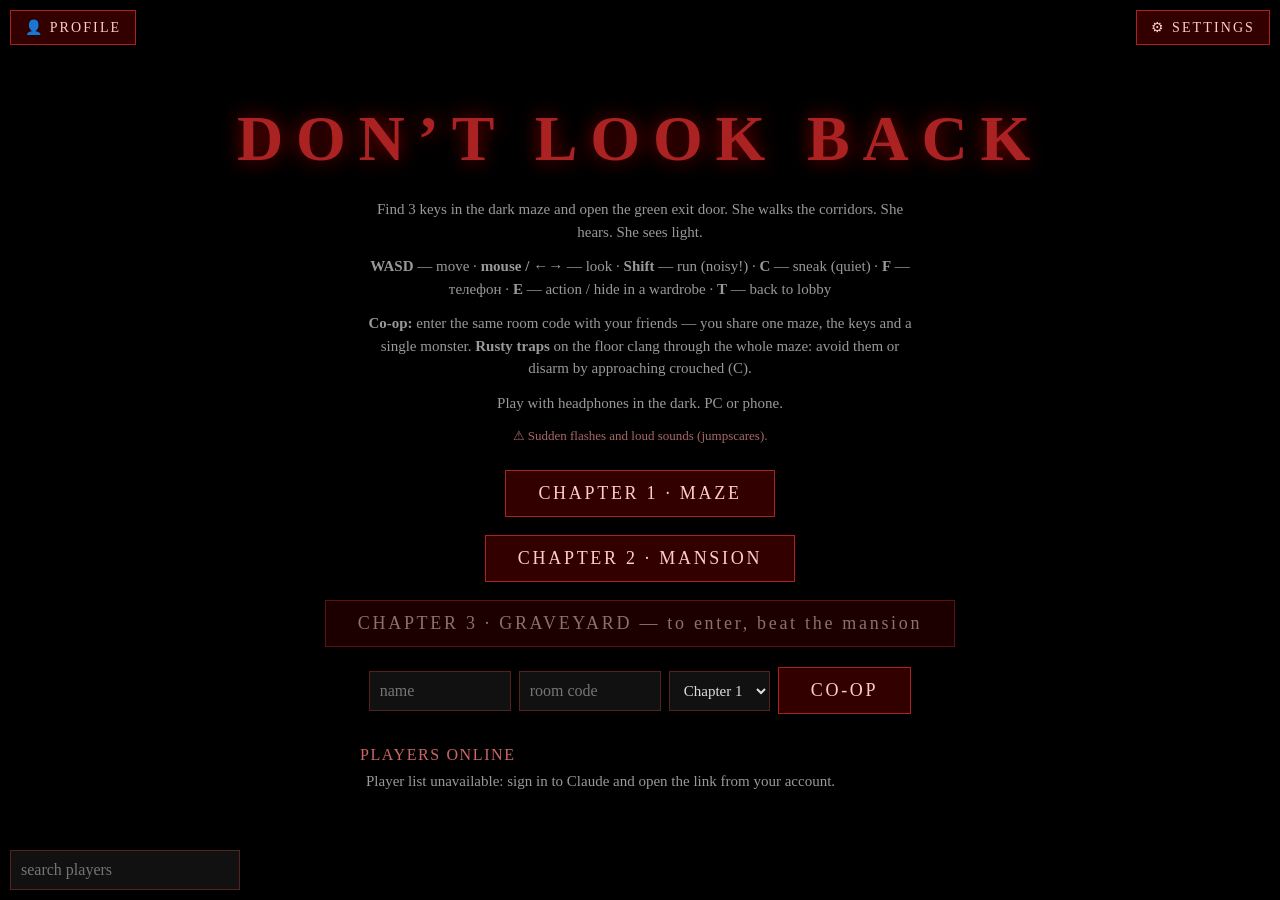
<file: public/assets/aistudio/_________________12__191b4192.html>
<!DOCTYPE html><html lang="ru"><head><meta charset="utf-8"><meta name="viewport" content="width=device-width, initial-scale=1, viewport-fit=cover"><title>НЕ ОБОРАЧИВАЙСЯ</title><style>
html,body{margin:0;height:100%;background:#000;color:#a22;font-family:Georgia,serif;overflow:hidden}
canvas{width:100%;height:100%;image-rendering:pixelated;display:block;object-fit:contain;background:#000}
#ov{position:fixed;inset:0;overflow:auto;display:flex;flex-direction:column;align-items:center;justify-content:safe center;background:#000d;text-align:center;padding:20px;box-sizing:border-box}
h1{font-size:clamp(28px,7vw,64px);letter-spacing:.2em;margin:0 0 16px;text-shadow:0 0 20px #800}
p{color:#999;max-width:560px;line-height:1.5;font-size:15px;margin:6px}
input{background:#111;color:#ddd;border:1px solid #522;padding:10px;font:16px Georgia;width:120px;margin:4px}
button{margin-top:18px;background:#300;color:#fcc;border:1px solid #a22;padding:12px 32px;font:18px Georgia;cursor:pointer;letter-spacing:.15em}
button:hover{background:#600}
</style></head><body><canvas id="c"></canvas>
<button id="lb" style="display:none;position:fixed;top:calc(8px + env(safe-area-inset-top,0px));right:8px;margin:0;padding:6px 12px;font-size:13px;background:#000a;z-index:5">В ЛОББИ [T]</button>
<div id="ov"><h1>НЕ ОБОРАЧИВАЙСЯ</h1>
<p>Найди 3 ключа в тёмном лабиринте и открой зелёную дверь выхода. Она ходит по коридорам. Она слышит. Она видит свет.</p>
<p><b>WASD</b> — идти · <b>мышь / ←→</b> — смотреть · <b>Shift</b> — бег (шумно!) · <b>C</b> — красться (тихо) · <b>F</b> — телефон · <b>E</b> — действие / спрятаться в шкафу · <b>T</b> — выйти в лобби</p>
<p><b>Кооператив:</b> введи один и тот же код комнаты с друзьями — у вас общий лабиринт, общие ключи и один монстр на всех. <b>Ржавые ловушки</b> на полу гремят на весь лабиринт: обходи или обезвреживай, подходя на корточках (C).</p><p>Играй в наушниках и в темноте. ПК или телефон.</p><p style="color:#a66;font-size:13px">⚠ Резкие вспышки и громкие звуки (скримеры).</p><button id="cont" style="display:none">ПРОДОЛЖИТЬ</button> <button id="go">ГЛАВА 1 · ЛАБИРИНТ</button> <button id="g2">ГЛАВА 2 · ОСОБНЯК</button> <button id="g3" disabled style="opacity:.55">ГЛАВА 3 · КЛАДБИЩЕ</button><div style="margin-top:16px"><input id="nick" placeholder="имя" maxlength="10"><input id="code" placeholder="код комнаты" maxlength="12"><select id="chs" style="background:#111;color:#ddd;border:1px solid #522;padding:10px;font:15px Georgia;margin:4px"><option value="1">Глава 1</option><option value="2">Глава 2</option></select><button id="mp" style="margin:4px">КООПЕРАТИВ</button></div><p id="mpm" style="color:#c88"></p></div>
<script>
const W=400,H=225,cv=document.getElementById('c'),g=cv.getContext('2d');cv.width=W;cv.height=H;
const N=21;let RN=Math.random;const rnd=n=>RN()*n|0;
const MP={on:false,room:null,swap:false,got:new Set(),alSeen:{},wSeen:{},init:0,dead:0,win:0,al:null,m:null,tp:0,l:0,code:'',seed:0,name:'',col:'#fff'};
const mul=a=>()=>{a|=0;a=a+0x6D2B79F5|0;let t=Math.imul(a^a>>>15,1|a);t=t+Math.imul(t^t>>>7,61|t)^t;return((t^t>>>14)>>>0)/4294967296};
const hs=s=>{let h=2166136261;for(const c of s)h=Math.imul(h^c.charCodeAt(0),16777619);return h>>>0};
const COLS=['#f55','#5af','#5d5','#fd4','#d6f','#4dd'];
let map,floors,px,py,pa,hid,lx,ly,hx,hy,bat,sta,san,keys,flash,mon,items,ghosts,lockers,state='menu',msg='',msgT=0,bobT=0,tm=0,lightsOut=0,nextOut,nextBeat=0,deadT=0,wT=0,staLock=0,shake=0,FL=0,noise=0,lurk=0,nextHall=9,nextBang=8,stepP=0,moving=false,sprintNow=false,crouch=false,deadTxt='ТЫ МЁРТВ',finalDone=false,ms=0;
const kd={};
// ---------- AUDIO ----------
let ac,mst,nb;
function aud(){if(ac)return;ac=new(window.AudioContext||window.webkitAudioContext)();mst=ac.createGain();mst.gain.value=.9;VG=ac.createGain();VG.gain.value=SET.vol;mst.connect(VG);VG.connect(ac.destination);
const len=ac.sampleRate*2;nb=ac.createBuffer(1,len,ac.sampleRate);const d=nb.getChannelData(0);for(let i=0;i<len;i++)d[i]=Math.random()*2-1;
[[55,'sawtooth',.03],[58,'sawtooth',.03],[41,'sine',.12]].forEach(([f,t,v])=>{const o=ac.createOscillator(),gn=ac.createGain(),lp=ac.createBiquadFilter();o.type=t;o.frequency.value=f;gn.gain.value=v;lp.frequency.value=200;o.connect(lp);lp.connect(gn);gn.connect(mst);o.start()});
const s=ac.createBufferSource();s.buffer=nb;s.loop=true;const bp=ac.createBiquadFilter();bp.type='bandpass';bp.frequency.value=400;const gn=ac.createGain();gn.gain.value=.05;s.connect(bp);bp.connect(gn);gn.connect(mst);s.start();
const l=ac.createOscillator(),lg=ac.createGain();l.frequency.value=.15;lg.gain.value=250;l.connect(lg);lg.connect(bp.frequency);l.start()}
function pn(p){const n=ac.createStereoPanner();n.pan.value=Math.max(-1,Math.min(1,p));n.connect(mst);return n}
function NZ(dur,fr,vol,pan=0,type='lowpass'){if(!ac)return;const s=ac.createBufferSource();s.buffer=nb;const f=ac.createBiquadFilter();f.type=type;f.frequency.value=fr;const gn=ac.createGain(),t=ac.currentTime;gn.gain.setValueAtTime(vol,t);gn.gain.exponentialRampToValueAtTime(.001,t+dur);s.connect(f);f.connect(gn);gn.connect(pn(pan));s.start(t,Math.random());s.stop(t+dur)}
function TN(f,dur,vol,type='sine',f2=f,pan=0){if(!ac)return;const o=ac.createOscillator(),gn=ac.createGain(),t=ac.currentTime;o.type=type;o.frequency.setValueAtTime(f,t);o.frequency.exponentialRampToValueAtTime(f2,t+dur);gn.gain.setValueAtTime(vol,t);gn.gain.exponentialRampToValueAtTime(.001,t+dur);o.connect(gn);gn.connect(pn(pan));o.start(t);o.stop(t+dur)}
const scream=()=>{if(!ac)return;const t=ac.currentTime;mst.gain.cancelScheduledValues(t);mst.gain.setValueAtTime(0,t);mst.gain.setValueAtTime(0,t+.12);mst.gain.linearRampToValueAtTime(1,t+.14);
setTimeout(()=>{if(!ac)return;const c=ac.currentTime;TN(70,1,1,'sine',26);NZ(.6,700,.9);NZ(1.9,5000,.6,0,'bandpass');
const o=ac.createOscillator(),m=ac.createOscillator(),mg=ac.createGain(),gn=ac.createGain(),ws=ac.createWaveShaper(),cu=new Float32Array(256);for(let i=0;i<256;i++)cu[i]=Math.tanh((i/128-1)*7);ws.curve=cu;
o.type='sawtooth';o.frequency.setValueAtTime(450,c);o.frequency.exponentialRampToValueAtTime(1900,c+.25);o.frequency.exponentialRampToValueAtTime(320,c+1.7);m.frequency.value=63;mg.gain.value=380;m.connect(mg);mg.connect(o.frequency);
gn.gain.setValueAtTime(.55,c);gn.gain.exponentialRampToValueAtTime(.001,c+1.9);o.connect(ws);ws.connect(gn);gn.connect(mst);o.start(c);m.start(c);o.stop(c+2);m.stop(c+2);
if(ch==2){TN(1100,1.5,.3,'sawtooth',2300);TN(2200,1.2,.15,'square',3100)}TN(2600,1.3,.14,'square',900);TN(58,1.8,.5,'sawtooth',36);setTimeout(()=>TN(3400,3.5,.05,'sine',3300),1500)},130)};
const whisper=()=>NZ(1.4,3500,.14,Math.random()*2-1,'bandpass');
const heart=v=>{TN(60,.14,v,'sine',35);setTimeout(()=>TN(55,.14,v*.7,'sine',30),170)};
// ---------- SPRITES ----------
const mk=(w,h,f)=>{const c=document.createElement('canvas');c.width=w;c.height=h;f(c.getContext('2d'));return c};
const monImg=mk(128,256,x=>{x.scale(2,2);x.lineCap='round';x.lineJoin='round';const hh=i=>{const v=Math.sin(i*127.1)*43758.5;return v-Math.floor(v)};
x.strokeStyle='#040404';for(let i=0;i<14;i++){x.lineWidth=1.2+hh(i)*1.6;x.beginPath();const x0=22+i*1.55;x.moveTo(x0,6);x.bezierCurveTo(x0-8+hh(i+3)*5,30,x0-6+hh(i+7)*10,60,x0-4+(hh(i+2)-.5)*14,76+hh(i+5)*14);x.stroke()}
for(const sd of[-1,1]){x.strokeStyle='#060606';x.lineWidth=2.6;x.beginPath();x.moveTo(32+sd*8,43);x.lineTo(32+sd*26,66);x.lineTo(32+sd*24,100);x.lineTo(32+sd*27,116);x.stroke();x.lineWidth=1;x.beginPath();x.moveTo(32+sd*26,66);x.lineTo(32+sd*31,62);x.stroke();
x.strokeStyle='#d8d0bc';x.lineWidth=.7;for(let f=0;f<5;f++){x.beginPath();x.moveTo(32+sd*27,116);x.lineTo(32+sd*(27+(f-2)*2.2),127);x.stroke()}}
x.fillStyle='#070707';x.beginPath();x.moveTo(24,40);x.lineTo(40,40);x.lineTo(37,72);x.lineTo(39,100);x.lineTo(36,128);x.lineTo(31,128);x.lineTo(32,100);x.lineTo(30,128);x.lineTo(25,128);x.lineTo(27,100);x.lineTo(27,72);x.closePath();x.fill();
x.strokeStyle='rgba(200,190,165,.4)';x.lineWidth=.6;for(let i=0;i<7;i++){x.beginPath();x.moveTo(27.5,46+i*3.6);x.quadraticCurveTo(32,49+i*3.6,36.5,46+i*3.6);x.stroke()}x.beginPath();x.moveTo(32,42);x.lineTo(32,76);x.stroke();
x.fillStyle='#8a8372';x.fillRect(29.5,32,5,12);
x.save();x.translate(32,22);x.rotate(.12);const gr=x.createRadialGradient(-2,-6,2,0,0,22);gr.addColorStop(0,'#ece6d4');gr.addColorStop(.6,'#a19a86');gr.addColorStop(1,'#37332b');x.fillStyle=gr;x.beginPath();x.ellipse(0,0,11,19,0,0,7);x.fill();
x.fillStyle='rgba(15,10,8,.5)';x.beginPath();x.ellipse(-7,7,3.5,8,.1,0,7);x.ellipse(7,7,3.5,8,-.1,0,7);x.fill();
x.fillStyle='#000';for(const sd of[-1,1]){x.beginPath();x.ellipse(sd*5.2,-3.5,4.2,6.2,sd*.3,0,7);x.fill()}
x.fillStyle='#f22';x.fillRect(-6.2,-3.2,2,2);x.fillRect(4.2,-3.2,2,2);x.fillStyle='#fff';x.fillRect(-5.8,-2.8,.8,.8);x.fillRect(4.6,-2.8,.8,.8);
x.fillStyle='#120d0a';x.fillRect(-1.2,4,.8,2.6);x.fillRect(.4,4,.8,2.6);
x.fillStyle='#0a0000';x.beginPath();x.moveTo(-10,9);x.quadraticCurveTo(0,6,10,9);x.quadraticCurveTo(9,22,0,24);x.quadraticCurveTo(-9,22,-10,9);x.fill();
x.fillStyle='#e8e0c6';for(let i=-9;i<=9;i+=1.5){x.beginPath();x.moveTo(i-.8,8.6-Math.abs(i)*.04);x.lineTo(i,12.5+Math.abs(Math.sin(i*3))*3);x.lineTo(i+.8,8.6);x.fill();x.beginPath();x.moveTo(i-.8,23-Math.abs(i)*.2);x.lineTo(i,19-Math.abs(Math.sin(i*2))*3);x.lineTo(i+.8,23-Math.abs(i)*.2);x.fill()}
x.strokeStyle='#7a0a0a';x.lineWidth=.7;x.beginPath();x.moveTo(-3,24);x.lineTo(-3.5,34);x.moveTo(3,24);x.lineTo(2.6,31);x.stroke();
x.strokeStyle='rgba(30,0,0,.6)';x.lineWidth=.5;x.beginPath();x.moveTo(-10,9);x.lineTo(-13,3);x.moveTo(10,9);x.lineTo(13,3);x.stroke();
x.strokeStyle='rgba(90,10,10,.6)';x.lineWidth=.4;for(let i=0;i<6;i++){x.beginPath();x.moveTo(i<3?-5:5,-3);x.lineTo((i<3?-1:1)*(8+(i%3)*2),2+(i%3)*5);x.stroke()}
x.restore();
x.strokeStyle='#040404';x.lineWidth=1.2;for(let i=0;i<5;i++){x.beginPath();x.moveTo(24+i*1.2,8);x.quadraticCurveTo(20+i,30,23+i*1.5,60);x.stroke();x.beginPath();x.moveTo(41-i*1.2,8);x.quadraticCurveTo(45-i,30,41-i*1.5,60);x.stroke()}});
const monImg2=mk(128,256,x=>{x.scale(2,2);x.lineCap='round';x.lineJoin='round';const hh=i=>{const v=Math.sin(i*91.7)*43758.5;return v-Math.floor(v)};
x.strokeStyle='#030303';for(let i=0;i<18;i++){x.lineWidth=1.4+hh(i)*1.8;x.beginPath();const x0=21+i*1.2;x.moveTo(x0,5);x.bezierCurveTo(x0-10+hh(i+3)*8,30,x0-8+hh(i+7)*14,70,x0-6+(hh(i+2)-.5)*18,96+hh(i+5)*20);x.stroke()}
for(const sd of[-1,1]){x.strokeStyle='#cfc8b8';x.lineWidth=2.2;x.beginPath();x.moveTo(32+sd*6,42);x.quadraticCurveTo(32+sd*20,60,32+sd*17,96);x.lineTo(32+sd*18,112);x.stroke();x.lineWidth=.7;for(let f=0;f<5;f++){x.beginPath();x.moveTo(32+sd*18,112);x.lineTo(32+sd*(18+(f-2)*1.6),125+hh(f+sd*3)*3);x.stroke()}}
x.fillStyle='#120406';x.beginPath();x.moveTo(27,44);x.lineTo(37,44);x.lineTo(35,60);x.bezierCurveTo(44,80,56,104,58,128);for(let i=0;i<9;i++)x.lineTo(58-i*6.5,128-(i%2?0:5));x.bezierCurveTo(8,104,20,80,29,60);x.closePath();x.fill();
x.strokeStyle='rgba(210,200,185,.45)';x.lineWidth=.6;for(let i=0;i<5;i++){x.beginPath();x.moveTo(28.5,47+i*2.6);x.lineTo(35.5,47+i*2.6);x.stroke()}
x.beginPath();x.moveTo(35,60);x.bezierCurveTo(44,80,56,104,58,128);x.moveTo(29,60);x.bezierCurveTo(20,80,8,104,6,128);x.stroke();
x.strokeStyle='rgba(120,10,20,.7)';x.lineWidth=1;for(let i=0;i<4;i++){x.beginPath();x.moveTo(24+i*5,100);x.lineTo(23+i*6,128);x.stroke()}
x.fillStyle='#bdb6a6';x.fillRect(30,32,4,13);
x.save();x.translate(32,22);x.rotate(-.1);const gr=x.createRadialGradient(-2,-5,2,0,0,20);gr.addColorStop(0,'#f1ece0');gr.addColorStop(.7,'#b4ad9a');gr.addColorStop(1,'#46423a');x.fillStyle=gr;x.beginPath();x.ellipse(0,0,10,16,0,0,7);x.fill();
x.strokeStyle='rgba(25,20,15,.8)';x.lineWidth=.45;for(let i=0;i<4;i++){x.beginPath();let a=-6+i*4,b=-15;x.moveTo(a,b);for(let k=0;k<4;k++){a+=(hh(i*5+k)-.5)*5;b+=4+hh(i+k)*3;x.lineTo(a,b)}x.stroke()}
for(const sd of[-1,1]){x.fillStyle='#000';x.beginPath();x.ellipse(sd*4.8,-2,3.2,4.8,0,0,7);x.fill();x.globalAlpha=.8;x.fillRect(sd*4.8-.5,3,1,15);x.globalAlpha=1;x.fillStyle='#fff';x.fillRect(sd*4.8-.4,-2.4,.9,.9)}
x.strokeStyle='#000';x.lineWidth=1.1;x.beginPath();x.moveTo(-8.5,7);x.quadraticCurveTo(0,13,8.5,7);x.stroke();x.lineWidth=.5;for(let i=-8;i<=8;i+=1.4){const yy=7+(1-(i/8.5)**2)*3.2;x.beginPath();x.moveTo(i,yy-2.2);x.lineTo(i,yy+2.2);x.stroke()}
x.restore();x.strokeStyle='#030303';x.lineWidth=1.3;for(let i=0;i<7;i++){x.beginPath();x.moveTo(24+i*.8,6);x.quadraticCurveTo(21+i,22,23+i*1.4,48);x.stroke()}});
const monImg2h=mk(128,256,x=>{x.drawImage(monImg2,0,0);x.scale(2,2);x.lineCap='round';
x.save();x.translate(33,23);x.rotate(-.38);const gr=x.createRadialGradient(-2,-5,2,0,0,22);gr.addColorStop(0,'#efe9dc');gr.addColorStop(.7,'#a9a290');gr.addColorStop(1,'#3a362e');x.fillStyle=gr;x.beginPath();x.ellipse(0,1,11,19,0,0,7);x.fill();
for(const sd of[-1,1]){x.fillStyle='#000';x.beginPath();x.ellipse(sd*5.2,-4,3.8,6,0,0,7);x.fill();x.fillStyle='#e8f2ff';x.fillRect(sd*5.2-.8,-4.5,1.6,1.6);x.fillStyle='rgba(110,0,0,.9)';x.fillRect(sd*5.2-.5,1,1,17)}
x.fillStyle='#040000';x.beginPath();x.ellipse(0,13,6.5,11,0,0,7);x.fill();
x.fillStyle='#e9e3d0';for(let i=-5;i<=5;i+=1.6){x.beginPath();x.moveTo(i-.7,4);x.lineTo(i,7.5+Math.abs(Math.sin(i*2)));x.lineTo(i+.7,4);x.fill();x.beginPath();x.moveTo(i-.7,22);x.lineTo(i,18.5-Math.abs(Math.sin(i*3)));x.lineTo(i+.7,22);x.fill()}
x.fillStyle='rgba(110,0,0,.8)';x.fillRect(-2,23,1.4,16);x.fillRect(2,22,1,10);x.restore();
for(const sd of[-1,1]){x.strokeStyle='#d6cfbf';x.lineWidth=2;x.beginPath();x.moveTo(32+sd*5,44);x.lineTo(32+sd*22,38);x.lineTo(32+sd*29,20);x.stroke();x.lineWidth=.7;for(let f=0;f<5;f++){x.beginPath();x.moveTo(32+sd*29,20);x.lineTo(32+sd*(29+(f-2)*2.2),8+Math.abs(f-2));x.stroke()}}});
const monImgOld=mk(64,128,x=>{x.fillStyle='#050505';x.beginPath();x.moveTo(24,40);x.lineTo(40,40);x.lineTo(46,100);x.lineTo(40,128);x.lineTo(34,128);x.lineTo(32,90);x.lineTo(30,128);x.lineTo(24,128);x.lineTo(18,100);x.closePath();x.fill();
x.strokeStyle='#0a0a0a';x.lineWidth=3;x.beginPath();x.moveTo(24,46);x.lineTo(6,82);x.lineTo(9,120);x.moveTo(40,46);x.lineTo(58,82);x.lineTo(55,120);x.stroke();
x.lineWidth=1;for(let i=0;i<4;i++){x.beginPath();x.moveTo(9,120);x.lineTo(5+i*2,127);x.moveTo(55,120);x.lineTo(59-i*2,127);x.stroke()}
x.fillStyle='#d9d2c3';x.beginPath();x.ellipse(32,22,13,20,0,0,7);x.fill();x.fillStyle='#000';x.beginPath();x.ellipse(26,18,4,6,0,0,7);x.ellipse(38,18,4,6,0,0,7);x.fill();
x.fillStyle='#e22';x.fillRect(25,19,2,2);x.fillRect(37,19,2,2);x.fillStyle='#000';x.beginPath();x.ellipse(32,32,8,5,0,0,7);x.fill();
x.strokeStyle='#d9d2c3';for(let i=-7;i<=7;i+=2){x.beginPath();x.moveTo(32+i,28);x.lineTo(32+i,36);x.stroke()}
x.strokeStyle='#050505';x.lineWidth=2;for(let i=0;i<8;i++){x.beginPath();x.moveTo(22+i*3,4);x.quadraticCurveTo(14+i*5,40,20+i*3,70);x.stroke()}});
const keyImg=mk(32,32,x=>{x.strokeStyle='#fd4';x.lineWidth=3;x.beginPath();x.arc(16,9,6,0,7);x.moveTo(16,15);x.lineTo(16,29);x.moveTo(16,23);x.lineTo(22,23);x.moveTo(16,28);x.lineTo(21,28);x.stroke()});
const batImg=mk(32,32,x=>{x.fillStyle='#3d5';x.fillRect(9,6,14,22);x.fillStyle='#bfb';x.fillRect(13,3,6,3);x.fillStyle='#030';x.fillRect(14,12,4,10);x.fillRect(12,15,8,4)});
const statImg=mk(64,128,x=>{x.fillStyle='#8a8a86';x.beginPath();x.moveTo(20,40);x.lineTo(44,40);x.lineTo(50,128);x.lineTo(14,128);x.closePath();x.fill();x.beginPath();x.ellipse(32,22,12,17,0,0,7);x.fill();x.fillStyle='#6c6c68';x.fillRect(18,16,28,14);x.fillStyle='#9a9a95';x.fillRect(20,18,10,10);x.fillRect(34,18,10,10);x.fillStyle='#555';for(let i=0;i<6;i++)x.fillRect(20+i*5,44,2,70)});
const trapImg=mk(32,32,x=>{x.strokeStyle='#a52';x.lineWidth=2;x.beginPath();x.ellipse(16,24,13,5,0,0,7);x.stroke();for(let i=0;i<7;i++){x.beginPath();x.moveTo(5+i*3.7,24);x.lineTo(7+i*3.7,16);x.lineTo(9+i*3.7,24);x.stroke()}});
let stat,traps;
// ---------- WORLD ----------
function gen(){
RN=MP.on?mul(MP.seed):Math.random;map=[...Array(N)].map(()=>Array(N).fill(1));const st=[[1,1]];map[1][1]=0;
while(st.length){const[x,y]=st[st.length-1];const d=[[2,0],[-2,0],[0,2],[0,-2]].sort(()=>RN()-.5).filter(([a,b])=>{const nx=x+a,ny=y+b;return nx>0&&ny>0&&nx<N-1&&ny<N-1&&map[ny][nx]==1});if(!d.length){st.pop();continue}const[a,b]=d[0];map[y+b/2][x+a/2]=0;map[y+b][x+a]=0;st.push([x+a,y+b])}
for(let i=0;i<45;i++){const x=1+rnd(N-2),y=1+rnd(N-2);if(map[y][x]==1&&((map[y][x-1]==0&&map[y][x+1]==0)||(map[y-1][x]==0&&map[y+1][x]==0)))map[y][x]=0}
for(let i=0;i<4;i++){const x=3+rnd(N-8),y=3+rnd(N-8);for(let a=0;a<3;a++)for(let b=0;b<3;b++)map[y+b][x+a]=0}
cage={on:false,spots:[],bars:[]};srchT=0;srchS=null;pcOpen=false;ROOM={on:false};DR={st:'open',knock:0,bang:0};DOORS=[];HRM=[];FP=[];PCS=[];CAMS=[];FRI=null;FUR=[];RM=[];csDone=0;tpk=0;STR=null;HSP=[];PAP=[];USB=null;if(ch==2){if(stg=='base')base();else if(UPF)upfloor();else mansion2()}else if(ch==3)gy();else{map[N-2][N-1]=3;EX=N-.5;EY=N-1.5;mkCage();mkRoom();USB={x:16.15,y:16.3,on:!PF.usb}}floors=[];for(let y=1;y<N-1;y++)for(let x=1;x<N-1;x++)if(!map[y][x])floors.push([x,y]);
const far=floors.filter(f=>f[0]+f[1]>16);items=[];
for(let i=0;i<3;i++){const f=far.splice(rnd(far.length),1)[0];items.push({x:f[0]+.5,y:f[1]+.5,t:'k',on:1})}
for(let i=0;i<6;i++){const f=floors[rnd(floors.length)];if(f[0]+f[1]>4)items.push({x:f[0]+.5,y:f[1]+.5,t:'b',on:1})}
lockers=ROOM.on?hideSpots():[];const hs0=lockers.length;for(let i=0;i<300&&lockers.length<hs0+(ch==2?0:9);i++){const x=1+rnd(N-2),y=1+rnd(N-2);if(map[y][x]==1&&(!map[y][x-1]||!map[y][x+1]||!map[y-1][x]||!map[y+1][x])&&(x+y>5)&&(x>4||y>4)&&!inFP(x,y)){map[y][x]=2;lockers.push({x:x+.5,y:y+.5})}}
px=1.5;py=1.5;pa=map[1][2]?Math.PI/2:0;hid=false;bat=100;sta=100;san=100;keys=0;flash=true;ghosts=[];tm=0;lightsOut=0;nextOut=30+rnd(15);nextHall=10;nextBang=8;lurk=0;shake=0;deadT=0;wT=0;finalDone=false;deadTxt='ТЫ МЁРТВ';
const f=floors.filter(f=>f[0]+f[1]>18)[0]||floors[floors.length-1];
mon={x:f[0]+.5,y:f[1]+.5,st:'patrol',tx:-1,ty:0,path:[],rp:0,lost:0,stepT:0,seen:false,cool:0};mon.off=ch==2?1:0;mon.vis=0;
traps=[];for(let i=0;i<6;i++){const q=floors[rnd(floors.length)];if(q[0]+q[1]>4&&(q[0]>4||q[1]>4)&&!inFP(q[0],q[1]))traps.push({x:q[0]+.5,y:q[1]+.5,on:1})}if(ch==2){let kk=0;items=items.filter(i=>i.t!='k'||(stg=='base'&&kk++<1))}if(ROOM.on)mkCams();corpses=[];if(ch==2)for(let i=0;i<11;i++){const q=floors[rnd(floors.length)];if(q[0]+q[1]>6)corpses.push({x:q[0]+.5+(rnd(5)-2)*.08,y:q[1]+.5+(rnd(5)-2)*.08,k:rnd(3),f:rnd(2)})}
RN=Math.random;MP.got=new Set();MP.alSeen={};MP.wSeen={};MP.init=0;MP.dead=0;MP.win=0;MP.al=null;say(ch==1?'Ты заперт в клетке. Обыщи её и найди ключ.':MP.on?'Кооператив: найдите 3 ключа вместе.':'Найди 3 ключа. Не шуми.',6)}
const say=(t,s=4)=>{msg=t;msgT=s};
function bfs(sx,sy,tx,ty){const pv=new Int16Array(N*N).fill(-1),s=sy*N+sx,e=ty*N+tx,q=[s];pv[s]=s;while(q.length){const c=q.shift();if(c==e)break;const x=c%N,y=c/N|0;for(const[a,b]of[[1,0],[-1,0],[0,1],[0,-1]]){const nx=x+a,ny=y+b,k=ny*N+nx;if(map[ny][nx]==0&&pv[k]<0){pv[k]=c;q.push(k)}}}
if(pv[e]<0)return[];const p=[];let c=e;while(c!=s){p.push([c%N+.5,(c/N|0)+.5]);c=pv[c]}return p.reverse()}
function los(x0,y0,x1,y1){const d=Math.hypot(x1-x0,y1-y0),n=d/.15|0;for(let i=1;i<n;i++){const t=i/n;if(map[(y0+(y1-y0)*t)|0][(x0+(x1-x0)*t)|0]!=0)return false}return true}
const free=(x,y)=>[[.27,.27],[-.27,.27],[.27,-.27],[-.27,-.27]].every(([a,b])=>map[(y+b)|0][(x+a)|0]==0);
function die(){if(state!='play')return;state='dead';deadT=0;pcOpen=false;MP.dead=1;pstat('deaths');deadTxt=ch==3?'ТЕБЯ ПОХОРОНИЛИ':ch==2?'ШЕЯ СЛОМАНА':'ТЫ МЁРТВ';if(MP.on&&MP.room)MP.room.presence({d:1}).catch(()=>{});scream();if(ch==2)setTimeout(crack,1300);if(ch==3)setTimeout(()=>{NZ(.9,200,.9);TN(45,1.1,.9,'sine',20)},1200);document.exitPointerLock&&document.exitPointerLock()}
// ---------- UPDATE ----------
let nearL=null,nearE=false;
function upd(dt){tm+=dt;if(lkT>0){lkT+=dt;shake=.6;if(lkT>.55&&!lkO){lkO=1;NZ(.4,700,.95);TN(200,.3,.9,'sawtooth',70)}if(lkT>.95){lkT=0;lkO=0;mon.lk=null;hid=false;die();return}}
const sprint=(kd.ShiftLeft||kd.ShiftRight)&&sta>0&&staLock<=0;crouch=!!(kd.KeyC||kd.ControlLeft);
let mv=(kd.KeyW||kd.ArrowUp?1:0)-(kd.KeyS||kd.ArrowDown?1:0),sd=(kd.KeyD?1:0)-(kd.KeyA?1:0);
if(kd.ArrowLeft&&!pcOpen)pa-=1.9*dt;if(kd.ArrowRight&&!pcOpen)pa+=1.9*dt;if(hid)pa=Math.max(ha-.6,Math.min(ha+.6,pa));else if(pa>3.1416)pa-=6.2832;else if(pa<-3.1416)pa+=6.2832;
if(srchT>0||pcOpen){mv=0;sd=0}moving=!hid&&!!(mv||sd);sprintNow=moving&&sprint&&!crouch;noise=0;
if(moving){const sp=crouch?1.1:sprintNow?4.1:2.3,dx=Math.cos(pa),dy=Math.sin(pa);let vx=dx*mv-dy*sd,vy=dy*mv+dx*sd;const l=Math.hypot(vx,vy)||1;vx=vx/l*sp*dt;vy=vy/l*sp*dt;
if(free(px+vx,py))px+=vx;if(free(px,py+vy))py+=vy;noise=crouch?.15:sprintNow?1:.45;bobT+=dt*(sprintNow?11:crouch?4:7);
stepP+=dt*sp;if(stepP>2.4){stepP=0;NZ(.09,sprintNow?420:220,sprintNow?.3:.14)}}
if(sprintNow){sta-=22*dt;if(sta<=0){sta=0;staLock=3;NZ(.8,800,.25,0,'bandpass')}}else sta=Math.min(100,sta+14*dt);staLock-=dt;
if(flash&&bat>0&&lightsOut<=0)bat=Math.max(0,bat-.65*dt);if(phoneUI&&bat>0)bat=Math.max(0,bat-.15*dt);lightsOut-=dt;
FL=(flash&&bat>0&&lightsOut<=0&&!hid)?((bat<15&&Math.random()<.35)||Math.random()<.01?.2:1):0;if(FL==0&&phoneUI&&bat>0&&!hid)FL=.1;
if(ch==2&&FL>0){const dq=Math.hypot(px-mon.x,py-mon.y);if(dq<7&&Math.random()<.5*(1-dq/7))FL=.15}
for(const i of items)if(i.on&&Math.hypot(i.x-px,i.y-py)<.6){i.on=0;
if(i.t=='b'){bat=Math.min(100,bat+45);say('Батарейка +',2);TN(600,.2,.2,'sine',900)}
else{keys++;pstat('keys');pstat('coins',10);TN(900,.4,.3,'triangle',1400);whisper();
say(ch==2&&stg=='base'?'Ты нашёл отмычку!':['«Она слышит бег. Ползи, если хочешь жить.»','«Шкафы безопасны. Пока она не начнёт считать.»','«Выход открыт. Она уже знает.»'][keys-1],5);
lightsOut=Math.max(lightsOut,4);TN(120,.5,.5,'square',40);mon.st='hunt';mon.tx=px|0;mon.ty=py|0;mon.lost=0;MP.al=[px|0,py|0,Date.now(),1];shake=.4;
if(keys==3){scream();}}}
// interact prompts
nearL=null;for(const l of lockers){const d=Math.hypot(l.x-px,l.y-py);if(d<1.5&&((l.x-px)*Math.cos(pa)+(l.y-py)*Math.sin(pa))/d>.5)nearL=l}
nearE=Math.hypot(px-EX,py-EY)<1.7;let dPc=9,dDr=9;nearPC=null;nearD=null;if(!hid){for(const pc of PCS){const dd=Math.hypot(px-pc.x,py-pc.y);if(dd<dPc){dPc=dd;nearPC=pc}}for(const d of DOORS){if(d.st=='broken')continue;const dd=Math.hypot(px-d.cx-.5,py-d.cy-.5);if(dd<dDr){dDr=dd;nearD=d}}if(dPc>=1.6||dPc>dDr)nearPC=null;if(dDr>=1.7||dDr>=dPc)nearD=null}nearPaper=ROOM.on&&!hid&&!nearPC&&!nearD&&Math.hypot(px-15.45,py-15.55)<1.1;nearSt=ch==2&&!!STR&&(stg=='post'||stg=='surv')&&!hid&&Math.hypot(px-STR.x,py-STR.y)<1.6;nearPap=null;for(const p of PAP)if(!hid&&Math.hypot(px-p.x,py-p.y)<1.1)nearPap=p;nearUsb=!!USB&&USB.on&&!hid&&Math.hypot(px-USB.x,py-USB.y)<1.1;if(tpk>0){tpk-=dt;if(tpk<=0&&state=='play')die()}if(JY>0||jv!=0){JY+=jv*dt;jv-=520*dt;if(JY<=0){JY=0;jv=0;noise=Math.max(noise,.5);NZ(.06,200,.2)}}if(STF>0){STF-=dt;if(STF<=0&&STR){mon.off=0;mon.x=STR.x+(UPF?.5:.3);mon.y=STR.y;mon.st='hunt';mon.lost=0;mon.path=[];mon.tx=px|0;mon.ty=py|0;NZ(.4,200,.6);TN(70,.5,.7,'sawtooth',40);shake=.5}}if(ch==2&&stg=='main'&&FRI&&!csDone&&Math.hypot(px-FRI.x,py-FRI.y)<1.7)startCS();if(ch==2&&(stg=='main'||stg=='surv'||stg=='post')){const rn=(()=>{for(const m of RM)if(px>=m.x0&&px<=m.x1+1&&py>=m.y0&&py<=m.y1+1)return m.k;return UPF?(py>=9&&py<=12?'cor':''):(px>=9&&px<=12?'hall':'')})();if(rn!==rmLast){rmLast=rn;if(rn)say(NMS[rn]||'Холл',2)}}if(ch==2&&stg=='surv'){survShow+=dt;if(survShow>=3.5){survT-=dt;if(survT<=0&&stg=='surv'){endSurv()}}}if(pcOpen){pcT+=dt;visT-=dt;if(visT<=0&&pcSt=='cams'){visT=.25;camVis()}}BA+=((moving?(sprintNow?3:1.5):0)-BA)*Math.min(1,dt*10);CY+=((crouch?-10:0)-CY)*Math.min(1,dt*10);nearSp=null;if(cage.on)for(const s of cage.spots)if(!s.done&&Math.hypot(s.x-px,s.y-py)<1.3)nearSp=s;if(srchT>0){srchT+=dt;noise=Math.max(noise,.5);if(srchT>1.3)finishSearch()}
if(MP.on)mpTick(dt);else if(!mon.off)monUpd(dt);if(state=='play')trapUpd();
// sanity
const dm=Math.hypot(px-mon.x,py-mon.y);
if(ch==2&&dm<10&&tm>nextHum){nextHum=tm+1.05;const hf=HUM[humI++%HUM.length];TN(hf,1,.07*(1-dm/10),'sine',hf*.985,((mon.x-px)*-Math.sin(pa)+(mon.y-py)*Math.cos(pa))/Math.max(.1,dm));TN(hf*2.005,1,.025*(1-dm/10),'triangle',hf*2)}if(ch==2&&mon.st=='hunt'&&Math.random()<dt*.5)whisper();
if(ch==2)for(const c of corpses){const cx=c.x-px,cy=c.y-py,cd=Math.hypot(cx,cy);if(cd<4&&(cx*Math.cos(pa)+cy*Math.sin(pa))/cd>.5&&los(px,py,c.x,c.y))san=Math.max(0,san-1.2*dt)}
san=100;san=Math.max(0,Math.min(100,san));
// events
if(tm>nextOut){lightsOut=3+Math.random()*4;nextOut=tm+25+Math.random()*25;TN(120,.5,.5,'square',40);NZ(.5,200,.5)}
if(ch==2&&tm>nextLt){nextLt=tm+15+Math.random()*20;ltFl=1;NZ(1.6,300,.7);TN(60,1.2,.6,'sine',30)}ltFl=Math.max(0,ltFl-dt*2.5);
if(ch==2&&tm>nextMB){nextMB=tm+.55;if(Math.random()>.15)TN(MBN[mbI++%MBN.length]*(san<40?.97:1),.9,.035,'triangle',MBN[(mbI-1)%MBN.length]*(san<40?.97:1),Math.random()*.6-.3)}
if(tm>nextBang){nextBang=tm+10+Math.random()*20;NZ(.5,300,.6,Math.random()*2-1);TN(80,.4,.6,'sine',35,Math.random()*2-1)}
if(san<55&&tm>nextHall){nextHall=tm+(3+Math.random()*8)*(san/60+.3);const k=rnd(4);
if(k==0){for(let i=0;i<20;i++){const f=floors[rnd(floors.length)],d=Math.hypot(f[0]+.5-px,f[1]+.5-py);if(d>3&&d<8&&los(px,py,f[0]+.5,f[1]+.5)){ghosts.push({x:f[0]+.5,y:f[1]+.5,life:1.2});break}}}
else if(k==1)whisper();else if(k==2){for(let i=0;i<4;i++)setTimeout(()=>NZ(.1,200,.35,-.7),i*450)}
else{say(['ОН ЗА ТОБОЙ','НЕ СМОТРИ','ОНА РЯДОМ','БЕГИ'][rnd(4)],1.2);shake=.3;whisper()}}
ghosts.forEach(h=>{h.life-=dt;if(Math.hypot(h.x-px,h.y-py)<2.5)h.life=0});ghosts=ghosts.filter(h=>h.life>0);
// heartbeat
const ten=mon.st=='hunt'?1:Math.max(0,1-dm/10);
if(tm>nextBeat){heart(.12+ten*.7);nextBeat=tm+60/(55+ten*115)}
msgT-=dt;shake=Math.max(0,shake-dt*1.5)}
function monUpd(dt){
const d=Math.hypot(px-mon.x,py-mon.y);
mon.seen=!hid&&d<(FL>0?13:7)*DFM.sight&&los(mon.x,mon.y,px,py);if(DIFF=='secret'&&ch==3&&mon.seen&&!tpk&&!MP.swap)secretTp();
if(mon.seen||(san<=0&&!hid)){if(mon.st!='hunt'){mon.st='hunt';NZ(1.2,2500,.5);TN(200,1,.4,'sawtooth',90);shake=.6;say('ОНА ТЕБЯ ВИДИТ',2)}mon.lost=0;mon.tx=px|0;mon.ty=py|0}
else if(mon.st=='hunt'){mon.lost+=mon.lk&&hid?0:dt;if(mon.lost>6){mon.st='patrol';mon.tx=-1}}
if(!hid&&noise>0&&d<noise*11*DFM.hear&&mon.st=='patrol'&&!(cage.on&&px<4&&py<4)){mon.st='invest';mon.tx=px|0;mon.ty=py|0}
if(ch==2&&stg=='surv'&&mon.rage){mon.st='hunt';mon.lost=0;mon.trk=(mon.trk||0)-dt;if(mon.trk<=0){mon.tx=px|0;mon.ty=py|0;mon.trk=.8}}
const cx=mon.x|0,cy=mon.y|0;
if(mon.siege){const sd=DOORS[mon.siege-1];if(!sd||sd.st!='locked'){mon.siege=0;if(sd)sd.knock=0}}
if(!mon.siege&&mon.st!='patrol')for(let di=0;di<DOORS.length;di++){const dd=DOORS[di];if(dd.st!='locked'||dd.pw)continue;const mi=mon.x>=dd.rx0&&mon.x<=dd.rx1+1&&mon.y>=dd.ry0&&mon.y<=dd.ry1+1,ti=mon.tx>=dd.rx0&&mon.tx<=dd.rx1&&mon.ty>=dd.ry0&&mon.ty<=dd.ry1;if(mi!=ti&&!bfs(mon.x|0,mon.y|0,mon.tx,mon.ty).length){mon.siege=di+1;break}}
if(mon.siege){const sd=DOORS[mon.siege-1],inn=mon.x>=sd.rx0&&mon.x<=sd.rx1+1&&mon.y>=sd.ry0&&mon.y<=sd.ry1+1,ax=inn?2*sd.cx-sd.ox:sd.ox,ay=inn?2*sd.cy-sd.oy:sd.oy;if(Math.hypot(ax+.5-mon.x,ay+.5-mon.y)>.4){mon.st='hunt';mon.lost=0;mon.tx=ax;mon.ty=ay}else{mon.path=[];mon.st='hunt';mon.lost=0;sd.knock=(sd.knock||0)+dt;sd.bang=(sd.bang||0)-dt;if(sd.bang<=0){sd.bang=.6;NZ(.15,200,Math.min(.95,3/(d+1)),((mon.x-px)*-Math.sin(pa)+(mon.y-py)*Math.cos(pa))/Math.max(.1,d));TN(80,.15,.8,'square',40);shake=Math.max(shake,.4)}if(sd.knock>3.6)breakDoor(sd);return}}
if(mon.tx<0||(cx==mon.tx&&cy==mon.ty)){if(mon.st=='hunt'&&!mon.seen&&mon.lost<6){}else{const f=floors[rnd(floors.length)];mon.tx=f[0];mon.ty=f[1];mon.st='patrol'}}
mon.rp-=dt;if(mon.rp<=0){mon.path=bfs(cx,cy,mon.tx,mon.ty);mon.rp=.35;if(!mon.path.length&&!(cx==mon.tx&&cy==mon.ty)){const f=floors[rnd(floors.length)];mon.tx=f[0];mon.ty=f[1];mon.st='patrol';mon.lost=0;mon.path=[]}}
if(mon.lk&&hid&&d<1.9&&!MP.swap){lkKill();return}
if(hid&&d<2.4&&mon.cool<=0){lurk+=dt;if(lurk>2&&Math.random()<dt*2)NZ(.9,500,.12,0,'bandpass');
if(lurk>4&&Math.random()<dt*.35&&!MP.swap){state='play';die();return}
if(lurk>6.5){mon.cool=10;lurk=0;mon.st='patrol';mon.tx=-1;say('Она ушла...',2)}return}
lurk=0;mon.cool-=dt;
let sp=(mon.st=='hunt'?2.75:mon.st=='invest'?2:1.2)*(ch==2?1.12:1)*DFM.sp;if(ch==2&&stg=='surv'&&mon.rage){sp=mon.st=='hunt'?4.6:mon.st=='invest'?3.4:2.2;if(mon.st=='hunt'){mon.hr=(mon.hr||0)+dt;if(mon.tired>0){mon.tired-=dt;sp=2.2}else if(mon.hr>7){mon.tired=3;mon.hr=0;NZ(1,1500,.5)}}else mon.hr=0}
if(mon.path.length){const[tx,ty]=mon.path[0],dx=tx-mon.x,dy=ty-mon.y,l=Math.hypot(dx,dy),s=sp*dt;if(l<s){mon.x=tx;mon.y=ty;mon.path.shift()}else{mon.x+=dx/l*s;mon.y+=dy/l*s}
mon.stepT+=sp*dt;if(mon.stepT>1.3){mon.stepT=0;const dl=Math.max(.1,d);NZ(.12,ch==2?1100:150,Math.min(.8,2.2/(dl+1)),((mon.x-px)*-Math.sin(pa)+(mon.y-py)*Math.cos(pa))/dl)}}
if(ch==2&&stg!='surv'&&mon.st=='hunt'&&!MP.swap){mon.tp=(mon.tp||0)-dt;const inV=(mon.x-px)*Math.cos(pa)+(mon.y-py)*Math.sin(pa)>0&&los(mon.x,mon.y,px,py);if(mon.tp<=0&&d>4&&mon.path.length>3&&!inV){mon.tp=3+Math.random()*3;const nx=mon.path[2];mon.x=nx[0];mon.y=nx[1];mon.path.splice(0,3);NZ(.3,2500,.35,((mon.x-px)*-Math.sin(pa)+(mon.y-py)*Math.cos(pa))/Math.max(.1,d));TN(900,.2,.12,'sawtooth',200)}}
if(!hid&&d<.6&&!MP.swap)die()}
function statUpd(dt){const dx=stat.x-px,dy=stat.y-py,d=Math.max(.01,Math.hypot(dx,dy));
const inView=!hid&&(dx*Math.cos(pa)+dy*Math.sin(pa))/d>.6&&los(px,py,stat.x,stat.y);
if(inView&&d<7)san=Math.max(0,san-2*dt);
if(inView||hid)return;
stat.rp-=dt;if(stat.rp<=0){stat.path=bfs(stat.x|0,stat.y|0,px|0,py|0);stat.rp=.5}
if(stat.path.length){const[tx,ty]=stat.path[0],ex=tx-stat.x,ey=ty-stat.y,l=Math.hypot(ex,ey),s=2.2*dt;if(l<s){stat.x=tx;stat.y=ty;stat.path.shift()}else{stat.x+=ex/l*s;stat.y+=ey/l*s}
if(Math.random()<dt*3)NZ(.15,120,Math.min(.5,1.5/(d+1)),(dx*-Math.sin(pa)+dy*Math.cos(pa))/d)}
if(d<.6){deadTxt='НЕ ОТВОДИ ВЗГЛЯД';die()}}
function trapUpd(){for(const t of traps)if(t.on&&Math.hypot(t.x-px,t.y-py)<.5&&!hid&&JY<6){t.on=0;if(crouch){say('Ловушка обезврежена',2);NZ(.1,2000,.15,0,'highpass')}else{NZ(1,1800,.9,0,'highpass');TN(400,.6,.5,'square',90);shake=.5;say('ЛОВУШКА! Грохот разнёсся по коридорам...',3);mon.st='invest';mon.tx=px|0;mon.ty=py|0;MP.al=[px|0,py|0,Date.now(),0];san=Math.max(0,san-8)}}}
// ---------- RENDER ----------
function render(){
const ca=pa+Math.sin(tm*1.7)*.09*(1-san/100)**2,dx=Math.cos(ca),dy=Math.sin(ca),plx=-dy*FOVK(),ply=dx*FOVK();
const ox=hid?lx+Math.cos(pa)*.48:px,oy=hid?ly+Math.sin(pa)*.48:py;
LT=SKINS[PF.skin|0].l;const hor=H/2+Math.sin(bobT)*BA*SET.bob+CY+PIT+JY+(hid&&hidSofa?(hidBed?-30:-16):0);
g.globalAlpha=1;g.fillStyle='#000';g.fillRect(0,0,W,H);
if(FL>0){const gr=g.createRadialGradient(W/2,H*.85,5,W/2,H*.8,H*.9);gr.addColorStop(0,`rgba(${floorCol()},${.5*FL})`);gr.addColorStop(1,'rgba(0,0,0,0)');g.fillStyle=gr;g.fillRect(0,hor,W,H-hor)}
const zb=new Float32Array(W),barD=new Float32Array(W),barW=new Float32Array(W),zs=new Float32Array(W).fill(1e9),stD=new Float32Array(W),stW=new Float32Array(W),stK=new Uint8Array(W);const VF=VFK();
for(let x=0;x<W;x++){const cx=2*x/W-1,rx=(dx+plx*cx)||1e-9,ry=(dy+ply*cx)||1e-9;let mx=ox|0,my=oy|0;const ddx=Math.abs(1/rx),ddy=Math.abs(1/ry);let sx,sy,sdx,sdy;
if(rx<0){sx=-1;sdx=(ox-mx)*ddx}else{sx=1;sdx=(mx+1-ox)*ddx}if(ry<0){sy=-1;sdy=(oy-my)*ddy}else{sy=1;sdy=(my+1-oy)*ddy}
let side=0,t=0,it=0;while(!t&&it++<80){if(sdx<sdy){sdx+=ddx;mx+=sx;side=0}else{sdy+=ddy;my+=sy;side=1}t=map[my]?.[mx]||0;if(t==5){if(!barD[x]){const bd=side?sdy-ddy:sdx-ddx;barD[x]=bd;const bw=side?ox+bd*rx:oy+bd*ry;barW[x]=bw-Math.floor(bw)}t=0}if(t==7){if(!stD[x]){const sd2=side?sdy-ddy:sdx-ddx;stD[x]=sd2;const sw2=side?ox+sd2*rx:oy+sd2*ry;stW[x]=sw2-Math.floor(sw2);stK[x]=(mx*7+my*13)%3}t=0}}if(!t)t=1;
const d=Math.max(.05,side?sdy-ddy:sdx-ddx);let wx=side?ox+d*rx:oy+d*ry;wx-=Math.floor(wx);zb[x]=d;
const lh=H/d*VF,top=hor-lh/2,c=x/W-.5;
const L=CAMV?Math.min(1,.25+.9/(1+d*d*.06)):Math.min(1,.03+FL*Math.exp(-c*c*10)*2.4/(1+d*d*.1)+.05/(1+d*d)+FL*.15/(1+d*d*3)+(hid?.1/(1+d*.2):0));
const h=((mx*73856093^my*19349663^side*83492791)>>>0)%100,sh=(side?.7:1)*L;let r=95,gg=72,b=60;
if(t==2){if(ch==2){r=84;gg=52;b=34}else if(ch==3){r=92;gg=92;b=96}else{r=62;gg=86;b=96}}else if(t==3){r=0;gg=0;b=0}else if(t==4){r=20;gg=30;b=55}else if(t==6){r=96;gg=64;b=38}else if(ch==2){const v=(((wx*14|0)%2)?1:.82)*(.7+((((wx*60|0)*37+h)%10)/30));if(stg=='base'){r=70*v;gg=72*v;b=74*v}else if(UPF){r=104*v;gg=116*v;b=110*v}else{r=86*v;gg=34*v;b=40*v}}else if(ch==3){const v=.7+((wx*10|0)%3)*.12;r=66*v;gg=78*v;b=70*v}else{const v=.85+((wx*8|0)*37%10)/40;r*=v;gg*=v;b*=v}
if(t==3){const p=.55+.25*Math.sin(tm*4);g.fillStyle=keys>=NK()?`rgb(30,${200*p|0},70)`:`rgb(${180*p|0},20,20)`}else g.fillStyle=`rgb(${r*sh*LT[0]|0},${gg*sh*LT[1]|0},${b*sh*LT[2]|0})`;
g.fillRect(x,top,1,lh+1);
if(t==4)win4(x,top,lh,wx);else if(t==6)door6(x,top,lh,sh,wx);else if(lh>14&&t!=3){g.fillStyle='rgba(0,0,0,.35)';if(t==2)lockerCol(x,top,lh,wx,sh);else if(ch==2){if(stg!='base'&&!UPF)wood(x,top,lh,sh,wx,h);dirt(x,top,lh,sh,wx,h)}else for(let k=1;k<4;k++)g.fillRect(x,top+lh*k/4,1,1)}
if(ch==1&&h<16&&t==1&&wx>.25&&wx<.75){g.fillStyle=`rgb(${170*L|0},0,0)`;g.fillRect(x,top+lh*.1,1,lh*(.15+.5*Math.abs(Math.sin(wx*30))))}}
// sprites
const S=[];items.forEach(i=>i.on&&S.push({x:i.x,y:i.y,img:i.t=='k'?(ch==2?pickImg:keyImg):batImg,sc:.22,it:1}));
if(!mon.off||mon.vis)S.push({x:mon.x,y:mon.y,img:ch==3?monImg4:ch==2?monImg3:monImg,sc:ch==2?1:ch==3?1.04:1.12,mon:1});if(ROOM.on){PCS.forEach(p=>S.push({x:p.x,y:p.y,img:pcImg,sc:.3,em:1}));S.push({x:16,y:17.1,img:sofaImg,sc:.36});S.push({x:15.45,y:15.55,img:paperImg,sc:.1,em:1});for(const r of HRM){S.push({x:r.bed.x,y:r.bed.y,img:bedImg,sc:.3});S.push({x:r.sofa.x,y:r.sofa.y,img:sofaImg,sc:.36})}}FUR.forEach(f=>S.push({x:f.x,y:f.y,img:f.img,sc:f.sc}));PAP.forEach(p=>S.push({x:p.x,y:p.y,img:paperImg,sc:.1,em:1}));if(USB&&USB.on)S.push({x:USB.x,y:USB.y,img:usbImg,sc:.08,em:1});if(STR&&ch==2&&(stg=='post'||stg=='surv'))S.push({x:STR.x,y:STR.y,img:stairsImg,sc:.45});if(FRI&&ch==2)S.push({x:FRI.x,y:FRI.y,img:friendImg,sc:.28,fl:FRI.fl});cage.spots.forEach(s=>S.push({x:s.x,y:s.y,img:spotImgs[s.k],sc:.2}));if(ch==2)corpses.forEach(c=>S.push({x:c.x,y:c.y,img:corpseImgs[c.k],sc:.28,fl:c.f}));if(MP.on)mpSprites(S);traps.forEach(t=>t.on&&S.push({x:t.x,y:t.y,img:trapImg,sc:.12}));ghosts.forEach(q=>S.push({x:q.x,y:q.y,img:ch==2?monImg2:monImg,sc:1.05,mon:1,gh:1}));
S.forEach(s=>s.d=(s.x-ox)**2+(s.y-oy)**2);S.sort((a,b)=>b.d-a.d);const inv=1/(plx*dy-dx*ply);
for(const s of S){const ex=s.x-ox,ey=s.y-oy,tx=inv*(dy*ex-dx*ey),ty=inv*(-ply*ex+plx*ey);if(ty<.15)continue;
const scr=W/2*(1+tx/ty)+(s.mon&&!s.gh&&mon.st=='hunt'?(Math.random()-.5)*2.5:0),sh=H/ty*VF*s.sc,sw=sh*s.img.width/s.img.height,fy=hor+H/ty*VF/2,top=fy-sh-(s.it?H/ty*VF*.12+Math.sin(tm*3)*2:0);
const c=scr/W-.5,L=CAMV?Math.min(1,.25+.9/(1+ty*ty*.06)):Math.min(1,.03+FL*Math.exp(-c*c*10)*2.4/(1+ty*ty*.1)+.05/(1+ty*ty)+(hid?.1/(1+ty*.2):0));
g.globalAlpha=s.it?.7+.3*Math.sin(tm*5):s.em?(pcSt=='off'?.35:.95):s.pl?Math.max(Math.min(1,.3+L*1.6),s.f?.8:.3):Math.min(1,.3+L*1.6)*(s.gh?.55+Math.random()*.3:1);
const x0=Math.max(0,scr-sw/2|0),x1=Math.min(W-1,scr+sw/2|0);
for(let x=x0;x<=x1;x++)if(zb[x]>ty){if(ty<zs[x])zs[x]=ty;const u=(x-(scr-sw/2))/sw*s.img.width|0;g.drawImage(s.img,s.fl?s.img.width-1-u:u,0,1,s.img.height,x,top,1,sh)}
if(s.pl){g.globalAlpha=1;const cp=scr|0;if(cp>=0&&cp<W&&zb[cp]>ty){g.fillStyle=s.col;g.fillRect(scr-2,top-3,4,3);g.font='7px monospace';g.textAlign='center';g.textBaseline='bottom';g.fillStyle='#fff';g.fillText(s.nm,scr,top-4)}}
if(s.mon){g.globalAlpha=1;g.fillStyle=ch==3?'#7f7':ch==2?'#cfe4ff':'#f22';const es=Math.max(1,sw*.07)*(!s.gh&&mon.st=='hunt'?1.7:1);for(const k of[-.09,.09]){const ex=scr+sw*k;if(ex>=0&&ex<W&&zb[ex|0]>ty)g.fillRect(ex-es/2,top+sh*(ch==2?.075:ch==3?.08:.15),es,es)}}}
g.globalAlpha=1;
drawBars(barD,barW,zs,hor);drawStones(stD,stW,zs,hor,stK);if(hid&&hidBed)bedOv();if(hid&&!hidSofa&&lkT<=.55){const rj=lkT>0?(Math.random()-.5)*10:0;g.fillStyle='rgba(8,10,12,.55)';for(let x=rj;x<W;x+=7)g.fillRect(x,0,3,H);g.fillStyle='#0b1013';g.fillRect(0,0,16,H);g.fillRect(W-16,0,16,H);g.fillRect(0,0,W,12);g.fillRect(0,H-22,W,22);g.fillStyle='rgba(60,80,90,.35)';g.fillRect(16,0,2,H);g.fillRect(W-18,0,2,H);g.fillStyle='rgba(255,255,255,.04)';g.fillRect(0,12,W,3);g.fillStyle='rgba(0,0,0,'+(.06+.05*Math.sin(tm*2.2))+')';g.fillRect(0,0,W,H)}}
function post(){
const vg=g.createRadialGradient(W/2,H/2,H*.2,W/2,H/2,W*.6);vg.addColorStop(0,'rgba(0,0,0,0)');vg.addColorStop(1,`rgba(0,0,0,${.65+(1-san/100)*.35})`);g.fillStyle=vg;g.fillRect(0,0,W,H);
if(mon.st=='hunt'){g.fillStyle=`rgba(130,0,0,${.1+.06*Math.sin(tm*12)})`;g.fillRect(0,0,W,H)}
if(ltFl>0){g.fillStyle='rgba(200,210,255,'+ltFl*.4+')';g.fillRect(0,0,W,H)}if(ch==2&&mon.st=='hunt'&&Math.hypot(px-mon.x,py-mon.y)<7&&Math.random()<.012)subF=2;if(subF>0){subF--;g.globalAlpha=.5;face2(W/2,H*.5,H*1.5,.15,0);g.globalAlpha=1}const gr=.03+(1-san/100)*.12+(mon.st=='hunt'?.06:0);for(let i=0;i<gr*400;i++){g.fillStyle=`rgba(255,255,255,${Math.random()*.3})`;g.fillRect(rnd(W),rnd(H),1,1+rnd(2))}
if(san<35&&Math.random()<.03){g.fillStyle='rgba(255,255,255,.12)';g.fillRect(0,rnd(H),W,2+rnd(6))}
cv.style.filter=`saturate(${.4+san/100*.6}) contrast(1.1)${san<20?' blur(.6px)':''}`;
cv.style.transform=shake>0&&SET.shake?`translate(${(Math.random()-.5)*shake*20}px,${(Math.random()-.5)*shake*20}px)`:''}
function bar(y,l,v,c){g.fillStyle='#999';g.fillText(l,6,y);g.fillStyle='#222';g.fillRect(52,y+1,50,6);g.fillStyle=c;g.fillRect(52,y+1,50*v/100,6)}
function hud(){g.font='8px monospace';g.textBaseline='top';g.textAlign='left';g.fillStyle='rgba(0,0,0,.5)';g.fillRect(2,H-42,106,40);
bar(H-33,'ТЕЛЕФОН',bat,SKINS[PF.skin|0].c);bar(H-22,'СИЛЫ',sta,'#8c8');
g.fillStyle='#fd4';g.fillText(ch==2?(stg=='base'?'Найди отмычку: '+keys+'/1':stg=='main'?'Найди друга':stg=='post'?'Выберись из особняка':stg=='up'?'Второй этаж':''):'КЛЮЧИ '+keys+'/3',6,6);if(MP.on&&MP.room){g.fillStyle='#8cf';g.fillText('КООП '+MP.code+' · игроков '+MP.room.peers().filter(p=>p.kind=='viewer').length,6,16)}g.textAlign='center';
if(msgT>0){g.fillStyle=`rgba(220,200,200,${Math.min(1,msgT)})`;g.font='10px Georgia';msg.split('|').forEach((l,i)=>g.fillText(l,W/2,H-60+i*12))}
g.font='9px monospace';g.fillStyle='#bbb';
const pr=srchT>0?'Обыскиваешь...':(nearSp&&cage.on)?'[E] обыскать':nearPC?'[E] компьютер':nearUsb?'[E] взять флешку':nearPaper||nearPap?'[E] листок':nearSt?(UPF?'[E] спуститься':'[E] подняться на 2 этаж'):nearD?(nearD.st=='locked'?'[E] отпереть дверь':nearD.st=='open'?'[E] запереть дверь':''):hid?'[E] выйти':nearL?'[E] спрятаться':nearE?(keys>=NK()?(ch==2&&stg=='base'?'[E] ВСКРЫТЬ ДВЕРЬ':'[E] ОТКРЫТЬ ВЫХОД'):(ch==2&&stg=='base'?'Нужна отмычка':'Нужно 3 ключа')):'';if(pr)g.fillText(pr,W/2,H/2+30);if(srchT>0){g.fillStyle='#222';g.fillRect(W/2-30,H/2+40,60,6);g.fillStyle='#da8';g.fillRect(W/2-30,H/2+40,60*Math.min(1,srchT/1.3),6)}drawSurv();if(phoneUI&&!pcOpen)drawPhone();if(pcOpen){if(pcSt=='cams'&&CAMS.length)camScreen();else pcDraw()}}
const hv=i=>{const x=Math.sin(i*127.1)*43758.5;return x-Math.floor(x)};
function face(cx,cy,s,j,rot){g.save();g.translate(cx,cy);g.rotate(rot);g.scale(s/200,s/200);
g.strokeStyle='#050505';g.lineCap='round';
for(let i=0;i<22;i++){g.lineWidth=2+hv(i)*3;g.beginPath();const x0=-70+i*6.4;g.moveTo(x0,-100);g.bezierCurveTo(x0-30*(hv(i+9)-.3),-30,x0+20*(hv(i+3)-.5),60,x0*1.5+(hv(i+5)-.5)*30,170);g.stroke()}
const gr=g.createRadialGradient(0,-15,10,0,0,100);gr.addColorStop(0,'#ebe5d3');gr.addColorStop(.7,'#9d9684');gr.addColorStop(1,'#2a2822');g.fillStyle=gr;g.beginPath();g.ellipse(0,-5,64,98,0,0,7);g.fill();
g.fillStyle='rgba(20,15,10,.45)';g.beginPath();g.ellipse(-40,18,16,34,.15,0,7);g.ellipse(40,18,16,34,-.15,0,7);g.fill();
g.strokeStyle='rgba(90,10,10,.7)';g.lineWidth=.9;for(let i=0;i<14;i++){const sx=i<7?-26:26,sd=i<7?-1:1;g.beginPath();g.moveTo(sx,-30);g.quadraticCurveTo(sx+sd*(10+hv(i)*30),-10+hv(i+4)*20,sx+sd*(20+hv(i+1)*35),10+hv(i+8)*60);g.stroke()}
for(const sd of[-1,1]){g.save();g.translate(sd*27,-28);g.rotate(sd*.28);g.fillStyle='#000';g.beginPath();g.ellipse(0,0,18,24,0,0,7);g.fill();
const pg=g.createRadialGradient(0,2,0,0,2,14);pg.addColorStop(0,'rgba(255,40,30,.9)');pg.addColorStop(1,'rgba(255,0,0,0)');g.fillStyle=pg;g.beginPath();g.arc(0,2,14,0,7);g.fill();
g.fillStyle='#fff';g.fillRect(-1+(Math.random()-.5)*1.5,1,2,3);g.fillStyle='rgba(110,0,0,.85)';g.fillRect(-2,16,3,18+hv(sd+3)*30);g.restore()}
g.fillStyle='#1a1410';g.beginPath();g.ellipse(-4,10,2,5,0,0,7);g.ellipse(4,10,2,5,0,0,7);g.fill();
const mh=8+j*74,my=34;g.fillStyle='#0b0000';g.beginPath();g.moveTo(-52,my-6);g.quadraticCurveTo(0,my-16,52,my-6);g.quadraticCurveTo(46,my+mh*.9,0,my+mh);g.quadraticCurveTo(-46,my+mh*.9,-52,my-6);g.fill();
const mg=g.createRadialGradient(0,my+mh*.5,2,0,my+mh*.5,40);mg.addColorStop(0,'rgba(120,0,0,.8)');mg.addColorStop(1,'rgba(0,0,0,0)');g.fillStyle=mg;g.fill();
g.fillStyle='#e6dfc4';for(let i=-10;i<=10;i++){const x=i*5,L=9+hv(i+20)*14,ty=my-11+Math.abs(x)*.12;g.beginPath();g.moveTo(x-2.5,ty);g.lineTo(x,ty+L);g.lineTo(x+2.5,ty);g.fill();
const by=my+mh*(1-(x/52)**2*.15)-1;g.beginPath();g.moveTo(x-2.5,by);g.lineTo(x,by-(8+hv(i+40)*14));g.lineTo(x+2.5,by);g.fill()}
g.restore()}
function face2(cx,cy,s,j,rot,b){b=b||0;g.save();g.translate(cx,cy);g.rotate(rot);g.scale(s/200,s/200);
g.strokeStyle='#030303';g.lineCap='round';for(let i=0;i<26;i++){g.lineWidth=2+hv(i)*3;g.beginPath();const x0=-75+i*5.8;g.moveTo(x0,-100);g.bezierCurveTo(x0-30*(hv(i+9)-.3),-30,x0+20*(hv(i+3)-.5),60,x0*1.6+(hv(i+5)-.5)*30,175);g.stroke()}
const gr=g.createRadialGradient(0,-15,10,0,0,100);gr.addColorStop(0,'#f6f1e6');gr.addColorStop(.7,'#bdb5a2');gr.addColorStop(1,'#3a362e');g.fillStyle=gr;g.beginPath();g.ellipse(0,-2,58,92,0,0,7);g.fill();
g.strokeStyle='rgba(20,15,10,.8)';g.lineWidth=1.2;for(let i=0;i<9;i++){g.beginPath();let a=(hv(i)-.5)*70,b=-85;g.moveTo(a,b);for(let k=0;k<5;k++){a+=(hv(i*7+k)-.5)*22;b+=14+hv(i+k)*14;g.lineTo(a,b)}g.stroke()}
for(const sd of[-1,1]){g.fillStyle='#000';g.beginPath();g.ellipse(sd*26,-26,16,24,sd*.1,0,7);g.fill();g.fillRect(sd*26-3,-4,6,60+hv(sd+5)*40);
const pg=g.createRadialGradient(sd*26,-24,0,sd*26,-24,14);pg.addColorStop(0,'rgba(220,235,255,.9)');pg.addColorStop(1,'rgba(150,200,255,0)');g.fillStyle=pg;g.beginPath();g.arc(sd*26,-24,14,0,7);g.fill();g.fillStyle='#fff';g.fillRect(sd*26-1+(Math.random()-.5)*2,-25,2,3)}
if(b>0)for(const sd of[-1,1]){const R=13+b*13,ex=sd*26,ey=-26+b*4;g.fillStyle='#d9d3c8';g.beginPath();g.arc(ex,ey,R,0,7);g.fill();
const sg=g.createRadialGradient(ex,ey,R*.3,ex,ey,R);sg.addColorStop(0,'rgba(255,255,255,0)');sg.addColorStop(1,'rgba(150,0,0,.55)');g.fillStyle=sg;g.beginPath();g.arc(ex,ey,R,0,7);g.fill();
g.strokeStyle='rgba(170,10,10,.8)';g.lineWidth=.9;for(let i=0;i<14;i++){const a=hv(i+sd*9)*6.28;g.beginPath();g.moveTo(ex+Math.cos(a)*R,ey+Math.sin(a)*R);g.lineTo(ex+Math.cos(a)*R*.45,ey+Math.sin(a)*R*.45+(hv(i)-.5)*6);g.stroke()}
g.fillStyle='#000';g.beginPath();g.arc(ex+(Math.random()-.5)*2,ey+(Math.random()-.5)*2,Math.max(1.5,R*.13),0,7);g.fill();
g.strokeStyle='rgba(120,0,0,.9)';g.lineWidth=2.5;g.beginPath();g.arc(ex,ey,R+1.5,0,7);g.stroke();g.fillStyle='rgba(120,0,0,.9)';g.fillRect(ex-3,ey+R-2,3,30*b)}
const mh=6+j*60;g.fillStyle='#050000';g.beginPath();g.moveTo(-50,26);g.quadraticCurveTo(0,26+mh*1.3,50,26);g.quadraticCurveTo(0,28+mh*.2,-50,26);g.fill();
if(j>.3){g.fillStyle='#e8e2d0';for(let i=-9;i<=9;i++){const x=i*5;g.fillRect(x-2,27+(1-(x/50)**2)*mh*.1,4,8+hv(i)*8)}}
g.strokeStyle='#000';g.lineWidth=1.4;for(let i=-24;i<=24;i++){const x=i*2,yy=26+(1-(x/50)**2)*mh*.65;g.beginPath();g.moveTo(x,yy-5);g.lineTo(x,yy+5);g.stroke()}if(ch==2){g.fillStyle='rgba(110,0,0,.3)';g.beginPath();g.ellipse(0,-2,58,92,0,0,7);g.fill();g.fillStyle='rgba(120,0,0,.8)';for(let i=0;i<10;i++)g.fillRect(-45+i*10+hv(i)*4,10+hv(i+3)*30,2+hv(i)*2,25+hv(i+7)*70)}
g.restore()}
function crack(){if(!ac)return;const t=ac.currentTime;NZ(.06,5000,.95,0,'highpass');NZ(.3,250,.95);TN(140,.25,.9,'square',35);setTimeout(()=>{NZ(.05,4500,.7,0,'highpass');TN(90,.2,.6,'square',30)},110);mst.gain.cancelScheduledValues(t);mst.gain.setValueAtTime(.12,t+.02);mst.gain.linearRampToValueAtTime(.9,t+1.8);setTimeout(()=>TN(3300,2.5,.06,'sine',3200),200)}
function scare2(t){g.globalAlpha=1;g.fillStyle='#000';g.fillRect(0,0,W,H);glt=.3;if(t<.12){cv.style.transform='';return}
let s,j=0,b=0;if(t<.4){const u=(t-.12)/.28;s=30+300*u*u*u}else{s=330+(t-.4)*55+(t>.95?Math.pow((t-.95)*4,3)*60:0);j=Math.min(1.3,(t-.4)/.45)*(.8+.2*Math.abs(Math.sin(t*40)));b=Math.min(1.35,(t-.4)/.6)}
let ang=0;if(t>1.3){const u=Math.min(1,(t-1.3)/.1);ang=u*u*1.3+(t>1.5?Math.sin(t*25)*.02:0)}
const sh=t<.4?0:1,k=t>1.3?.3:1,jx=sh?(Math.random()-.5)*26*k:0,jy=sh?(Math.random()-.5)*20*k:0;
g.save();g.translate(W/2,H/2);g.rotate(ang);g.translate(-W/2,-H/2);face2(W/2+jx,H*.52+jy+(sh?20:0),s,j,t>1.3?0:Math.sin(t*50)*.05*sh,b);if(t>.8&&t<1.3)hands(t);g.restore();if(t>.5&&t<1.5){const n=Math.min(70,Math.floor((t-.5)*70));for(let i=0;i<n;i++){g.fillStyle='rgba(120,0,0,'+(.35+hv(i*5)*.4)+')';g.beginPath();g.arc(hv(i*3)*W,hv(i*7+1)*H,3+hv(i)*13,0,7);g.fill()}}
if(t>.9&&t<1.3){g.fillStyle='rgba(0,0,0,'+(t-.9)*.6+')';g.fillRect(0,0,W,H*.12);g.fillRect(0,H*.88,W,H*.12)}
const vg=g.createRadialGradient(W/2,H/2,H*.3,W/2,H/2,W*.65);vg.addColorStop(0,'rgba(0,0,0,0)');vg.addColorStop(1,'rgba(0,0,0,.8)');g.fillStyle=vg;g.fillRect(0,0,W,H);
const r=Math.random();if(t>.4&&t<1.3){if(r<.14){g.globalCompositeOperation='difference';g.fillStyle='#fff';g.fillRect(0,0,W,H);g.globalCompositeOperation='source-over'}else if(r<.28){g.fillStyle='rgba(200,0,0,.45)';g.fillRect(0,0,W,H)}}
if(t>1.3&&t<1.36){g.fillStyle='#fff';g.fillRect(0,0,W,H)}
if(t>1.36){g.fillStyle='rgba(120,0,0,'+Math.min(.45,(t-1.36)*.6)+')';g.fillRect(0,0,W,H)}
if(t>1.8){g.fillStyle='#000';g.globalAlpha=Math.min(1,(t-1.8)/.7);g.fillRect(0,0,W,H);g.globalAlpha=1}
for(let i=0;i<120;i++){g.fillStyle='rgba(255,255,255,'+Math.random()*.4+')';g.fillRect(rnd(W),rnd(H),1+rnd(3),1)}
cv.style.transform='translate('+(Math.random()-.5)*40*k+'px,'+(Math.random()-.5)*40*k+'px) scale('+(1+Math.random()*.06*k)+')'}
function hands(t){g.fillStyle='#cfc8b8';g.strokeStyle='#8f8878';const k=Math.min(1,(t-.3)*3);for(const sd of[-1,1]){const bx=W/2+sd*150,by=H+10,tx=W/2+sd*(95-k*25),ty=H*.62-k*40+Math.sin(t*30)*4;g.beginPath();g.moveTo(bx-sd*30,by);g.lineTo(bx+sd*12,by);g.lineTo(tx+sd*10,ty);g.lineTo(tx-sd*10,ty);g.closePath();g.fill();g.lineWidth=2;for(let f=0;f<5;f++){g.beginPath();g.moveTo(tx+(f-2)*5,ty);g.lineTo(tx+(f-2)*9-sd*6,ty-34-Math.abs(f-2)*4+Math.random()*3);g.stroke()}}}
function scare(t){g.globalAlpha=1;g.fillStyle='#000';g.fillRect(0,0,W,H);glt=.3;
if(t<.12){cv.style.transform='';return}
let s,j;if(t<.3){const u=(t-.12)/.18;s=30+300*u*u*u;j=0}else{s=330+(t-.3)*70+Math.sin(t*90)*6;j=.35+.65*Math.abs(Math.sin(t*34))}
const sh=t<.3?0:1,jx=sh?(Math.random()-.5)*26:0,jy=sh?(Math.random()-.5)*20:0;
(ch==2?face2:face)(W/2+jx,H*.52+jy+(sh?20:0),s,j,Math.sin(t*50)*.05*sh);if(ch==2&&sh)hands(t);
const vg=g.createRadialGradient(W/2,H/2,H*.3,W/2,H/2,W*.65);vg.addColorStop(0,'rgba(0,0,0,0)');vg.addColorStop(1,'rgba(0,0,0,.8)');g.fillStyle=vg;g.fillRect(0,0,W,H);
const r=Math.random();if(t>.28&&t<1.7){if(r<.14){g.globalCompositeOperation='difference';g.fillStyle='#fff';g.fillRect(0,0,W,H);g.globalCompositeOperation='source-over'}else if(r<.28){g.fillStyle='rgba(200,0,0,.45)';g.fillRect(0,0,W,H)}else if(r<.33){g.fillStyle='#fff';g.fillRect(0,0,W,H)}}
if(t>1.7){g.fillStyle='#000';g.globalAlpha=Math.min(1,(t-1.7)*3.3);g.fillRect(0,0,W,H);g.globalAlpha=1}
for(let i=0;i<120;i++){g.fillStyle='rgba(255,255,255,'+Math.random()*.4+')';g.fillRect(rnd(W),rnd(H),1+rnd(3),1)}
cv.style.transform='translate('+(Math.random()-.5)*40+'px,'+(Math.random()-.5)*40+'px) scale('+(1+Math.random()*.06)+')'}
function deadScr(dt){deadT+=dt;g.globalAlpha=1;g.fillStyle='#000';g.fillRect(0,0,W,H);
if(deadT<(ch>=2?2.7:2)){(ch==3?scare3:ch==2?scare2:scare)(deadT)}else if(0){if(deadT<.12||Math.random()<.08){g.fillStyle='#fff';g.globalAlpha=.85;g.fillRect(0,0,W,H);g.globalAlpha=1}cv.style.transform=`translate(${rnd(20)-10}px,${rnd(20)-10}px)`}
else{cv.style.transform='';cv.style.filter='';g.fillStyle='#a11';g.font='30px Georgia';g.textAlign='center';g.textBaseline='middle';g.fillText(deadTxt,W/2,H/2-10);g.font='11px Georgia';g.fillStyle='#777';g.fillText('Клик — попробовать снова',W/2,H/2+25)}}
function winScr(dt){if(wT==0){pstat('wins');pstat('coins',50);if(ch==2)PF.m2=1;if(!PF.best||tm<PF.best)PF.best=Math.floor(tm);pWrite()}wT+=dt;cv.style.transform='';g.globalAlpha=1;g.fillStyle='#000';g.fillRect(0,0,W,H);g.textAlign='center';g.textBaseline='middle';g.fillStyle='#bcb';g.font='14px Georgia';g.fillText(ch==2?'Наступил рассвет. Ты выжил.':'Ты выбрался наружу.',W/2,40);
if(wT>2){g.fillStyle='#898';g.font='11px Georgia';g.fillText(ch==2?'Ты бежишь по мокрой траве и не оглядываешься.':'Дверь захлопнулась сама. Стало очень тихо.',W/2,65)}
if(wT>4){g.globalAlpha=Math.min(.5,(wT-4)/6);g.drawImage(monImg,W/2-45,70,90,180);g.globalAlpha=1;g.fillStyle='#a22';g.fillText(ch==2?'Но в окне особняка кто-то махает тебе рукой.':'Что-то дышит у тебя за спиной.',W/2,90)}
if(wT>9&&!finalDone){finalDone=true;if(ch==1){ch=2;pstat('ch2');beginChapter()}else{state='dead';deadT=0;deadTxt=ch==3?'МОГИЛЬЩИК ЖДАЛ У ВОРОТ':'ХОЗЯЙКА ЖДАЛА СНАРУЖИ';scream();setTimeout(crack,1300)}}}
let iT=0,genDone=false,seen=0,ev={},lastStep=0,lastStepF=0,lastRain=0;
const once=(k,f)=>{if(!ev[k]){ev[k]=1;f()}};
function endIntro(){if(!genDone){gen();genDone=true}state='play';cv.style.filter='';cv.style.transform='';say(cage.on?'Где я?.. Это клетка! Нужен ключ.':'Где я?.. Нужно найти выход.',5)}
const fig=(x,ph,col,raise,eyes)=>{g.strokeStyle=col;g.fillStyle=col;g.lineWidth=3;g.beginPath();g.arc(x,118,5,0,7);g.fill();g.fillRect(x-4,124,8,24);const s=Math.sin(ph)*6;g.beginPath();g.moveTo(x-2,148);g.lineTo(x-2+s,165);g.moveTo(x+2,148);g.lineTo(x+2-s,165);g.stroke();
if(raise){g.lineWidth=3;g.beginPath();g.moveTo(x+3,128);g.lineTo(x+13,108);g.stroke();g.lineWidth=4;g.strokeStyle='#3a2414';g.beginPath();g.moveTo(x+13,108);g.lineTo(x+22,90);g.stroke()}
if(eyes){g.fillStyle='#e22';g.fillRect(x-3,117,2,2);g.fillRect(x+1,117,2,2)}};
function cap(s,a=1){g.globalAlpha=a;g.fillStyle='#ccc';g.font='italic 11px Georgia';g.textAlign='center';g.textBaseline='middle';g.fillText(s,W/2,H-16);g.globalAlpha=1}
function introScr(dt){iT+=dt;const t=iT;g.globalAlpha=1;cv.style.transform='';cv.style.filter='';
if(t<8.3){const off=Math.min(t,6.2)*34;
const sk=g.createLinearGradient(0,0,0,165);sk.addColorStop(0,'#04050b');sk.addColorStop(1,'#1c1522');g.fillStyle=sk;g.fillRect(0,0,W,H);
for(let k=0;k<12;k++){const bx=((k*52-off*.5)%624+624)%624-60,hh=50+((k*37)%5)*18;g.fillStyle='#08080d';g.fillRect(bx,165-hh,46,hh);for(let a=0;a<4;a++)for(let b=0;b<(hh/14|0);b++)if((k*7+a*3+b*5)%4==0){g.fillStyle='rgba(185,160,90,.5)';g.fillRect(bx+6+a*10,165-hh+6+b*14,5,7)}}
g.fillStyle='#0d0d12';g.fillRect(0,165,W,H-165);g.fillStyle='#1b1b22';g.fillRect(0,165,W,3);
for(let k=0;k<5;k++){const lx=((k*130-off)%650+650)%650-40;g.fillStyle='#000';g.fillRect(lx,95,2,70);g.fillRect(lx,95,10,2);const f=(k==2&&Math.random()<.4)?.2:1;const gr=g.createRadialGradient(lx+10,100,2,lx+10,120,70);gr.addColorStop(0,`rgba(255,220,140,${.5*f})`);gr.addColorStop(1,'rgba(0,0,0,0)');g.fillStyle=gr;g.fillRect(lx-60,90,140,100)}
fig(150,t<6.2?t*8:0,'#3a3a48',false,false);
if(t>4)fig(Math.min(125,-30+(t-4)*(155/3.7)),t*8,'#000',t>6.9,true);
if(t>6.2){g.fillStyle='#fd4';g.font='bold 14px Georgia';g.textAlign='center';g.fillText('!',150,102)}
for(let i=0;i<80;i++){g.fillStyle='rgba(150,170,200,.25)';g.fillRect(rnd(W),rnd(H),1,6)}
if(t<6.2&&t-lastStep>.5){lastStep=t;NZ(.07,300,.12)}
if(t>4&&t<7.7&&t-lastStepF>.42){lastStepF=t;NZ(.09,220,.16,-.6)}
if(t-lastRain>1.4){lastRain=t;NZ(1.5,5000,.05,0,'highpass')}
once('hb',()=>{});if(t>6.2)once('turn',()=>heart(.5));
if(t>.5&&t<4)cap('Поздний вечер. Я почти дома.');else if(t>=4&&t<6.2)cap('…Опять эти шаги за спиной.');else if(t>=6.2&&t<7.7)cap('Кто здесь?..');
if(t>=7.7){once('hit',()=>{TN(70,.5,.9,'sine',30);NZ(.4,800,.9)});const a=1-(t-7.7)/.6;g.fillStyle='#fff';g.globalAlpha=Math.max(0,a);g.fillRect(0,0,W,H);g.globalAlpha=1;cv.style.transform=`translate(${rnd(16)-8}px,${rnd(16)-8}px)`}}
else if(t<10.5){g.fillStyle='#000';g.fillRect(0,0,W,H);once('ring',()=>TN(3200,3,.05,'sine',3000));if(t>9)once('h1',()=>heart(.3));if(t>9.9)once('h2',()=>heart(.35));if(t>8.8)cap('Голова... Холод. Пахнет сыростью.',Math.min(1,(t-8.8)))}
else{once('gen',()=>{gen();genDone=true;FL=0});render();post();const e=Math.min(1,(t-10.5)/3),open=e*(1-.35*Math.max(0,Math.sin((t-10.5)*4.5))*(t<13?1:0)),lh=H*.5*(1-open);g.fillStyle='#000';g.fillRect(0,0,W,lh);g.fillRect(0,H-lh,W,lh+1);cv.style.filter=`blur(${(1-open)*4}px)`;if(t>12)cap('Где я?..',Math.min(1,t-12));if(t>14){endIntro();return}}
if(t>1){g.font='8px monospace';g.fillStyle='#555';g.textAlign='right';g.textBaseline='middle';g.fillText('клик — пропустить',W-4,8)}}
const lo=document.createElement('canvas');lo.width=320;lo.height=180;const lg=lo.getContext('2d');let glt=0;
const p2=n=>String(Math.floor(n)).padStart(2,'0');
function osd(s,x,y,col,al){g.textAlign=al;g.fillStyle='#000';g.fillText(s,x+1,y+1);g.fillStyle=col;g.fillText(s,x,y)}
function camFx(){
const dm=mon?Math.hypot(px-mon.x,py-mon.y):99,pr=Math.max(0,1-dm/6)*(mon&&mon.seen?1:.4)+(1-(typeof san=='number'?san:100)/100)*.4;
if(glt<=0&&Math.random()<.003+pr*.02)glt=.15+Math.random()*.35;glt-=.016;const gl=glt>0;
lg.drawImage(cv,0,0,320,180);g.globalAlpha=1;g.drawImage(lo,0,0,320,180,0,0,W,H);
g.globalCompositeOperation='multiply';g.fillStyle='#c4dccb';g.fillRect(0,0,W,H);g.globalCompositeOperation='source-over';
const nt=gl?6:(Math.random()<.05?1:0);for(let i=0;i<nt;i++){const y=rnd(H-20),h=3+rnd(gl?24:8),s=rnd(gl?50:12)-(gl?25:6);g.drawImage(cv,0,y,W,h,s,y,W,h)}
if(gl){for(let i=0;i<10;i++){const bx=rnd(W-30),by=rnd(H-20),bw=10+rnd(30),bh=6+rnd(14);g.drawImage(cv,bx,by,bw,bh,bx+rnd(11)-5,by+rnd(7)-3,bw,bh);g.fillStyle=`rgba(${rnd(255)},${rnd(255)},${rnd(255)},.12)`;g.fillRect(bx,by,bw,bh)}
g.globalCompositeOperation='difference';g.globalAlpha=.5;g.fillStyle='#fff';g.fillRect(0,rnd(H),W,2+rnd(8));g.globalCompositeOperation='source-over';g.globalAlpha=1}
g.fillStyle='rgba(0,0,0,.1)';for(let y=0;y<H;y+=2)g.fillRect(0,y,W,1);
const ry=(performance.now()/20)%(H+40)-20;g.fillStyle='rgba(255,255,255,.04)';g.fillRect(0,ry,W,30);
if(Math.random()<.25){g.fillStyle='rgba(255,255,255,.35)';g.fillRect(rnd(W-60),rnd(H),20+rnd(60),1)}
g.font='9px monospace';g.textBaseline='top';const T=state=='intro'?iT:tm;
if(Math.floor(performance.now()/600)%2){g.fillStyle='#e22';g.beginPath();g.arc(W/2-24,10,3,0,7);g.fill()}
osd('REC',W/2-17,6,'#eee','left');osd('▶ PLAY',W/2+26,6,'#eee','left');
osd('NOV 02 1998',W-8,H-25,'#ddd','right');osd('CAM 03  '+p2(T/3600)+':'+p2(T/60%60)+':'+p2(T%60),W-8,H-14,'#ddd','right');
g.strokeStyle='rgba(255,255,255,.6)';g.lineWidth=1;g.beginPath();const m=16,l=12;for(const[cx,cy,sx,sy]of[[m,m,1,1],[W-m,m,-1,1],[m,H-m,1,-1],[W-m,H-m,-1,-1]]){g.moveTo(cx+sx*l,cy);g.lineTo(cx,cy);g.lineTo(cx,cy+sy*l)}g.stroke();g.textAlign='left'}
const plImg=mk(64,128,x=>{x.fillStyle='#d8d8d0';x.fillRect(22,38,20,50);x.beginPath();x.ellipse(32,24,11,13,0,0,7);x.fill();x.fillStyle='#555';x.fillRect(22,88,8,40);x.fillRect(34,88,8,40);x.fillStyle='#d8d8d0';x.fillRect(14,40,8,36);x.fillRect(42,40,8,36);x.fillStyle='#fe8';x.fillRect(44,72,12,6)});
function mpSprites(S){for(const p of MP.room.peers()){if(p.isMe||p.kind!='viewer')continue;const q=p.presence;if(q.x==null||q.d||q.h)continue;S.push({x:+q.x||0,y:+q.y||0,img:(skinImgs[q.sk|0]||skinImgs[0]),sc:.95,pl:1,col:String(q.c||'#fff').slice(0,7),nm:String(q.n||'?').slice(0,10),f:q.f})}}
function respawn(){px=1.5;py=1.5;pa=map[1][2]?Math.PI/2:0;hid=false;srchT=0;san=100;sta=100;bat=Math.max(bat,50);flash=true;MP.dead=0;MP.win=0;MP.init=0;state='play';cv.style.transform='';try{cv.requestPointerLock()}catch(e){}say('Ты вернулся. Держись подальше от неё.',4)}
function mpTick(dt){const r=MP.room;if(!r)return;
const P=r.peers().filter(p=>p.kind=='viewer'),O=P.filter(p=>!p.isMe);
const hp=P.length?P.reduce((a,b)=>a.peer<b.peer?a:b):null,isHost=!hp||(hp.isMe&&hp.sameTab);
if(!MP.init&&tm>1.5){MP.init=1;for(const p of O){MP.wSeen[p.peer]=p.presence.w;MP.alSeen[p.peer]=(p.presence.al&&p.presence.al[2])||0}}
for(const p of O){const q=p.presence;if(Array.isArray(q.got))for(const id of q.got){if(id<100){const it=items[id];if(it&&it.on){it.on=0;if(it.t=='k'){TN(900,.4,.2,'triangle',1400);whisper();say('Напарник нашёл ключ ('+items.filter(i=>i.t=='k'&&!i.on).length+'/3)',4)}}}else if(id>=300){if(cage.spots[id-300])cage.spots[id-300].done=1}else if(id>=200){openCage(true)}else if(traps[id-100])traps[id-100].on=0}
if(MP.init&&Array.isArray(q.dr)){MP.drSeen=MP.drSeen||{};if(MP.drSeen[p.peer]!==q.dr[1]){MP.drSeen[p.peer]=q.dr[1];applyDoors(q.dr[0])}}if(MP.init&&q.w&&MP.wSeen[p.peer]!==q.w){MP.wSeen[p.peer]=q.w;if(state=='play'||state=='dead'){state='win';wT=0}}}
items.forEach((it,i)=>{if(!it.on)MP.got.add(i)});traps.forEach((t,i)=>{if(!t.on)MP.got.add(100+i)});
keys=items.filter(i=>i.t=='k'&&!i.on).length;
if(isHost){
if(MP.init)for(const p of O){const a=p.presence.al;if(Array.isArray(a)&&a[2]>(MP.alSeen[p.peer]||0)){MP.alSeen[p.peer]=a[2];mon.st=a[3]?'hunt':'invest';mon.tx=a[0]|0;mon.ty=a[1]|0;mon.lost=0}}
const C=[];if(state=='play')C.push({x:px,y:py,me:1});for(const p of O){const q=p.presence;if(q.x!=null&&!q.d)C.push({x:+q.x||0,y:+q.y||0,h:q.h,f:q.f,z:q.z,s:q.s})}
if(C.length){let t=C[0],bd=1e9;for(const c of C){const d=Math.hypot(c.x-mon.x,c.y-mon.y);if(d<bd){bd=d;t=c}}
if(t.me)monUpd(dt);else{const sv=[px,py,hid,FL,noise,san,shake,msg,msgT];px=t.x;py=t.y;hid=!!t.h;FL=t.f?1:0;noise=+t.z||0;san=t.s?0:100;MP.swap=true;monUpd(dt);MP.swap=false;[px,py,hid,FL,noise,san,shake,msg,msgT]=sv}}
MP.m=[+mon.x.toFixed(2),+mon.y.toFixed(2),mon.st=='hunt'?2:mon.st=='invest'?1:0,+lurk.toFixed(1),mon.siege|0]}
else{const hq=hp.presence.m;if(Array.isArray(hq)){const k=Math.min(1,dt*12),ox=mon.x,oy=mon.y;if(Math.hypot(hq[0]-mon.x,hq[1]-mon.y)>3){mon.x=hq[0];mon.y=hq[1]}else{mon.x+=(hq[0]-mon.x)*k;mon.y+=(hq[1]-mon.y)*k}
const ns=['patrol','invest','hunt'][hq[2]]||'patrol';if(ns=='hunt'&&mon.st!='hunt'&&Math.hypot(px-mon.x,py-mon.y)<14){NZ(1.2,2500,.5);TN(200,1,.4,'sawtooth',90);shake=.6;say('ОНА ВЗЯЛА СЛЕД',2)}mon.st=ns;MP.l=hq[3]||0;const kd2=DOORS[(hq[4]|0)-1];if(kd2&&kd2.st=='locked'){kd2.bang=(kd2.bang||0)-dt;if(kd2.bang<=0){kd2.bang=.6;const dd=Math.hypot(px-kd2.cx-.5,py-kd2.cy-.5);NZ(.15,200,Math.min(.9,3/(dd+1)));TN(80,.15,.8,'square',40);if(dd<8)shake=Math.max(shake,.35)}}
mon.stepT+=Math.hypot(mon.x-ox,mon.y-oy);if(mon.stepT>1.3){mon.stepT=0;const dl=Math.max(.1,Math.hypot(mon.x-px,mon.y-py));NZ(.12,ch==2?1100:150,Math.min(.8,2.2/(dl+1)),((mon.x-px)*-Math.sin(pa)+(mon.y-py)*Math.cos(pa))/dl)}}}
const dm=Math.hypot(px-mon.x,py-mon.y);mon.seen=!hid&&dm<(FL>0?13:7)&&los(mon.x,mon.y,px,py);
if(state=='play'){if(hid&&mon.lk&&dm<1.9)lkKill();if(!hid&&dm<.6)die();else if(hid&&!isHost&&MP.l>4&&dm<2.4&&Math.random()<dt*.35)die()}
MP.tp+=dt;if(MP.tp>.066){MP.tp=0;r.presence({x:+px.toFixed(2),y:+py.toFixed(2),a:+pa.toFixed(2),h:hid?1:0,f:FL>0?1:0,d:state=='play'?0:1,z:+noise.toFixed(2),s:san<=0?1:0,n:MP.name,sk:PF.skin|0,c:MP.col,got:[...MP.got],m:isHost?MP.m:null,al:MP.al,w:MP.win||null,dr:MP.dr||null}).catch(()=>{})}}
function mobFs(){if(!matchMedia('(pointer:coarse)').matches)return;try{Promise.resolve(document.documentElement.requestFullscreen&&document.documentElement.requestFullscreen()).catch(()=>{});screen.orientation&&screen.orientation.lock&&screen.orientation.lock('landscape').catch(()=>{})}catch(e){}}
(()=>{if(!matchMedia('(pointer:coarse)').matches)return;
const tc=document.createElement('div');tc.id='tc';tc.style.cssText='position:fixed;inset:0;display:none;pointer-events:none;touch-action:none;user-select:none;-webkit-user-select:none;-webkit-touch-callout:none;z-index:3';
tc.innerHTML='<div id="lz" style="position:absolute;right:0;top:0;width:60%;height:100%;pointer-events:auto;touch-action:none"></div><div id="jz" style="position:absolute;left:0;bottom:0;width:42%;height:62%;pointer-events:auto;touch-action:none"><div id="jb" style="position:absolute;left:28px;bottom:28px;width:120px;height:120px;border-radius:50%;border:2px solid #a225;background:#2002"><div id="jk" style="position:absolute;left:35px;top:35px;width:50px;height:50px;border-radius:50%;background:#a22a"></div></div></div>';
document.body.appendChild(tc);
const jz=tc.querySelector('#jz'),jb=tc.querySelector('#jb'),jk=tc.querySelector('#jk'),lz=tc.querySelector('#lz');let jid=null,ox=0,oy=0,lid=null,lx=0,ly=0;
const setK=(dx,dy)=>{kd.KeyW=dy<-14?1:0;kd.KeyS=dy>14?1:0;kd.KeyA=dx<-14?1:0;kd.KeyD=dx>14?1:0};
jz.onpointerdown=e=>{if(jid!==null)return;e.preventDefault();jid=e.pointerId;jz.setPointerCapture(jid);const r=jz.getBoundingClientRect();ox=e.clientX;oy=e.clientY;jb.style.bottom='auto';jb.style.left=(ox-r.left-60)+'px';jb.style.top=(oy-r.top-60)+'px'};
jz.onpointermove=e=>{if(e.pointerId!==jid)return;let dx=e.clientX-ox,dy=e.clientY-oy;const l=Math.hypot(dx,dy);if(l>50){dx*=50/l;dy*=50/l}jk.style.transform='translate('+dx+'px,'+dy+'px)';setK(dx,dy);kd.ShiftLeft=l>90?1:0};
const ju=e=>{if(e.pointerId!==jid)return;jid=null;setK(0,0);kd.ShiftLeft=0;jk.style.transform='';jb.style.top='auto';jb.style.left='28px';jb.style.bottom='28px'};jz.onpointerup=ju;jz.onpointercancel=ju;
lz.onpointerdown=e=>{if(lid!==null)return;e.preventDefault();lid=e.pointerId;lz.setPointerCapture(lid);lx=e.clientX;ly=e.clientY};
lz.onpointermove=e=>{if(e.pointerId!==lid)return;if(state=='play'){pa+=(e.clientX-lx)*.006*SET.tsens*(SET.inv?-1:1);PIT=Math.max(-80,Math.min(80,PIT-(e.clientY-ly)*.5*SET.tsens))}lx=e.clientX;ly=e.clientY};
const lu=e=>{if(e.pointerId===lid)lid=null};lz.onpointerup=lu;lz.onpointercancel=lu;
const key=c=>window.dispatchEvent(new KeyboardEvent('keydown',{code:c}));
const mkb=(t,css,dn,up)=>{const b=document.createElement('div');b.textContent=t;b.style.cssText='position:absolute;width:58px;height:58px;border-radius:50%;background:#400a;border:1px solid #a22;color:#fcc;font:13px Georgia;display:flex;align-items:center;justify-content:center;pointer-events:auto;touch-action:none;'+css;
b.onpointerdown=e=>{e.preventDefault();b.setPointerCapture(e.pointerId);b.style.background='#800c';dn()};const u=()=>{b.style.background='#400a';up&&up()};b.onpointerup=u;b.onpointercancel=u;tc.appendChild(b)};
mkb('E','right:22px;bottom:96px;width:70px;height:70px;font-size:20px',()=>key('KeyE'));
mkb('🔦','right:104px;bottom:30px;font-size:22px',()=>key('KeyF'));
mkb('БЕГ','right:22px;bottom:22px',()=>{kd.ShiftRight=1},()=>{kd.ShiftRight=0});
mkb('ТИХО','right:104px;bottom:100px',()=>{kd.KeyC=1},()=>{kd.KeyC=0});mkb('💡','right:186px;bottom:30px;font-size:20px',()=>key('Digit1'));mkb('🛒','right:186px;bottom:100px;font-size:20px',()=>key('Digit2'));mkb('⤒','right:268px;bottom:30px;font-size:20px',()=>key('Space'));mkb('📡','right:268px;bottom:100px;font-size:20px',()=>key('Digit4'));
const rot=document.createElement('div');rot.textContent='↻ Поверни телефон горизонтально';rot.style.cssText='position:fixed;top:8px;left:50%;transform:translateX(-50%);color:#caa;font:12px Georgia;background:#000a;padding:4px 10px;pointer-events:none;z-index:4';
const chk=()=>{rot.style.display=innerHeight>innerWidth?'block':'none'};addEventListener('resize',chk);chk();document.body.appendChild(rot)})();
let ha=0,LB=null,UID=null,_lt=0,_lk='',_ps=0;
const $=id=>document.getElementById(id);
const PF={name:'',games:0,wins:0,deaths:0,keys:0,sec:0,coop:0,best:0,first:Date.now(),friends:[]};
try{Object.assign(PF,JSON.parse(localStorage.getItem('horror_p')||'{}'))}catch(e){}
if(!Array.isArray(PF.friends))PF.friends=[];
const pWrite=()=>{try{localStorage.setItem('horror_p',JSON.stringify(PF))}catch(e){}accSave()};
function pSave(dt){_ps+=dt;if(_ps>10){_ps=0;pWrite()}}
function pstat(k,n=1){PF[k]=(PF[k]||0)+n;pWrite()}
addEventListener('pagehide',pWrite);
function lockerCol(x,top,lh,wx,sh){if(wx<.07||wx>.93||Math.abs(wx-.5)<.015){g.fillStyle='rgba(0,0,0,.6)';g.fillRect(x,top,1,lh);return}
g.fillStyle='rgba(0,0,0,.65)';for(let k=0;k<7;k++)g.fillRect(x,top+lh*(.1+k*.035),1,Math.max(1,lh*.012));for(let k=0;k<5;k++)g.fillRect(x,top+lh*(.72+k*.035),1,Math.max(1,lh*.012));
const hx=wx<.5?.42:.58;if(Math.abs(wx-hx)<.025){g.fillStyle='rgb('+(190*sh|0)+','+(180*sh|0)+','+(120*sh|0)+')';g.fillRect(x,top+lh*.46,1,lh*.12)}
const nx=wx<.5?.25:.75;if(Math.abs(wx-nx)<.06){g.fillStyle='rgb('+(200*sh|0)+','+(200*sh|0)+','+(190*sh|0)+')';g.fillRect(x,top+lh*.3,1,lh*.07)}
const q=(wx*40)|0;if(q%7==0){g.fillStyle='rgb('+(110*sh|0)+','+(45*sh|0)+','+(15*sh|0)+')';g.fillRect(x,top+lh*.55,1,lh*(.1+(q%5)*.04))}}
const esc=s=>String(s).replace(/[&<>"']/g,c=>'&#'+c.charCodeAt(0)+';');
const fmtH=s=>{s=Math.floor(s);return Math.floor(s/3600)+' ч '+(Math.floor(s/60)%60)+' мин'};
const fmtT=s=>Math.floor(s/60)+':'+String(Math.floor(s%60)).padStart(2,'0');
function reg(){let code='',tz='';try{const l=(navigator.languages&&navigator.languages[0])||navigator.language||'';const m=l.match(/[-_]([A-Za-z]{2})$/);if(m)code=m[1].toUpperCase()}catch(e){}
try{tz=Intl.DateTimeFormat().resolvedOptions().timeZone||''}catch(e){}
if(!code){const M={'Europe/Kyiv':'UA','Europe/Kiev':'UA','Europe/Moscow':'RU','Europe/Minsk':'BY','Europe/Berlin':'DE','Europe/London':'GB','Europe/Paris':'FR','Europe/Warsaw':'PL','America/New_York':'US','America/Chicago':'US','America/Los_Angeles':'US','Asia/Tokyo':'JP','Asia/Almaty':'KZ'};code=M[tz]||''}
let name=code;try{if(code)name=new Intl.DisplayNames([SET.lang],{type:'region'}).of(code)}catch(e){}return{code,name:name||'не определён',tz}}
let pit=null;
function updPf(){const R=reg(),d=new Date(),on=navigator.onLine&&(!LB||LB.connected()),o=-d.getTimezoneOffset()/60;
const rows=[['Статус',on?'<span style="color:#5d5">● в сети</span>':'<span style="color:#d55">● не в сети</span>'],['ID',UID?esc(String(UID).slice(-6)):'гость / не определён'],['Аккаунт',ACC.on?esc(ACC.nick):'—'],['Монеты',PF.coins],
['Местное время',d.toLocaleTimeString(LOCALE())],['Дата',d.toLocaleDateString(LOCALE(),{weekday:'long',day:'numeric',month:'long',year:'numeric'})],
['Часовой пояс',esc(R.tz||'—')+' (UTC'+(o>=0?'+':'')+o+')'],['Регион',esc(R.name)+(R.code?' ('+R.code+')':'')],['Язык',esc(navigator.language||'—')],
['Устройство',matchMedia('(pointer:coarse)').matches?'телефон / планшет':'компьютер'],['Экран',innerWidth+'×'+innerHeight],
['Первый запуск',new Date(PF.first).toLocaleDateString(LOCALE())],['Наиграно',fmtH(PF.sec)],['Игр начато',PF.games],['Побед',PF.wins],['Смертей',PF.deaths],['Ключей найдено',PF.keys],['Кооп-игр',PF.coop],['Лучшее время побега',PF.best?fmtT(PF.best):'—']];
$('pfd').innerHTML='<table style="width:100%;border-collapse:collapse">'+rows.map(r=>'<tr style="border-bottom:1px solid #311"><td style="padding:6px 4px;color:#997">'+r[0]+'</td><td style="padding:6px 4px;text-align:right">'+r[1]+'</td></tr>').join('')+'</table>'}
(()=>{const b=document.createElement('button');b.id='pbtn';b.textContent='👤 ПРОФИЛЬ';b.style.cssText='position:fixed;top:calc(10px + env(safe-area-inset-top,0px));left:10px;margin:0;padding:8px 14px;font-size:14px;z-index:20;display:none';document.body.appendChild(b);
const pf=document.createElement('div');pf.style.cssText='position:fixed;inset:0;z-index:30;background:#000e;display:none;overflow:auto;padding:16px;box-sizing:border-box;color:#ccc;font:15px Georgia';
pf.innerHTML='<div style="max-width:520px;margin:0 auto"><div style="display:flex;justify-content:space-between;align-items:center"><h2 style="margin:0;letter-spacing:.15em;color:#c44">ПРОФИЛЬ</h2><button id="pcl" style="margin:0;padding:6px 14px">✕</button></div><div style="margin:14px 0"><label>Имя игрока<br><input id="pnm" maxlength="10" style="width:200px;margin:4px 0"></label></div><div id="pfd"></div></div>';document.body.appendChild(pf);
const sync=v=>{PF.name=v.slice(0,10);pWrite();$('nick').value=PF.name;$('pnm').value=PF.name};
$('nick').value=PF.name;$('nick').oninput=()=>{PF.name=$('nick').value.slice(0,10);pWrite()};$('pnm').oninput=()=>sync($('pnm').value);
b.onclick=()=>{pf.style.display='block';$('pnm').value=PF.name;updPf();clearInterval(pit);pit=setInterval(updPf,1000)};
$('pcl').onclick=()=>{pf.style.display='none';clearInterval(pit)}})();
$('mpm').insertAdjacentHTML('afterend','<div id="ol" style="width:100%;max-width:560px;margin-top:10px;text-align:left"></div>');
function joinCode(rc,c){if(!LB||!LB.peers().some(p=>!p.isMe&&p.presence&&p.presence.rc===rc)){$('mpm').textContent='Игрок уже не в сети';ro();return}$('code').value=rc;if(c==1||c==2)$('chs').value=c;$('mp').click()}
function ro(){const el=$('ol');if(!el)return;el.textContent='';
const h=document.createElement('div');h.style.cssText='color:#c66;letter-spacing:.1em;margin:6px 0';h.textContent='ИГРОКИ ОНЛАЙН';el.appendChild(h);
if(!LB){const p=document.createElement('p');p.textContent='Список игроков недоступен: войди в Claude и открой ссылку из аккаунта.';el.appendChild(p);return}
 const peers=LB.peers().filter(p=>p.kind=='viewer'&&!p.isMe),seen=new Set();
const btn=(t,fn,dis)=>{const b=document.createElement('button');b.textContent=t;b.style.cssText='margin:0;padding:4px 10px;font-size:13px'+(dis?';opacity:.4;cursor:not-allowed':'');b.disabled=!!dis;if(!dis)b.onclick=fn;return b};
const row=(name,st,col,btns)=>{const d=document.createElement('div');d.style.cssText='display:flex;align-items:center;gap:8px;padding:6px 8px;border:1px solid #311;margin:4px 0;color:'+col;const n=document.createElement('span');n.style.flex='1';n.textContent=name;const s=document.createElement('span');s.style.cssText='font-size:13px;opacity:.85';s.textContent=st;d.append(n,s,...btns);el.appendChild(d)};
for(const p of peers){const q=p.presence||{},nm=String(q.n||'Игрок').slice(0,10),rc=/^[a-z0-9]{1,12}$/.test(q.rc||'')?q.rc:null,isF=!!q.k&&PF.friends.some(f=>f.id==q.k);if(q.k)seen.add(q.k);
const bs=[];if(rc&&!(MP.on&&MP.code==rc))bs.push(btn('Играть вместе',()=>joinCode(rc,q.ch)));if(ACC.on&&q.k&&q.k!==ACC.k&&!isF)bs.push(btn('★',()=>{PF.friends.push({id:q.k,name:nm});pWrite();ro()}));
row((isF?'★ ':'')+'● '+nm,q.st=='game'?(rc?'в игре · комната '+rc:'в игре'):'в лобби','#9d9',bs)}
for(const f of PF.friends){if(seen.has(f.id))continue;row('★ ○ '+f.name,'не в сети','#777',[btn('Играть вместе',null,1),btn('✕',()=>{PF.friends=PF.friends.filter(x=>x.id!=f.id);pWrite();ro()})])}
if(!peers.length&&!PF.friends.length){const p=document.createElement('p');p.textContent='Сейчас в сети никого нет. Позови друзей по ссылке.';el.appendChild(p)}}
function lbTick(t){if(t-_gt>500){_gt=t;updG3()}const pb=$('pbtn');if(pb){const v=state=='menu'?'block':'none';if(pb.style.display!=v)pb.style.display=v;const sb=$('sbtn');if(sb&&sb.style.display!=v)sb.style.display=v}
if(!LB||t-_lt<500)return;_lt=t;const st=state=='menu'?'lobby':'game',rc=MP.on?MP.code:null,nm=(ACC.on?ACC.nick:(PF.name||'Игрок')).slice(0,10),k=st+'|'+rc+'|'+nm+'|'+ch+'|'+ACC.k+PF.skin;if(k!==_lk){_lk=k;LB.presence({n:nm,st,rc,ch,k:ACC.k||null,sk:PF.skin|0}).catch(()=>{})}}
(async()=>{try{if(!window.claude){ro();return}const[room,user,db]=await Promise.all([window.claude.use('room'),window.claude.use('user'),window.claude.use('db')]);DB=db;autoLogin();if(user){try{UID=await user.id()}catch(e){}}
if(!room){ro();return}LB=room;LB.onPeers(()=>ro(),()=>{});LB.onConnection(()=>ro(),()=>{});ro()}catch(e){ro()}})();
ro();
let cg=null,cStep=0,cNext=0,cInt=null,cOff=0;
function mN(t,dur,fr,vol,type){const s=ac.createBufferSource();s.buffer=nb;const f=ac.createBiquadFilter();f.type=type;f.frequency.value=fr;const gn=ac.createGain();gn.gain.setValueAtTime(vol,t);gn.gain.exponentialRampToValueAtTime(.001,t+dur);s.connect(f);f.connect(gn);gn.connect(cg);s.start(t,Math.random());s.stop(t+dur)}
function mT(t,f,dur,vol,type,f2,lp){const o=ac.createOscillator(),gn=ac.createGain();o.type=type;o.frequency.setValueAtTime(f,t);if(f2)o.frequency.exponentialRampToValueAtTime(f2,t+dur);gn.gain.setValueAtTime(vol,t);gn.gain.exponentialRampToValueAtTime(.001,t+dur);let n=o;if(lp){const b=ac.createBiquadFilter();b.type='lowpass';b.frequency.value=lp;o.connect(b);n=b}n.connect(gn);gn.connect(cg);o.start(t);o.stop(t+dur+.02)}
function chaseStart(){cg=ac.createGain();cg.gain.value=0;cg.connect(mst);cNext=ac.currentTime+.05;cStep=0;cInt=setInterval(()=>{if(!ac||!cg)return;const d=Math.hypot(px-mon.x,py-mon.y),bpm=150+(1-Math.min(1,d/12))*35,sp=60/bpm/4;while(cNext<ac.currentTime+.25){mStep(cStep,cNext);cNext+=sp;cStep++}},60)}
function chaseStop(){clearInterval(cInt);cInt=null;try{cg.disconnect()}catch(e){}cg=null}
function mStep(s,t){const b=s%16,bar=(s/16)|0;
if(b%4==0)mT(t,130,.16,.9,'sine',38);
if(b==4||b==12){mN(t,.16,1800,.35,'bandpass');mT(t,220,.1,.25,'triangle',110)}
mN(t,.04,8000,b%2?.03:.07,'highpass');
const bs=[1,0,0,1,0,0,1,0,1,0,1,0,0,1,0,0][b];if(bs){const f=(b==6||b==13)?43.65:(b==10?46.25:41.2);mT(t,f*2,.14,.5,'sawtooth',null,320);mT(t,f,.18,.6,'sine')}
if(b==0&&bar%2==0){for(const f of[164.8,174.6,233.1])mT(t,f,.35,.07,'sawtooth',null,2400);mT(t,880,.5,.05,'square',1320,3000)}
if(b==8&&bar%4==3)mT(t,500,1.2,.06,'sawtooth',1100,2600);
if(b%8==2&&bar%2==1)mT(t,1500+((s*37)%5)*80,.08,.05,'square')}
function musTick(){if(!ac||!mon)return;const want=state=='play'&&mon.st=='hunt'?(hid?.28:.6):0;
if(want>0){if(!cInt)chaseStart();cOff=0}else if(cInt){cOff++;if(cOff>240)chaseStop()}
if(cg)cg.gain.setTargetAtTime(want,ac.currentTime,want>0?.15:.6)}
let ch=1,EX=N-.5,EY=N-1.5,cT=0,nextLt=10,ltFl=0,nextMB=3,mbI=0;const MBN=[659,622,659,622,659,494,587,523,440,262,330,440,494,330,415,494,523];
function mansion(){map=[...Array(N)].map(()=>Array(N).fill(1));const R=(x0,y0,x1,y1)=>{for(let y=y0;y<=y1;y++)for(let x=x0;x<=x1;x++)map[y][x]=0};
R(6,1,14,10);R(6,12,14,19);R(8,11,12,11);R(1,1,4,8);R(1,10,4,19);R(16,1,19,8);R(16,10,19,19);R(5,4,5,5);R(5,14,5,15);R(15,4,15,5);R(15,14,15,15);
for(const[x,y]of[[3,0],[10,0],[17,0],[0,5],[0,14],[20,5],[20,14],[4,20],[16,20],[7,20],[13,20]])map[y][x]=4;
for(const[x,y]of[[8,3],[12,3],[8,8],[12,8],[9,13],[10,13],[11,13],[7,16],[13,16],[2,3],[3,3],[2,6],[3,6],[2,13],[3,13],[2,17],[3,17],[17,4],[18,4],[17,5],[18,5],[17,13],[18,13],[17,17],[18,17]])map[y][x]=1;
map[20][10]=3;EX=10.5;EY=20.5}
function win4(x,top,lh,wx){if(wx<.07||wx>.93||Math.abs(wx-.5)<.02){g.fillStyle='rgb(40,28,20)';g.fillRect(x,top,1,lh);return}
g.fillStyle='rgba(70,100,170,'+(.3+ltFl*.6)+')';g.fillRect(x,top+lh*.12,1,lh*.6);g.fillStyle='rgb(40,28,20)';g.fillRect(x,top+lh*.4,1,Math.max(1,lh*.02));
if(wx<.2||wx>.8){g.fillStyle='rgba(110,20,30,.8)';g.fillRect(x,top,1,lh*.85)}}
function dirt(x,top,lh,sh,wx,h){const q=(wx*48|0),c=((q*2654435761+h*40503)>>>0)%100,k=Math.min(1,sh*1.2);
if(c<30){g.fillStyle='rgba(30,22,10,.55)';g.fillRect(x,top,1,lh*(.12+c/100*1.1))}
if(h%6<2&&wx<.4){g.fillStyle='rgba('+(18*k|0)+','+(38*k|0)+','+(20*k|0)+',.55)';g.fillRect(x,top+lh*.05,1,lh*.28*(1-wx*1.6))}
if(c>=80&&c<86){g.fillStyle='rgba('+(140*k|0)+','+(128*k|0)+','+(105*k|0)+',.45)';g.fillRect(x,top+lh*.12,1,lh*.35)}
g.fillStyle='rgba(10,6,3,.5)';g.fillRect(x,top+lh*.85,1,lh*.15);
if(h%9==4&&wx>.4&&wx<.6){g.fillStyle='rgb('+(105*k|0)+',0,0)';g.fillRect(x,top+lh*(.3+(c%10)/60),1,lh*(.12+(Math.abs(wx-.5)<.04?.5:0)))}
if(h%13==7&&c%9==0){g.fillStyle='rgba(0,0,0,.5)';g.fillRect(x,top+lh*.2,1,lh*.3)}}
function wood(x,top,lh,sh,wx,h){g.fillStyle='rgb('+(58*sh|0)+','+(34*sh|0)+','+(22*sh|0)+')';g.fillRect(x,top+lh*.66,1,lh*.34);g.fillStyle='rgba(0,0,0,.45)';g.fillRect(x,top+lh*.66,1,Math.max(1,lh*.015));
if(h<16&&wx>.25&&wx<.75){const fr=wx<.28||wx>.72;g.fillStyle=fr?'rgb('+(170*sh|0)+','+(130*sh|0)+',40)':'rgb('+(18*sh|0)+','+(12*sh|0)+','+(14*sh|0)+')';g.fillRect(x,top+lh*.14,1,lh*.42);
if(!fr&&wx>.38&&wx<.62){g.fillStyle='rgb('+(120*sh|0)+','+(105*sh|0)+','+(95*sh|0)+')';g.fillRect(x,top+lh*.22,1,lh*.26);if(Math.abs(wx-.45)<.012||Math.abs(wx-.55)<.012){g.fillStyle='#000';g.fillRect(x,top+lh*.31,1,lh*.05);g.fillStyle='rgba(255,60,40,'+Math.min(1,sh*3)+')';g.fillRect(x,top+lh*.33,1,Math.max(1,lh*.015))}}}}
function beginChapter(){if(ch==2){stg='base';UPF=false;STF=0}state='chap';cT=0;ev={};genDone=false;nextLt=10;nextMB=3}
function endChap(){if(!genDone){gen();genDone=true}state='play';cv.style.filter='';cv.style.transform='';say(ch==3?'Кладбище. Найди 3 ключа и открой ворота.':'Подвал. Найди отмычку и вскрой дверь.',6);try{cv.requestPointerLock()}catch(e){}}
function chapScr(dt){cT+=dt;cv.style.transform='';cv.style.filter='';g.globalAlpha=1;g.fillStyle='#000';g.fillRect(0,0,W,H);g.textAlign='center';g.textBaseline='middle';
once('c0',()=>{NZ(1.2,200,.8);TN(70,.8,.8,'sine',30)});if(cT>2)once('c1',()=>{NZ(2,250,.7);TN(55,1.5,.7,'sine',28)});
if(cT>1){g.globalAlpha=Math.min(1,cT-1);g.fillStyle='#a22';g.font='28px Georgia';g.fillText(ch==3?'ГЛАВА 3':'ГЛАВА 2',W/2,70)}
if(cT>2){g.globalAlpha=Math.min(1,cT-2);g.fillStyle='#caa';g.font='italic 16px Georgia';g.fillText(ch==3?'КЛАДБИЩЕ':'ОСОБНЯК',W/2,100)}
if(cT>3.5){g.globalAlpha=Math.min(1,cT-3.5);g.fillStyle='#888';g.font='11px Georgia';g.fillText(ch==3?'Ты очнулся среди надгробий. Ворота заперты.':'Ты очнулся в подвале старого особняка. Нужно выбраться.',W/2,140);g.fillText(ch==3?'Найди 3 ключа. Могильщик уже идёт.':'Найди друга, которого забрала Хозяйка.',W/2,156)}
g.globalAlpha=1;if(cT>8)endChap()}
$('g2').onclick=()=>{if(MP.on){try{MP.room.leave()}catch(e){}MP.on=false}prev=null;$('cont').style.display='none';ch=2;start()};
let corpses=[];
function mkCorpse(k){return mk(160,48,x=>{const bp=x.createRadialGradient(80,38,2,80,38,70);bp.addColorStop(0,'rgba(80,0,0,.95)');bp.addColorStop(1,'rgba(60,0,0,0)');x.fillStyle=bp;x.beginPath();x.ellipse(80,38,72,10,0,0,7);x.fill();
const cl=['#2a2a33','#4a2030','#3a3226'][k],sk='#a8a090';x.lineCap='round';x.strokeStyle=cl;x.lineWidth=7;x.beginPath();x.moveTo(60,34);x.lineTo(30,32);x.lineTo(12,38);x.moveTo(60,36);x.lineTo(34,40);x.lineTo(8,34);x.stroke();
x.fillStyle='#111';x.fillRect(5,34,8,6);x.fillRect(2,31,7,5);x.fillStyle=cl;x.beginPath();x.ellipse(84,31,26,10,.05,0,7);x.fill();x.fillStyle='rgba(110,0,0,.8)';x.beginPath();x.ellipse(88,30,10,5,0,0,7);x.fill();
x.strokeStyle=sk;x.lineWidth=4;x.beginPath();x.moveTo(102,28);x.lineTo(122,20);x.lineTo(132,30);x.moveTo(98,34);x.lineTo(116,42);x.lineTo(136,40);x.stroke();
x.fillStyle=sk;x.beginPath();x.ellipse(144,30,10,9,.2,0,7);x.fill();x.fillStyle=k==1?'#2a140a':'#0a0a0a';x.beginPath();x.ellipse(148,27,9,7,.2,0,7);x.fill();
x.fillStyle='#e8e4d8';x.fillRect(138,28,3,2);x.fillStyle='#000';x.fillRect(139,28,1,2);x.fillStyle='#200';x.fillRect(139,34,4,3);x.fillStyle='rgba(100,0,0,.8)';x.fillRect(140,36,2,8)})}
const corpseImgs=[0,1,2].map(mkCorpse);
let nextHum=0,humI=0,subF=0,lkT=0,lkO=0;function lkKill(){if(lkT>0)return;lkT=.001;mon.x=hx;mon.y=hy;mon.path=[];for(let i=0;i<4;i++)setTimeout(()=>{NZ(.12,250,.9);TN(90,.12,.7,'square',50)},i*130)}const HUM=[392,370,330,311,294,330,370,392,349,311,294,262];
let VG=null,RB=null;
const DEFK={fwd:'KeyW',back:'KeyS',left:'KeyA',right:'KeyD',sprint:'ShiftLeft',sneak:'KeyC',flash:'KeyF',use:'KeyE',lobby:'KeyT'};
const SET={lang:'ru',sens:1,tsens:1,inv:0,fov:67,shake:1,bob:1,vol:1,keys:Object.assign({},DEFK)};
try{const raw=localStorage.getItem('horror_s');if(raw){const s=JSON.parse(raw);Object.assign(SET,s);SET.keys=Object.assign({},DEFK,s.keys||{})}else{const l=(navigator.language||'ru').slice(0,2);SET.lang=l=='uk'?'uk':l=='ru'?'ru':'en'}}catch(e){}
const sv=()=>{try{localStorage.setItem('horror_s',JSON.stringify(SET))}catch(e){}};
const FOVK=()=>Math.tan(SET.fov*Math.PI/360),LOCALE=()=>SET.lang=='en'?'en-US':SET.lang=='uk'?'uk-UA':'ru-RU',aVol=()=>{if(VG)VG.gain.value=SET.vol};
const TR=[
['НЕ ОБОРАЧИВАЙСЯ','DON’T LOOK BACK','НЕ ОГЛЯДАЙСЯ'],
['Найди 3 ключа в тёмном лабиринте и открой зелёную дверь выхода. Она ходит по коридорам. Она слышит. Она видит свет.','Find 3 keys in the dark maze and open the green exit door. She walks the corridors. She hears. She sees light.','Знайди 3 ключі в темному лабіринті та відчини зелені двері виходу. Вона ходить коридорами. Вона чує. Вона бачить світло.'],
[' — идти · ',' — move · ',' — йти · '],['мышь / ←→','mouse / ←→','миша / ←→'],[' — смотреть · ',' — look · ',' — дивитись · '],
[' — бег (шумно!) · ',' — run (noisy!) · ',' — біг (шумно!) · '],[' — красться (тихо) · ',' — sneak (quiet) · ',' — крастися (тихо) · '],[' — фонарь · ',' — flashlight · ',' — ліхтар · '],
[' — действие / спрятаться в шкафу · ',' — action / hide in a wardrobe · ',' — дія / сховатися в шафі · '],[' — выйти в лобби',' — back to lobby',' — вийти в лобі'],
['Кооператив: найдите 3 ключа вместе.','Co-op: find the 3 keys together.','Кооператив: знайдіть 3 ключі разом.'],['Кооператив:','Co-op:','Кооператив:'],
['введи один и тот же код комнаты с друзьями — у вас общий лабиринт, общие ключи и один монстр на всех.','enter the same room code with your friends — you share one maze, the keys and a single monster.','введи один і той самий код кімнати з друзями — у вас спільний лабіринт, спільні ключі та один монстр на всіх.'],
['Ржавые ловушки','Rusty traps','Іржаві пастки'],[' на полу гремят на весь лабиринт: обходи или обезвреживай, подходя на корточках (C).',' on the floor clang through the whole maze: avoid them or disarm by approaching crouched (C).',' на підлозі гримлять на весь лабіринт: обходь або знешкоджуй, підходячи навпічки (C).'],
['Играй в наушниках и в темноте. ПК или телефон.','Play with headphones in the dark. PC or phone.','Грай у навушниках і в темряві. ПК або телефон.'],['⚠ Резкие вспышки и громкие звуки (скримеры).','⚠ Sudden flashes and loud sounds (jumpscares).','⚠ Різкі спалахи та гучні звуки (скримери).'],
['ГЛАВА 1 · ЛАБИРИНТ','CHAPTER 1 · MAZE','РОЗДІЛ 1 · ЛАБІРИНТ'],['ГЛАВА 2 · ОСОБНЯК','CHAPTER 2 · MANSION','РОЗДІЛ 2 · МАЄТОК'],['ГЛАВА 2','CHAPTER 2','РОЗДІЛ 2'],['ОСОБНЯК','MANSION','МАЄТОК'],['Глава 1','Chapter 1','Розділ 1'],['Глава 2','Chapter 2','Розділ 2'],
['ПРОДОЛЖИТЬ','CONTINUE','ПРОДОВЖИТИ'],['КООПЕРАТИВ','CO-OP','КООПЕРАТИВ'],['В ЛОББИ [T]','LOBBY [T]','В ЛОБІ [T]'],['ПРОФИЛЬ','PROFILE','ПРОФІЛЬ'],['Имя игрока','Player name','Ім’я гравця'],
['Статус','Status','Статус'],['гость / не определён','guest / unknown','гість / не визначено'],['Местное время','Local time','Місцевий час'],['Дата','Date','Дата'],['Часовой пояс','Time zone','Часовий пояс'],['Регион','Region','Регіон'],['Язык','Language','Мова'],['Устройство','Device','Пристрій'],['телефон / планшет','phone / tablet','телефон / планшет'],['компьютер','computer','комп’ютер'],['Экран','Screen','Екран'],['Первый запуск','First launch','Перший запуск'],['Наиграно','Time played','Награно'],[' ч ',' h ',' год '],[' мин',' min',' хв'],['Игр начато','Games started','Ігор розпочато'],['Побед','Wins','Перемог'],['Смертей','Deaths','Смертей'],['Ключей найдено','Keys found','Ключів знайдено'],['Кооп-игр','Co-op games','Кооп-ігор'],['Лучшее время побега','Best escape time','Найкращий час втечі'],['не определён','unknown','не визначено'],
['ИГРОКИ ОНЛАЙН','PLAYERS ONLINE','ГРАВЦІ ОНЛАЙН'],['Список игроков недоступен: войди в Claude и открой ссылку из аккаунта.','Player list unavailable: sign in to Claude and open the link from your account.','Список гравців недоступний: увійди в Claude і відкрий посилання з акаунта.'],['Играть вместе','Play together','Грати разом'],['в игре · комната ','in game · room ','у грі · кімната '],['в игре','in game','у грі'],['в лобби','in lobby','у лобі'],['Сейчас в сети никого нет. Позови друзей по ссылке.','Nobody is online right now. Invite friends with the link.','Зараз нікого немає в мережі. Поклич друзів за посиланням.'],['не в сети','offline','не в мережі'],['в сети','online','в мережі'],['Игрок уже не в сети','Player is no longer online','Гравець уже не в мережі'],['Нет сети — кооператив недоступен','No connection — co-op unavailable','Немає мережі — кооператив недоступний'],['Подключение…','Connecting…','Підключення…'],['Мультиплеер недоступен: открой страницу по ссылке, войдя в Claude (комнаты работают только для вошедших пользователей).','Multiplayer unavailable: open the page via the link while signed in to Claude (rooms work only for signed-in users).','Мультиплеєр недоступний: відкрий сторінку за посиланням, увійшовши в Claude (кімнати працюють лише для користувачів, що увійшли).'],['Комната: ','Room: ','Кімната: '],[' — дай этот код друзьям',' — give this code to friends',' — дай цей код друзям'],['Не удалось подключиться: ','Could not connect: ','Не вдалося підключитися: '],
['ФОНАРЬ','LIGHT','ЛІХТАР'],['СИЛЫ','STAMINA','СИЛИ'],['РАССУДОК','SANITY','РОЗУМ'],['КЛЮЧИ ','KEYS ','КЛЮЧІ '],['КООП ','CO-OP ','КООП '],[' · игроков ',' · players ',' · гравців '],['[E] выйти','[E] exit','[E] вийти'],['[E] спрятаться','[E] hide','[E] сховатися'],['[E] ОТКРЫТЬ ВЫХОД','[E] OPEN EXIT','[E] ВІДЧИНИТИ ВИХІД'],['Нужно 3 ключа','3 keys needed','Потрібно 3 ключі'],
['Найди 3 ключа. Не шуми.','Find 3 keys. Stay quiet.','Знайди 3 ключі. Не шуми.'],['Где я?.. Нужно найти выход.','Where am I?.. I have to find the exit.','Де я?.. Треба знайти вихід.'],['Батарейка +','Battery +','Батарейка +'],['Напарник нашёл ключ (','Partner found a key (','Напарник знайшов ключ ('],
['«Она слышит бег. Ползи, если хочешь жить.»','“She hears running. Crawl if you want to live.”','«Вона чує біг. Повзи, якщо хочеш жити.»'],['«Шкафы безопасны. Пока она не начнёт считать.»','“Wardrobes are safe. Until she starts counting.”','«Шафи безпечні. Поки вона не почне рахувати.»'],['«Выход открыт. Она уже знает.»','“The exit is open. She already knows.”','«Вихід відкрито. Вона вже знає.»'],
['ОНА ТЕБЯ ВИДИТ','SHE SEES YOU','ВОНА ТЕБЕ БАЧИТЬ'],['ОНА ВЗЯЛА СЛЕД','SHE PICKED UP YOUR TRAIL','ВОНА ВЗЯЛА СЛІД'],['ОН ЗА ТОБОЙ','HE IS BEHIND YOU','ВІН ПОЗАДУ'],['НЕ СМОТРИ','DON’T LOOK','НЕ ДИВИСЬ'],['ОНА РЯДОМ','SHE IS NEAR','ВОНА ПОРУЧ'],['БЕГИ','RUN','БІГЙ'],['Она ушла...','She left...','Вона пішла...'],['Фонарь погас. Не дыши.','The light went out. Don’t breathe.','Ліхтар згас. Не диши.'],['Дверь заперта. Нужно 3 ключа.','The door is locked. You need 3 keys.','Двері зачинені. Потрібно 3 ключі.'],['Ты вернулся. Держись подальше от неё.','You are back. Stay away from her.','Ти повернувся. Тримайся подалі від неї.'],['Ловушка обезврежена','Trap disarmed','Пастку знешкоджено'],['ЛОВУШКА! Грохот разнёсся по коридорам...','TRAP! The clang echoed through the corridors...','ПАСТКА! Грімот пролунав коридорами...'],['Особняк. Найди 3 ключа и открой парадную дверь.','The mansion. Find 3 keys and open the front door.','Маєток. Знайди 3 ключі та відчини парадні двері.'],
['Поздний вечер. Я почти дома.','Late evening. I’m almost home.','Пізнє вечір. Я майже вдома.'],['…Опять эти шаги за спиной.','…Those footsteps behind me again.','…Знову ці кроки за спиною.'],['Кто здесь?..','Who’s there?..','Хто тут?..'],['Голова... Холод. Пахнет сыростью.','My head... Cold. It smells of damp.','Голова... Холод. Пахне вологою.'],['Где я?..','Where am I?..','Де я?..'],['клик — пропустить','click — skip','клік — пропустити'],['Клик — попробовать снова','Click — try again','Клік — спробувати знову'],
['ТЫ МЁРТВ','YOU ARE DEAD','ТИ МЕРТВИЙ'],['ШЕЯ СЛОМАНА','NECK BROKEN','ШИЯ ЗЛАМАНА'],['НЕ ОТВОДИ ВЗГЛЯД','DON’T LOOK AWAY','НЕ ВІДВОДЬ ПОГЛЯД'],['ХОЗЯЙКА ЖДАЛА СНАРУЖИ','THE MISTRESS WAS WAITING OUTSIDE','ГОСПОДИНЯ ЧЕКАЛА ЗОВНІ'],
['Ты выбрался наружу.','You made it outside.','Ти вибрався назовні.'],['Дверь захлопнулась сама. Стало очень тихо.','The door slammed shut by itself. It got very quiet.','Двері зачинилися самі. Стало дуже тихо.'],['Что-то дышит у тебя за спиной.','Something is breathing behind you.','Щось дихає тобі в спину.'],['Парадная дверь распахнулась.','The front door swung open.','Парадні двері розчинилися.'],['Ты бежишь по мокрой траве и не оглядываешься.','You run over the wet grass and don’t look back.','Ти біжиш мокрою травою і не оглядаєшся.'],['Но в окне особняка кто-то махает тебе рукой.','But in a window of the mansion someone waves at you.','Але в вікні маєтку хтось махає тобі рукою.'],['Ты очнулся в холле старого особняка. Парадная дверь заперта.','You wake up in the hall of an old mansion. The front door is locked.','Ти прокинувся в холі старого маєтку. Парадні двері зачинені.'],['Найди 3 ключа. Хозяйка дома тоже не спит.','Find 3 keys. The lady of the house is awake too.','Знайди 3 ключі. Господиня дому теж не спить.'],
['ТИХО','SNEAK','ТИХО'],['БЕГ','RUN','БІГ'],['↻ Поверни телефон горизонтально','↻ Rotate your phone to landscape','↻ Поверни телефон горизонтально'],
['НАСТРОЙКИ','SETTINGS','НАЛАШТУВАННЯ'],['Камера','Camera','Камера'],['Чувствительность мыши','Mouse sensitivity','Чутливість миші'],['Чувствительность касаний','Touch sensitivity','Чутливість дотику'],['Угол обзора','Field of view','Кут огляду'],['Инвертировать поворот','Invert turning','Інвертувати поворот'],['Тряска камеры','Camera shake','Труска камери'],['Покачивание при ходьбе','Head bob while walking','Ківання при ходьбі'],['Звук','Sound','Звук'],['Громкость','Volume','Гучність'],['Управление','Controls','Керування'],['Нажми клавишу…','Press a key…','Натисни клавішу…'],['Сбросить управление','Reset controls','Скинути керування'],['Стрелки ←→ всегда поворачивают камеру, ↑↓ двигают вперёд и назад.','Arrows ←→ always turn the camera, ↑↓ always move forward and back.','Стрілки ←→ завжди повертають камеру, ↑↓ рухають вперед і назад.'],['Вперёд','Forward','Вперед'],['Назад','Back','Назад'],['Влево','Left','Вліво'],['Вправо','Right','Вправо'],['Бег','Sprint','Біг'],['Красться','Sneak','Крастися'],['Фонарь','Flashlight','Ліхтар'],['Действие','Action','Дія'],['В лобби','Back to lobby','В лобі']];
const TRS=TR.slice().sort((a,b)=>b[0].length-a[0].length),TRC=new Map(),CYR=/[\u0400-\u04FF]/,PH={'имя':['name','ім’я'],'код комнаты':['room code','код кімнати']};
function tr(s){if(SET.lang=='ru'||typeof s!='string'||!CYR.test(s))return s;const k=SET.lang+'|'+s;let v=TRC.get(k);if(v!==undefined)return v;v=s;const i=SET.lang=='en'?1:2;for(const p of TRS)if(v.includes(p[0]))v=v.split(p[0]).join(p[i]);TRC.set(k,v);return v}
const _ft=g.fillText.bind(g);g.fillText=(s,x,y)=>_ft(tr(s),x,y);
function trNode(n){const v=n.nodeValue;if(n.__o===undefined||(v!==n.__t&&v!==n.__o))n.__o=v;const d=tr(n.__o);if(v!==d){n.__t=d;n.nodeValue=d}else n.__t=v}
function trTree(r){if(r.nodeType==3){trNode(r);return}if(r.nodeType!=1)return;const w=document.createTreeWalker(r,NodeFilter.SHOW_TEXT);let n;while(n=w.nextNode())trNode(n);const ph=[...r.querySelectorAll('[placeholder]')];if(r.hasAttribute&&r.hasAttribute('placeholder'))ph.push(r);ph.forEach(e=>{if(e.__p===undefined)e.__p=e.getAttribute('placeholder');const m=PH[e.__p];e.setAttribute('placeholder',SET.lang=='ru'||!m?e.__p:m[SET.lang=='en'?0:1])})}
new MutationObserver(ms=>{for(const m of ms){if(m.type=='characterData')trNode(m.target);else m.addedNodes.forEach(trTree)}}).observe(document.body,{childList:true,subtree:true,characterData:true});
function mapKey(c){for(const a in DEFK)if(SET.keys[a]===c)return DEFK[a];for(const a in DEFK)if(DEFK[a]===c)return null;return c}
const ki=e=>{if(e._m)return;const t=e.target;if(t&&(t.tagName=='INPUT'||t.tagName=='SELECT'||t.tagName=='TEXTAREA'))return;
if(RB){e.stopImmediatePropagation();if(e.type=='keydown'){e.preventDefault();if(e.code!='Escape'){const old=SET.keys[RB];for(const a in SET.keys)if(a!=RB&&SET.keys[a]==e.code)SET.keys[a]=old;SET.keys[RB]=e.code}RB=null;sv();rKeys()}return}
const c=mapKey(e.code);if(c===e.code)return;e.stopImmediatePropagation();if(c){const n=new KeyboardEvent(e.type,{code:c,key:e.key,repeat:e.repeat});n._m=1;window.dispatchEvent(n)}};
addEventListener('keydown',ki,true);addEventListener('keyup',ki,true);
const ACT=[['fwd','Вперёд'],['back','Назад'],['left','Влево'],['right','Вправо'],['sprint','Бег'],['sneak','Красться'],['flash','Телефон'],['use','Действие'],['lobby','В лобби']];
const KN={ShiftLeft:'Shift',ShiftRight:'R-Shift',ControlLeft:'Ctrl',Space:'Space',ArrowUp:'↑',ArrowDown:'↓',ArrowLeft:'←',ArrowRight:'→'};
function rKeys(){const el=$('s_keys');if(!el)return;el.textContent='';for(const[a,n]of ACT){const r=document.createElement('div');r.style.cssText='display:flex;justify-content:space-between;align-items:center;padding:4px 0;border-bottom:1px solid #311';const l=document.createElement('span');l.textContent=n;const b=document.createElement('button');b.style.cssText='margin:0;padding:4px 12px;font-size:13px;min-width:90px';b.textContent=RB==a?'Нажми клавишу…':(KN[SET.keys[a]]||String(SET.keys[a]).replace(/^(Key|Digit)/,''));b.onclick=()=>{RB=a;rKeys()};r.append(l,b);el.appendChild(r)}}
(()=>{const sb=document.createElement('button');sb.id='sbtn';sb.textContent='⚙ НАСТРОЙКИ';sb.style.cssText='position:fixed;top:calc(10px + env(safe-area-inset-top,0px));right:10px;margin:0;padding:8px 14px;font-size:14px;z-index:20;display:none';document.body.appendChild(sb);
const p=document.createElement('div');p.style.cssText='position:fixed;inset:0;z-index:30;background:#000f;display:none;overflow:auto;padding:16px;box-sizing:border-box;color:#ccc;font:15px Georgia';
const h3=t=>`<h3 style='color:#c66;margin:18px 0 6px'>${t}</h3>`,sl=(id,l,mn,mx,st)=>`<div style='display:flex;justify-content:space-between;align-items:center;padding:6px 0'><span>${l}</span><span><input id='${id}' type='range' min='${mn}' max='${mx}' step='${st}' style='width:150px;padding:0;margin:0;border:0;background:transparent'> <b id='${id}_v' style='display:inline-block;min-width:38px;text-align:right'></b></span></div>`,ck=(id,l)=>`<div style='display:flex;justify-content:space-between;align-items:center;padding:6px 0'><span>${l}</span><input id='${id}' type='checkbox' style='width:22px;height:22px;padding:0;margin:0'></div>`;
p.innerHTML=`<div style='max-width:520px;margin:0 auto'><div style='display:flex;justify-content:space-between;align-items:center'><h2 style='margin:0;letter-spacing:.15em;color:#c44'>НАСТРОЙКИ</h2><button id='scl' style='margin:0;padding:6px 14px'>✕</button></div>${h3('Язык')}<select id='s_lang' style='background:#111;color:#ddd;border:1px solid #522;padding:10px;font:15px Georgia;width:100%'><option value='ru'>Русский</option><option value='en'>English</option><option value='uk'>Українська</option></select>${h3('Камера')}${sl('s_sens','Чувствительность мыши',.3,3,.1)}${sl('s_tsens','Чувствительность касаний',.3,3,.1)}${sl('s_fov','Угол обзора',50,100,1)}${ck('s_inv','Инвертировать поворот')}${ck('s_shake','Тряска камеры')}${ck('s_bob','Покачивание при ходьбе')}${h3('Звук')}${sl('s_vol','Громкость',0,1,.05)}${h3('Управление')}<div id='s_keys'></div><button id='s_rst' style='margin-top:10px;padding:6px 14px;font-size:13px'>Сбросить управление</button><p style='font-size:12px;color:#777'>Стрелки ←→ всегда поворачивают камеру, ↑↓ двигают вперёд и назад.</p></div>`;document.body.appendChild(p);
const bS=(id,key)=>{const e=$(id),v=$(id+'_v');e.value=SET[key];const sh=()=>{v.textContent=key=='vol'?Math.round(SET.vol*100)+'%':key=='fov'?SET.fov+'°':(+e.value).toFixed(1)};sh();e.oninput=()=>{SET[key]=+e.value;sh();sv();if(key=='vol')aVol()}},bC=(id,key)=>{const e=$(id);e.checked=!!SET[key];e.onchange=()=>{SET[key]=e.checked?1:0;sv()}};
bS('s_sens','sens');bS('s_tsens','tsens');bS('s_fov','fov');bS('s_vol','vol');bC('s_inv','inv');bC('s_shake','shake');bC('s_bob','bob');rKeys();
$('s_lang').value=SET.lang;$('s_lang').onchange=()=>{SET.lang=$('s_lang').value;sv();document.documentElement.lang=SET.lang;trTree(document.body);if(typeof updPf=='function'&&$('pfd'))updPf();ro();rKeys()};
$('s_rst').onclick=()=>{SET.keys=Object.assign({},DEFK);RB=null;sv();rKeys()};
sb.onclick=()=>{p.style.display='block';rKeys()};$('scl').onclick=()=>{RB=null;p.style.display='none'}})();
document.documentElement.lang=SET.lang;trTree(document.body);
let cage={on:false,spots:[],bars:[]},nearSp=null,srchT=0,srchS=null;const SF=['Только кости.','Пусто. Лишь ржавая миска.','Грязная солома. Ничего.','Пусто... Только крысиный помёт.'];
const spotImgs=[0,1,2,3].map(k=>mk(64,40,x=>{x.fillStyle='rgba(20,10,5,.5)';x.beginPath();x.ellipse(32,34,28,5,0,0,7);x.fill();
if(k==0){x.fillStyle='#d8d0b8';for(let i=0;i<9;i++)x.fillRect(8+i*5,26-(i%3)*3,4,3+(i%2)*6);x.beginPath();x.arc(30,18,7,0,7);x.fill();x.fillStyle='#000';x.fillRect(27,16,2,3);x.fillRect(32,16,2,3)}
if(k==1){x.fillStyle='#555';x.fillRect(20,14,24,20);x.fillStyle='#222';x.fillRect(20,14,24,3);x.strokeStyle='#777';x.beginPath();x.arc(32,14,12,Math.PI,0);x.stroke()}
if(k==2){x.fillStyle='#8a6d3b';for(let i=0;i<30;i++)x.fillRect(6+((i*37)%50),24+((i*13)%10),6,1.5)}
if(k==3){x.fillStyle='#5a4028';x.fillRect(14,10,36,24);x.fillStyle='#3a2818';x.fillRect(14,20,36,2);x.fillRect(31,10,2,24)}}));
function mkCage(){for(let y=1;y<=3;y++)for(let x=1;x<=3;x++)map[y][x]=0;cage={on:true,spots:[],bars:[]};
for(let i=1;i<=3;i++)for(const[x,y]of[[4,i],[i,4]])if(map[y][x]==0){map[y][x]=5;cage.bars.push([x,y])}
const ki=rnd(4);cage.spots=[[3.5,1.5],[1.5,3.5],[3.5,3.5],[2.5,2.5]].map((p,i)=>({x:p[0],y:p[1],k:i,done:0,key:i==ki}))}
function openCage(remote){if(!cage.on)return;cage.on=false;for(const[x,y]of cage.bars)map[y][x]=0;MP.got.add(200);NZ(.6,500,.9);TN(120,.5,.7,'sawtooth',50);
if(remote)say('Напарник открыл клетку.',3);else{say('Решётка со скрипом отъехала. Теперь — наружу.',4);MP.al=[2,2,Date.now(),0];mon.st='invest';mon.tx=2;mon.ty=2}}
function startSearch(s){srchT=.001;srchS=s;NZ(.15,300,.4)}
function finishSearch(){const s=srchS;srchT=0;srchS=null;if(!s)return;s.done=1;MP.got.add(300+cage.spots.indexOf(s));if(s.key){TN(900,.4,.3,'triangle',1400);say('Ты нашёл ключ от решётки!',3);setTimeout(()=>{if(state=='play')openCage(false)},800)}else say(SF[rnd(4)],3)}
function drawBars(bd,bw,zs,hor){for(let x=0;x<W;x++){const d=bd[x];if(!d||d>=zs[x])continue;const lh=H/d*VFK(),top=hor-lh/2,c=x/W-.5,L=Math.min(1,.04+FL*Math.exp(-c*c*10)*2.4/(1+d*d*.1)+.06/(1+d*d)+(hid?.1/(1+d*.2):0)),u=(bw[x]*5)%1;
g.fillStyle='rgb('+(112*L|0)+','+(106*L|0)+','+(96*L|0)+')';if(u<.14)g.fillRect(x,top,1,lh);g.fillRect(x,top,1,Math.max(1,lh*.05));g.fillRect(x,top+lh*.93,1,Math.max(1,lh*.05));g.fillRect(x,top+lh*.5,1,Math.max(1,lh*.03))}}
TRS.push(['Ты заперт в клетке. Обыщи её и найди ключ.','You are locked in a cage. Search it and find the key.','Ти замкнений у клітці. Обшукай її й знайди ключ.'],['Где я?.. Это клетка! Нужен ключ.','Where am I?.. A cage! I need a key.','Де я?.. Це клітка! Потрібен ключ.'],['Только кости.','Only bones.','Лише кістки.'],['Пусто. Лишь ржавая миска.','Empty. Just a rusty bowl.','Порожньо. Лише іржава миска.'],['Грязная солома. Ничего.','Filthy straw. Nothing.','Брудна солома. Нічого.'],['Пусто... Только крысиный помёт.','Empty... only rat droppings.','Порожньо... лише щурячий послід.'],['Ты нашёл ключ от решётки!','You found the key to the bars!','Ти знайшов ключ від ґрат!'],['Решётка со скрипом отъехала. Теперь — наружу.','The bars creak open. Now — get out.','ґрати зі скрипом відчинилися. Тепер — назовні.'],['Напарник открыл клетку.','Your partner opened the cage.','Напарник відчинив клітку.'],['[E] обыскать','[E] search','[E] обшукати'],['Обыскиваешь...','Searching...','Обшукуєш...']);TRS.sort((a,b)=>b[0].length-a[0].length);
let BA=0,CY=0,NOLOCK=0;const VFK=()=>.66/FOVK();document.addEventListener('pointerlockerror',()=>{NOLOCK=1});
let ROOM={on:false},DR={st:'open',knock:0,bang:0},CAMS=[],VIS=new Uint8Array(N*N),visT=0,lastSeen=null,pcOpen=false,pcSt='off',pcT=0,hidSofa=false,nearPC=false,nearD=false;
const pcImg=mk(64,48,x=>{x.fillStyle='#3a2a1a';x.fillRect(4,28,56,18);x.fillStyle='#2a1c10';x.fillRect(4,28,56,3);x.fillStyle='#222';x.fillRect(18,6,28,20);x.fillStyle='#0c3a28';x.fillRect(20,8,24,15);x.fillStyle='#4f8';for(let i=0;i<4;i++)x.fillRect(22,10+i*3.5,8+((i*7)%12),1);x.fillStyle='#333';x.fillRect(29,26,6,3);x.fillStyle='#555';x.fillRect(22,31,20,4)});
const sofaImg=mk(128,40,x=>{x.fillStyle='rgba(20,10,5,.5)';x.beginPath();x.ellipse(64,37,58,4,0,0,7);x.fill();x.fillStyle='#4a2430';x.fillRect(6,8,116,22);x.fillStyle='#5c2e3c';x.fillRect(0,14,14,24);x.fillRect(114,14,14,24);x.fillStyle='#3d1c28';x.fillRect(14,20,100,16);x.fillStyle='#2a1219';for(let i=1;i<3;i++)x.fillRect(14+i*33,20,2,16);for(let i=0;i<4;i++)x.fillRect(6+i*29,8,2,10)});
function door6(x,top,lh,sh,wx){if((wx*6%1)<.07){g.fillStyle='rgba(0,0,0,.4)';g.fillRect(x,top,1,lh)}if(wx<.05||wx>.95){g.fillStyle='rgba(0,0,0,.6)';g.fillRect(x,top,1,lh)}
if(1){g.fillStyle='rgb('+(105*sh|0)+','+(105*sh|0)+','+(117*sh|0)+')';g.fillRect(x,top+lh*.44,1,lh*.09);if((wx*14|0)%3==0){g.fillStyle='rgb('+(140*sh|0)+','+(140*sh|0)+','+(150*sh|0)+')';g.fillRect(x,top+lh*.47,1,Math.max(1,lh*.02))}}
if(Math.abs(wx-.82)<.03){g.fillStyle='rgb('+(200*sh|0)+','+(170*sh|0)+','+(80*sh|0)+')';g.fillRect(x,top+lh*.55,1,lh*.07)}
if(Math.abs(wx-.5)<.03){g.fillStyle='#f33';g.fillRect(x,top+lh*.1,1,Math.max(1,lh*.05))}}
function fixConn(){for(let it=0;it<80;it++){const seen=new Set([N+1]),q=[[1,1]];while(q.length){const[x,y]=q.shift();for(const[a,b]of[[1,0],[-1,0],[0,1],[0,-1]]){const nx=x+a,ny=y+b,k=ny*N+nx;if(nx>0&&ny>0&&nx<N-1&&ny<N-1&&!seen.has(k)&&(map[ny][nx]==0||map[ny][nx]==5)){seen.add(k);q.push([nx,ny])}}}
let fixed=false;for(let y=1;y<N-1&&!fixed;y++)for(let x=1;x<N-1&&!fixed;x++){if(map[y][x]!=1||(x>=14&&x<=18&&y>=14&&y<=18))continue;let r=0,u=0;for(const[a,b]of[[1,0],[-1,0],[0,1],[0,-1]]){const v=map[y+b][x+a];if(v==0||v==5){if(seen.has((y+b)*N+x+a))r=1;else u=1}}if(r&&u){map[y][x]=0;fixed=true}}if(!fixed)break}}
function mkRoom(){for(let y=14;y<=18;y++)for(let x=14;x<=18;x++)map[y][x]=1;for(let y=15;y<=17;y++)for(let x=15;x<=17;x++)map[y][x]=0;map[16][14]=0;map[16][13]=0;ROOM={on:true};fixConn()}
function mkCams(){CAMS=[];for(let i=0;i<80&&CAMS.length<7;i++){const f=floors[rnd(floors.length)];if(!f)break;const x=f[0]+.5,y=f[1]+.5;if(x<5&&y<5)continue;if(x>=15&&x<=18&&y>=15&&y<=18)continue;if(CAMS.every(c=>Math.hypot(c.x-x,c.y-y)>=5))CAMS.push({x,y})}}
function camVis(){VIS.fill(0);for(const c of CAMS){const cx=c.x|0,cy=c.y|0;for(let y=Math.max(1,cy-6);y<=Math.min(N-2,cy+6);y++)for(let x=Math.max(1,cx-6);x<=Math.min(N-2,cx+6);x++){if(VIS[y*N+x]||Math.hypot(x-cx,y-cy)>6)continue;if(los(c.x,c.y,x+.5,y+.5))VIS[y*N+x]=1}}}
function applyDoor(st){if(DR.st==st)return;DR.st=st;map[16][14]=st=='locked'?6:0;if(st=='broken'){NZ(.6,400,.9);TN(70,.5,.8,'sawtooth',30);shake=.6}else TN(st=='locked'?300:260,.12,.3,'square',st=='locked'?240:300)}
function toggleDoor(){if(DR.st=='broken')return;if(DR.st=='locked'){applyDoor('open');say('Дверь отперта.',2)}else{if(Math.hypot(px-14.5,py-16.5)<.85||Math.hypot(mon.x-14.5,mon.y-16.5)<1){say('Что-то мешает закрыть дверь.',2);return}applyDoor('locked');say('Дверь заперта.',2);if(mon.st=='hunt'&&px>14.9)mon.siege=1}MP.dr=[DR.st,Date.now()]}
function breakDoor(){DR.st='broken';DR.knock=0;map[16][14]=0;mon.siege=0;NZ(.6,400,1);TN(70,.5,.9,'sawtooth',30);shake=1;mon.st='hunt';mon.lost=0;mon.tx=16;mon.ty=16;MP.dr=['broken',Date.now()];say('ДВЕРЬ ВЫБИТА!',2)}
function openPC(){pcOpen=true;document.exitPointerLock&&document.exitPointerLock();for(const k in kd)kd[k]=0}
function closePC(){pcOpen=false;try{cv.requestPointerLock()}catch(e){}}
function pcKey(c){if(c=='KeyE'){closePC();return}if(c=='Escape'){if(pcSt=='cams'||pcSt=='notes')pcSt='desk';else closePC();return}
if(c=='Enter'&&pcSt=='off'){pcSt='boot';pcT=0;TN(440,.15,.15);return}
if(pcSt=='desk'){if(c=='Digit1'||c=='Numpad1'){pcSt='cams';camVis();visT=.25}else if(c=='Digit2'||c=='Numpad2')pcSt='notes';else if(c=='Digit3'||c=='Numpad3'){pcSt='off';TN(220,.2,.15)}}}
function pcClick(e){const r=cv.getBoundingClientRect(),s=Math.min(r.width/W,r.height/H),x=(e.clientX-r.left-(r.width-W*s)/2)/s,y=(e.clientY-r.top-(r.height-H*s)/2)/s;
if(pcSt=='off'){pcKey('Enter');return}if(pcSt=='desk'&&y>=60&&y<=130){const i=Math.floor((x-40)/110);if(i>=0&&i<3&&x-40-i*110<=90)pcKey('Digit'+(i+1))}else if(y>H-22)pcKey('Escape')}
function pcDraw(){const t=pcT;g.globalAlpha=1;g.fillStyle='#02090a';g.fillRect(0,0,W,H);g.textBaseline='top';g.textAlign='left';g.font='10px monospace';
if(pcSt=='off'){g.fillStyle='#071612';g.fillRect(10,10,W-20,H-30);g.fillStyle='#6b6';g.textAlign='center';g.fillText('Монитор выключен',W/2,90);g.fillText('[Enter] — включить компьютер',W/2,108);g.fillStyle='#d33';g.fillRect(W/2-2,H-16,4,3);g.fillStyle='#6a8';g.fillText('[E] выйти',W/2,H-30)}
 else if(pcSt=='boot'){const L=['Загрузка системы...','Запуск службы камер...','Подключение к камерам: '+Math.min(CAMS.length,Math.floor(t*3))+'/'+CAMS.length,'Готово.'];g.fillStyle='#5f9';for(let i=0;i<L.length;i++)if(t>i*.6)g.fillText(L[i],20,24+i*14);g.fillStyle='#143';g.fillRect(20,100,W-40,8);g.fillStyle='#5f9';g.fillRect(20,100,(W-40)*Math.min(1,t/2.6),8);if(t>2.8){pcSt=PCUR&&(PCUR.k==1||PCUR.k==2)?'login':'desk';pcT=0}}
 else{g.fillStyle='#0a2a1e';g.fillRect(0,0,W,16);g.fillStyle='#8fb';
if(pcSt=='desk'){g.fillText('SECURITY OS 1.3',8,3);g.textAlign='right';g.fillText(new Date().toLocaleTimeString(LOCALE()).slice(0,5),W-8,3);g.textAlign='center';
[['1','Камеры'],['2','Заметки'],['3','Выключить']].forEach((a,i)=>{const bx=40+i*110,by=60;g.fillStyle='#0d3a2a';g.fillRect(bx,by,90,70);g.strokeStyle='#4c8';g.strokeRect(bx+.5,by+.5,89,69);g.fillStyle='#8fb';g.font='22px monospace';g.fillText(a[0],bx+45,by+14);g.font='10px monospace';g.fillText(a[1],bx+45,by+48)})}
 else if(pcSt=='desk2'){g.fillText('ЛАБОРАТОРИЯ №7',8,3);g.textAlign='right';g.fillText(new Date().toLocaleTimeString(LOCALE()).slice(0,5),W-8,3);g.textAlign='center';[['1','Файлы','#0d3a2a'],['2','Видеозаписи','#0d3a2a'],['3','НЕ ОТКРЫВАТЬ','#5a1010']].forEach((a,i)=>{const bx=40+i*110,by=60;g.fillStyle=a[2];g.fillRect(bx,by,90,70);g.strokeStyle=i==2?'#f66':'#4c8';g.strokeRect(bx+.5,by+.5,89,69);g.fillStyle=i==2?'#faa':'#8fb';g.font='22px monospace';g.fillText(a[0],bx+45,by+14);g.font='9px monospace';g.fillText(a[1],bx+45,by+48)})}
 else if(pcSt=='files'){g.fillText('ФАЙЛЫ',8,3);g.textAlign='center';g.fillStyle='#f66';g.font='12px monospace';g.fillText('ОШИБКА: невозможно открыть',W/2,80);g.fillStyle='#8fb';g.font='10px monospace';g.fillText('Файловая система повреждена.',W/2,100);g.fillText('Код ошибки: 0x155',W/2,116)}
 else if(pcSt=='vid'){g.fillText('ВИДЕОЗАПИСИ',8,3);vidDraw(pcT)}
 else if(pcSt=='doc'){g.fillText('НЕ ОТКРЫВАТЬ',8,3);docDraw()}
 else if(pcSt=='login'){g.fillText(PCT?PCT.title:'ДОСТУП ЗАПРЕЩЁН',8,3);g.fillStyle='#8fb';g.fillText('Введите пароль:',20,40);g.fillStyle='#0d3a2a';g.fillRect(20,56,200,22);g.fillStyle='#fff';g.font='14px monospace';g.fillText(PW||'',26,59);g.font='10px monospace';if(PWERR){g.fillStyle='#f66';g.fillText('Неверный пароль',20,86)}
['1','2','3','4','5','6','7','8','9','.','0','<'].forEach((k,i)=>{const bx=250+(i%3)*42,by=34+Math.floor(i/3)*30;g.fillStyle='#0d3a2a';g.fillRect(bx,by,38,26);g.strokeStyle='#4c8';g.strokeRect(bx+.5,by+.5,37,25);g.fillStyle='#8fb';g.textAlign='center';g.font='14px monospace';g.fillText(k,bx+19,by+5)});g.fillStyle='#14603f';g.fillRect(250,156,122,24);g.fillStyle='#fff';g.font='11px monospace';g.fillText('OK',311,161);g.textAlign='left';g.font='10px monospace'}
 else if(pcSt=='term'){g.fillText('ТЕРМИНАЛ',8,3);const cs=9,ox0=10,oy0=20;for(let y=0;y<N;y++)for(let x=0;x<N;x++){const m=map[y][x];g.fillStyle=(m==0||m==5)?'#0d3a2a':m==3?'#2f8':m==6?'#b8862f':'#1f6e48';g.fillRect(ox0+x*cs,oy0+y*cs,cs-1,cs-1)}
let left=0;for(const it of items)if(it.t=='k'&&it.on){left++;g.fillStyle='#fd4';g.beginPath();g.arc(ox0+it.x*cs,oy0+it.y*cs,4,0,7);g.fill()}
g.fillStyle='#fff';g.beginPath();g.arc(ox0+px*cs,oy0+py*cs,3,0,7);g.fill();g.textAlign='left';g.fillStyle='#8fb';g.fillText('Ключей осталось: '+left,210,30);g.fillStyle='#fd4';g.fillText('● ключ',210,50);g.fillStyle='#2f8';g.fillText('■ Выход',210,64);g.fillStyle='#fff';g.fillText('● вы',210,78)}
 else if(pcSt=='notes'){g.fillText('ЖУРНАЛ ОХРАНЫ',8,3);g.fillStyle='#9d9';['— Она слышит бег. Ходи тихо.','— Запри дверь изнутри: ей придётся её выбивать.','— Когда она ломает дверь — спрячься за диваном.','— Если она видела, как ты прячешься, это не спасёт.','— Камеры не видят всё. Не доверяй тишине.'].forEach((l,i)=>g.fillText(l,14,30+i*18))}
 else if(pcSt=='cams'){g.fillText('КАМЕРЫ',8,3);const cs=9,ox0=10,oy0=20;
for(let y=0;y<N;y++)for(let x=0;x<N;x++){const m=map[y][x],v=VIS[y*N+x];g.fillStyle=(m==0||m==5)?(v?'#12503a':'#05140e'):m==6?(v?'#b8862f':'#3a2a10'):(v?'#2f9a68':'#0a2a1d');g.fillRect(ox0+x*cs,oy0+y*cs,cs-1,cs-1)}
for(let i=0;i<CAMS.length;i++){const c=CAMS[i];g.fillStyle='#6ff';g.fillRect(ox0+c.x*cs-2,oy0+c.y*cs-2,5,5);g.fillStyle='#fff';g.font='7px monospace';g.fillText(String(i+1),ox0+c.x*cs+3,oy0+c.y*cs-8)}
const seenNow=VIS[(mon.y|0)*N+(mon.x|0)]==1;if(seenNow)lastSeen={x:mon.x,y:mon.y,t:tm};
if(lastSeen){const lx2=ox0+lastSeen.x*cs,ly2=oy0+lastSeen.y*cs;if(seenNow){g.fillStyle='rgba(255,40,40,'+(.6+.4*Math.sin(t*10))+')';g.beginPath();g.arc(lx2,ly2,5,0,7);g.fill()}else{g.strokeStyle='rgba(255,80,80,.6)';g.beginPath();g.arc(lx2,ly2,5,0,7);g.stroke()}}
g.fillStyle='#fff';g.beginPath();g.arc(ox0+px*cs,oy0+py*cs,3,0,7);g.fill();
g.font='10px monospace';g.textAlign='left';g.fillStyle='#8fb';g.fillText('Монстр:',210,26);g.fillStyle=seenNow?'#f66':'#aa8';g.fillText(seenNow?'В ЗОНЕ КАМЕРЫ':'не видно',210,40);
if(!seenNow&&lastSeen){g.fillStyle='#8fb';g.fillText('Последний раз: '+Math.round(tm-lastSeen.t)+' с назад',210,56)}
g.fillStyle=DR.st=='locked'?'#fc4':DR.st=='broken'?'#f66':'#8fb';g.fillText(DR.st=='locked'?'Дверь: ЗАПЕРТА':DR.st=='broken'?'Дверь: ВЫБИТА':'Дверь: открыта',210,80);
g.fillStyle='#8fb';g.fillText('● вы',210,110);g.fillStyle='#f66';g.fillText('● монстр',210,124);g.fillStyle='#6ff';g.fillText('■ камера',210,138);
for(let i=0;i<40;i++){g.fillStyle='rgba(120,255,180,'+Math.random()*.15+')';g.fillRect(ox0+rnd(N*cs),oy0+rnd(N*cs),1+rnd(3),1)}}
g.font='9px monospace';g.textAlign='center';g.fillStyle='#6a8';g.fillText('[Esc] назад   [E] выйти',W/2,H-13)}
g.fillStyle='rgba(0,0,0,.15)';for(let y=0;y<H;y+=3)g.fillRect(0,y,W,1);g.textAlign='left'}
TRS.push(['Монитор выключен','Monitor is off','Монітор вимкнено'],['[Enter] — включить компьютер','[Enter] — turn the computer on','[Enter] — увімкнути комп’ютер'],['Загрузка системы...','Booting system...','Завантаження системи...'],['Запуск службы камер...','Starting camera service...','Запуск служби камер...'],['Подключение к камерам: ','Connecting to cameras: ','Підключення до камер: '],['Готово.','Done.','Готово.'],['Камеры','Cameras','Камери'],['КАМЕРЫ','CAMERAS','КАМЕРИ'],['Заметки','Notes','Нотатки'],['Выключить','Shut down','Вимкнути'],['[Esc] назад   [E] выйти','[Esc] back   [E] exit','[Esc] назад   [E] вийти'],['Монстр:','Monster:','Монстр:'],['В ЗОНЕ КАМЕРЫ','IN CAMERA VIEW','У ЗОНІ КАМЕРИ'],['не видно','not visible','не видно'],['Последний раз: ','Last seen: ','Востаннє: '],[' с назад',' s ago',' с тому'],['Дверь: ЗАПЕРТА','Door: LOCKED','Двері: ЗАЧИНЕНО'],['Дверь: открыта','Door: open','Двері: відчинено'],['Дверь: ВЫБИТА','Door: BROKEN','Двері: ВИБИТО'],['● вы','● you','● ви'],['● монстр','● monster','● монстр'],['■ камера','■ camera','■ камера'],['ЖУРНАЛ ОХРАНЫ','SECURITY LOG','ЖУРНАЛ ОХОРОНИ'],
['— Она слышит бег. Ходи тихо.','— She hears running. Walk quietly.','— Вона чує біг. Ходи тихо.'],['— Запри дверь изнутри: ей придётся её выбивать.','— Lock the door from inside: she will have to break it down.','— Зачини двері зсередини: їй доведеться їх вибивати.'],['— Когда она ломает дверь — спрячься за диваном.','— When she breaks the door, hide behind the sofa.','— Коли вона ламає двері — сховайся за диваном.'],['— Если она видела, как ты прячешься, это не спасёт.','— If she saw you hide, it will not save you.','— Якщо вона бачила, як ти ховаєшся, це не врятує.'],['— Камеры не видят всё. Не доверяй тишине.','— The cameras do not see everything. Do not trust the silence.','— Камери не бачать увесь простір. Не довіряй тиші.'],
['[E] компьютер','[E] computer','[E] комп’ютер'],['[E] запереть дверь','[E] lock the door','[E] зачинити двері'],['[E] отпереть дверь','[E] unlock the door','[E] відімкнути двері'],['Дверь заперта.','The door is locked.','Двері зачинено.'],['Дверь отперта.','The door is unlocked.','Двері відімкнено.'],['Что-то мешает закрыть дверь.','Something is in the way of the door.','Щось заважає зачинити двері.'],['ДВЕРЬ ВЫБИТА!','THE DOOR IS BROKEN DOWN!','ДВЕРІ ВИБИТО!']);TRS.sort((a,b)=>b[0].length-a[0].length);
let PIT=0,hidBed=false,PCUR=null,PW='',PWERR=0,FP=[],PCS=[],HRM=[],DOORS=[],phoneUI=false,phApp='home',nearPaper=false;
const SKINS=[{n:'Обычный',c:'#d8d8d0',p:0},{n:'Красная куртка',c:'#c0392b',p:50},{n:'Синий плащ',c:'#2e6fd0',p:80},{n:'Камуфляж',c:'#4a6b3a',p:100},{n:'Золотой',c:'#e0b030',p:250},{n:'Тень',c:'#2a2a33',p:300}];
if(PF.coins===undefined)PF.coins=40;if(!Array.isArray(PF.skins))PF.skins=[0];if(PF.skin===undefined)PF.skin=0;
const mkPl=c=>mk(64,128,x=>{x.fillStyle='#222';x.fillRect(23,86,8,40);x.fillRect(33,86,8,40);x.fillStyle=c;x.fillRect(20,40,24,48);x.fillRect(12,42,8,36);x.fillRect(44,42,8,36);x.fillStyle='#e8c9a8';x.beginPath();x.ellipse(32,26,10,12,0,0,7);x.fill();x.fillStyle='#2a1a10';x.beginPath();x.ellipse(32,19,11,7,0,0,7);x.fill();x.fillStyle='#000';x.fillRect(28,26,2,2);x.fillRect(35,26,2,2);x.fillStyle='#fff';x.fillRect(46,74,7,10);x.fillStyle='#cde';x.fillRect(47,75,5,7)});
const skinImgs=SKINS.map(s=>mkPl(s.c));
const bedImg=mk(128,48,x=>{x.fillStyle='rgba(20,10,5,.5)';x.beginPath();x.ellipse(64,44,60,4,0,0,7);x.fill();x.fillStyle='#4a3020';x.fillRect(4,26,120,16);x.fillRect(4,10,8,32);x.fillRect(116,16,8,26);x.fillStyle='#bcc6d4';x.fillRect(10,16,104,12);x.fillStyle='#e8e8ee';x.fillRect(14,12,26,8);x.fillStyle='#8a97ad';x.fillRect(46,18,64,10)});
const paperImg=mk(32,24,x=>{x.fillStyle='#e8e4d0';x.fillRect(4,4,24,16);x.fillStyle='#333';for(let i=0;i<4;i++)x.fillRect(7,7+i*3,12+((i*5)%8),1)});
function inFP(x,y){return FP.some(r=>x>=r[0]&&x<=r[2]&&y>=r[1]&&y<=r[3])}
function hideSpots(){const a=[{x:16,y:17.8,sofa:1}];for(const r of HRM){a.push({x:r.bh.x,y:r.bh.y,bed:1,sofa:1});a.push({x:r.sh.x,y:r.sh.y,sofa:1})}return a}
function mkHide(){FP=[[14,14,18,18]];HRM=[];const defs=[[6,1,0,1],[14,1,0,1],[1,8,1,0],[8,8,0,-1],[15,8,-1,0],[1,15,1,0]],pi=rnd(6);
defs.forEach((d,i)=>{const[x0,y0,dx,dy]=d;for(let y=y0;y<=y0+4;y++)for(let x=x0;x<=x0+4;x++)map[y][x]=1;for(let y=y0+1;y<=y0+3;y++)for(let x=x0+1;x<=x0+3;x++)map[y][x]=0;
const cx=x0+2+dx*2,cy=y0+2+dy*2,ox=cx+dx,oy=cy+dy;map[cy][cx]=0;map[oy][ox]=0;const door={st:'open',knock:0,bang:0,cx,cy,ox,oy,rx0:x0+1,ry0:y0+1,rx1:x0+3,ry1:y0+3};DOORS.push(door);FP.push([x0,y0,x0+4,y0+4]);
const C=[x0+2.5,y0+2.5],L=[-dy,dx];HRM.push({door,bed:{x:C[0]-dx*.6,y:C[1]-dy*.6},bh:{x:C[0]-dx*1.3,y:C[1]-dy*1.3},sofa:{x:C[0]+L[0]*.6,y:C[1]+L[1]*.6},sh:{x:C[0]+L[0]*1.3,y:C[1]+L[1]*1.3}});
if(i==pi)PCS.push({x:C[0]-L[0]*1.1,y:C[1]-L[1]*1.1,k:1,st:'off'})})}
function fixConn(){for(let it=0;it<120;it++){const seen=new Set([N+1]),q=[[1,1]];while(q.length){const[x,y]=q.shift();for(const[a,b]of[[1,0],[-1,0],[0,1],[0,-1]]){const nx=x+a,ny=y+b,k=ny*N+nx;if(nx>0&&ny>0&&nx<N-1&&ny<N-1&&!seen.has(k)&&(map[ny][nx]==0||map[ny][nx]==5)){seen.add(k);q.push([nx,ny])}}}
let fixed=false;for(let y=1;y<N-1&&!fixed;y++)for(let x=1;x<N-1&&!fixed;x++){if(map[y][x]!=1||inFP(x,y))continue;let r=0,u=0;for(const[a,b]of[[1,0],[-1,0],[0,1],[0,-1]]){const v=map[y+b][x+a];if(v==0||v==5){if(seen.has((y+b)*N+x+a))r=1;else u=1}}if(r&&u){map[y][x]=0;fixed=true}}if(!fixed)break}}
function mkRoom(){for(let y=14;y<=18;y++)for(let x=14;x<=18;x++)map[y][x]=1;for(let y=15;y<=17;y++)for(let x=15;x<=17;x++)map[y][x]=0;map[16][14]=0;map[16][13]=0;ROOM={on:true};DR={st:'open',knock:0,bang:0,cx:14,cy:16,ox:13,oy:16,rx0:15,ry0:15,rx1:17,ry1:17};DOORS=[DR];PCS=[{x:16.5,y:15.35,k:0,st:'off'}];mkHide();fixConn()}
function applyDoor(d,st){if(!d||d.st==st)return;d.st=st;map[d.cy][d.cx]=st=='locked'?6:0;if(st=='broken'){NZ(.6,400,.9);TN(70,.5,.8,'sawtooth',30);shake=.6}else TN(st=='locked'?300:260,.12,.3,'square',st=='locked'?240:300)}
function applyDoors(s){String(s).split(',').forEach((v,i)=>applyDoor(DOORS[i],v))}
const drSync=()=>{MP.dr=[DOORS.map(d=>d.st).join(','),Date.now()]};
function toggleDoor(d){if(!d||d.st=='broken')return;if(d.st=='locked'){applyDoor(d,'open');say('Дверь отперта.',2)}else{if(Math.hypot(px-d.cx-.5,py-d.cy-.5)<.85||Math.hypot(mon.x-d.cx-.5,mon.y-d.cy-.5)<1){say('Что-то мешает закрыть дверь.',2);return}applyDoor(d,'locked');say('Дверь заперта.',2);if(mon.st=='hunt'&&px>=d.rx0&&px<=d.rx1+1&&py>=d.ry0&&py<=d.ry1+1)mon.siege=DOORS.indexOf(d)+1}drSync()}
function breakDoor(d){d.st='broken';d.knock=0;map[d.cy][d.cx]=0;mon.siege=0;NZ(.6,400,1);TN(70,.5,.9,'sawtooth',30);shake=1;mon.st='hunt';mon.lost=0;mon.tx=(d.rx0+d.rx1)>>1;mon.ty=(d.ry0+d.ry1)>>1;drSync();say('ДВЕРЬ ВЫБИТА!',2)}
function openPC(pc){PCUR=pc;pcOpen=true;pcSt=pc.st||'off';pcT=0;PW='';PWERR=0;document.exitPointerLock&&document.exitPointerLock();for(const k in kd)kd[k]=0}
function closePC(){if(PCUR)PCUR.st=pcSt=='boot'?'off':pcSt;pcOpen=false;try{cv.requestPointerLock()}catch(e){}}
function pcKey(c){if(c=='KeyE'&&pcSt!='login'){closePC();return}if(c=='Escape'){if(pcSt=='cams'||pcSt=='notes')pcSt='desk';else closePC();return}
if(pcSt=='login'){if(/^(Digit|Numpad)\d$/.test(c)){if(PW.length<12)PW+=c.slice(-1);PWERR=0;TN(600,.04,.08)}else if(c=='Period'||c=='NumpadDecimal'){if(PW.length<12)PW+='.';PWERR=0;TN(600,.04,.08)}else if(c=='Backspace')PW=PW.slice(0,-1);else if(c=='Enter'||c=='NumpadEnter'){if(PW=='3.10.2026'){pcSt='term';PW='';TN(880,.2,.15)}else{PWERR=1;PW='';TN(150,.2,.2,'square')}}return}
if(c=='Enter'&&pcSt=='off'){pcSt='boot';pcT=0;TN(440,.15,.15);return}
if(pcSt=='desk'){if(c=='Digit1'||c=='Numpad1'){pcSt='cams';camVis();visT=.25}else if(c=='Digit2'||c=='Numpad2')pcSt='notes';else if(c=='Digit3'||c=='Numpad3'){pcSt='off';TN(220,.2,.15)}}}
function pcClick(e){const r=cv.getBoundingClientRect(),s=Math.min(r.width/W,r.height/H),x=(e.clientX-r.left-(r.width-W*s)/2)/s,y=(e.clientY-r.top-(r.height-H*s)/2)/s;
if(pcSt=='off'){pcKey('Enter');return}
if(pcSt=='desk'&&y>=60&&y<=130){const i=Math.floor((x-40)/110);if(i>=0&&i<3&&x-40-i*110<=90)pcKey('Digit'+(i+1));return}
if(pcSt=='login'){for(let i=0;i<12;i++){const bx=250+(i%3)*42,by=34+Math.floor(i/3)*30;if(x>=bx&&x<=bx+38&&y>=by&&y<=by+26){pcKey(i==9?'Period':i==11?'Backspace':'Digit'+(i==10?0:i+1));return}}if(x>=250&&x<=372&&y>=156&&y<=180){pcKey('Enter');return}}
if(y>H-22)pcKey('Escape')}
function bedOv(){g.fillStyle='rgba(8,5,8,.92)';g.fillRect(0,0,W,22);for(let x=0;x<W;x+=12)g.fillRect(x,22,9,5+((x*7)%9));g.fillStyle='rgba(0,0,0,.35)';g.fillRect(0,0,14,H);g.fillRect(W-14,0,14,H);g.fillStyle='rgba(120,110,100,.08)';for(let i=0;i<30;i++)g.fillRect(rnd(W),rnd(H),1,1)}
function togglePhone(){phoneUI=!phoneUI;phApp='home';TN(660,.08,.1)}
function phoneKey(c){if(c=='Escape'||c=='Backspace'){if(phApp=='shop')phApp='home';else if(c=='Escape')phoneUI=false;return true}
if(phApp=='home'){if(c=='Digit1'){if(bat>0)flash=!flash;NZ(.04,3000,.2,0,'highpass');return true}if(c=='Digit2'){phApp='shop';return true}if(c=='Digit3'){phoneUI=false;return true}}
else if(phApp=='shop'){const m=/^Digit(\d)$/.exec(c);if(m){buySkin(+m[1]-1);return true}}return false}
function buySkin(i){const s=SKINS[i];if(!s)return;if(!PF.skins.includes(i)){if((PF.coins||0)<s.p){say('Не хватает монет',2);return}PF.coins-=s.p;PF.skins.push(i);TN(880,.15,.2,'triangle',1320)}PF.skin=i;pWrite()}
function drawPhone(){const x=W-122,y=H-206,w=112,h=196;g.globalAlpha=1;g.fillStyle='#8a8d92';g.fillRect(x-2,y-2,w+4,h+4);g.fillStyle='#050505';g.fillRect(x,y,w,h);
const sx=x+9,sy=y+26,sw=w-18,sh=h-72;g.fillStyle='#0a1830';g.fillRect(sx,sy,sw,sh);g.fillStyle='#202428';g.beginPath();g.arc(x+w/2,y+h-20,9,0,7);g.fill();g.strokeStyle='#777';g.stroke();g.fillStyle='#222';g.fillRect(x+w/2-12,y+10,24,3);
g.font='7px monospace';g.textBaseline='top';g.textAlign='left';g.fillStyle='#cde';g.fillText(new Date().toLocaleTimeString(LOCALE()).slice(0,5),sx+3,sy+2);g.textAlign='right';g.fillText(Math.round(bat)+'%',sx+sw-3,sy+2);g.textAlign='center';
if(phApp=='home'){[['Фонарик',flash?'#ffd54a':'#555'],['Магазин','#4a90d9'],['Закрыть','#c44']].forEach((a,i)=>{const bx=sx+8+(i%2)*46,by=sy+20+Math.floor(i/2)*50;g.fillStyle=a[1];g.fillRect(bx,by,34,34);g.fillStyle='#fff';g.font='9px monospace';g.fillText(String(i+1),bx+17,by+11);g.font='6px monospace';g.fillText(a[0],bx+17,by+38)})}
else{g.fillStyle='#fff';g.font='7px monospace';g.fillText('Магазин скинов',sx+sw/2,sy+12);g.fillStyle='#fd4';g.fillText('Монеты: '+PF.coins,sx+sw/2,sy+22);SKINS.forEach((s,i)=>{const by=sy+34+i*14;g.fillStyle=s.c;g.fillRect(sx+4,by,8,8);g.fillStyle=PF.skin==i?'#8f8':'#ddd';g.textAlign='left';g.fillText((i+1)+' '+s.n,sx+15,by+1);g.textAlign='right';g.fillStyle='#aaa';g.fillText(PF.skin==i?'надето':PF.skins.includes(i)?'куплено':s.p,sx+sw-3,by+1)})}g.textAlign='left'}
TRS.push(['ТЕЛЕФОН','PHONE','ТЕЛЕФОН'],['Телефон','Phone','Телефон'],[' — телефон · ',' — phone · ',' — телефон · '],['Магазин скинов','Skin shop','Магазин скінів'],['Монеты: ','Coins: ','Монети: '],['надето','equipped','вдягнено'],['куплено','owned','куплено'],['Не хватает монет','Not enough coins','Не вистачає монет'],['Фонарик','Flashlight','Ліхтарик'],['Магазин','Shop','Магазин'],['Закрыть','Close','Закрити'],['Обычный','Default','Звичайний'],['Красная куртка','Red jacket','Червона куртка'],['Синий плащ','Blue coat','Синій плащ'],['Камуфляж','Camo','Камуфляж'],['Золотой','Golden','Золотий'],['Тень','Shadow','Тінь'],['[E] листок','[E] note','[E] аркуш'],['На листке от руки: «Пароль от терминала: 3.10.2026»','Handwritten on the note: “Terminal password: 3.10.2026”','Рукою на аркуші: «Пароль термінала: 3.10.2026»'],['ДОСТУП ЗАПРЕЩЁН','ACCESS DENIED','ДОСТУП ЗАБОРОНЕНО'],['Введите пароль:','Enter password:','Введіть пароль:'],['Неверный пароль','Wrong password','Невірний пароль'],['ТЕРМИНАЛ','TERMINAL','ТЕРМІНАЛ'],['Ключей осталось: ','Keys left: ','Ключів лишилось: '],['● ключ','● key','● ключ'],['■ Выход','■ Exit','■ Вихід']);TRS.sort((a,b)=>b[0].length-a[0].length);
let DB=null,_gt=0,_as=null,_al='',_ap=Promise.resolve(),_sqt=null;const ACC={on:false,k:'',nick:'',h:''},UNLOCK=1794127864633;
function gy(){map=[...Array(N)].map(()=>Array(N).fill(1));for(let y=1;y<N-1;y++)for(let x=1;x<N-1;x++)map[y][x]=0;
for(let y=2;y<=18;y+=2)for(let x=2;x<=18;x+=2){if(x<5&&y<5)continue;if(x>=7&&x<=13&&y>=7&&y<=13)continue;if(y>=16&&x>=8&&x<=12)continue;if(rnd(10)<6)map[y][x]=7}
for(let i=0;i<9;i++){const x=1+rnd(N-2),y=1+rnd(N-2);if(!(x<5&&y<5)&&!(x>=7&&x<=13&&y>=7&&y<=13)&&!(y>=16&&x>=8&&x<=12)&&map[y][x]==0)map[y][x]=1}
for(let y=8;y<=12;y++)for(let x=8;x<=12;x++)map[y][x]=1;for(let y=9;y<=11;y++)for(let x=9;x<=11;x++)map[y][x]=0;map[12][10]=0;map[N-1][10]=3;EX=10.5;EY=20.5}
function drawStones(sd,sw,zs,hor){for(let x=0;x<W;x++){const d=sd[x];if(!d||d>=zs[x])continue;const u=sw[x];if(u<.15||u>.85)continue;const lh=H/d*VFK(),fy=hor+lh/2,c=x/W-.5,L=Math.min(1,.04+FL*Math.exp(-c*c*10)*2.4/(1+d*d*.1)+.06/(1+d*d)+(hid?.1/(1+d*.2):0)),a=(u-.5)/.35,hgt=lh*(.36+.1*Math.sqrt(Math.max(0,1-a*a)));
g.fillStyle='rgb('+(120*L|0)+','+(124*L|0)+','+(122*L|0)+')';g.fillRect(x,fy-hgt,1,hgt);if(Math.abs(u-.5)<.025){g.fillStyle='rgba(20,22,20,.7)';g.fillRect(x,fy-hgt*.85,1,hgt*.5)}if(Math.abs(u-.5)<.1){g.fillStyle='rgba(20,22,20,.6)';g.fillRect(x,fy-hgt*.62,1,Math.max(1,hgt*.04))}g.fillStyle='rgba(10,25,10,.4)';g.fillRect(x,fy-hgt*.12,1,hgt*.12)}}
function updG3(){const b=$('g3');if(!b)return;const left=UNLOCK-Date.now();let txt,en=false;
if(left>0){const s=Math.floor(left/1000);txt='ГЛАВА 3 · КЛАДБИЩЕ — откроется через '+Math.floor(s/86400)+' дн. '+p2(s%86400/3600)+':'+p2(s%3600/60)+':'+p2(s%60)}else if(!PF.m2)txt='ГЛАВА 3 · КЛАДБИЩЕ — чтобы зайти, пройди особняк';else{txt='ГЛАВА 3 · КЛАДБИЩЕ';en=true}
if(b.__t!==txt){b.__t=txt;b.textContent=txt}b.disabled=!en;b.style.opacity=en?1:.55}
$('g3').onclick=()=>{if($('g3').disabled)return;if(MP.on){try{MP.room.leave()}catch(e){}MP.on=false}prev=null;$('cont').style.display='none';ch=3;start()};
const b64=buf=>btoa(String.fromCharCode(...new Uint8Array(buf))),okNick=n=>/^[A-Za-z0-9_]{3,12}$/.test(n);
async function hashPw(pw,saltB64){const enc=new TextEncoder(),salt=Uint8Array.from(atob(saltB64),c=>c.charCodeAt(0)),key=await crypto.subtle.importKey('raw',enc.encode(pw),'PBKDF2',false,['deriveBits']);return b64(await crypto.subtle.deriveBits({name:'PBKDF2',hash:'SHA-256',salt,iterations:100000},key,256))}
function accMsg(t,bad){const m=$('am');if(m){m.textContent=t;m.style.color=bad?'#e77':'#7d7'}}
function accData(){return{games:PF.games|0,wins:PF.wins|0,deaths:PF.deaths|0,keys:PF.keys|0,sec:Math.floor(PF.sec||0),coop:PF.coop|0,best:PF.best|0,coins:PF.coins|0,skins:PF.skins,skin:PF.skin|0,m2:PF.m2?1:0,friends:PF.friends,first:PF.first}}
function mergeP(p){for(const f of['games','wins','deaths','keys','sec','coop','coins'])PF[f]=Math.max(PF[f]||0,p[f]||0);PF.best=(PF.best&&p.best)?Math.min(PF.best,p.best):(PF.best||p.best||0);PF.skins=[...new Set([...(PF.skins||[0]),...(p.skins||[])])];if(p.skin!==undefined)PF.skin=p.skin;PF.m2=PF.m2||p.m2;const fm=new Map();for(const f of[...(p.friends||[]),...(PF.friends||[])])if(f&&f.id)fm.set(f.id,f);PF.friends=[...fm.values()];PF.first=Math.min(PF.first||Date.now(),p.first||Date.now())}
function accSave(){if(!ACC.on||!DB)return;clearTimeout(_as);_as=setTimeout(()=>{const d=accData(),j=JSON.stringify(d);if(j===_al)return;_al=j;_ap=_ap.then(()=>DB.doc('acc/'+ACC.k).update({p:d,sk:d.skin,w:d.wins}).catch(()=>{}))},4000)}
async function accLogin(k,nick,h,d){ACC.on=true;ACC.k=k;ACC.nick=nick;ACC.h=h;PF.name=nick;if(d&&d.p)mergeP(d.p);try{localStorage.setItem('horror_acc',JSON.stringify({k,h}))}catch(e){}$('nick').value=nick;pWrite();renderAcct();ro()}
async function regAcc(nick,pw){if(!DB){accMsg('Аккаунты недоступны: войди в Claude и открой ссылку из аккаунта.',1);return}
if(!okNick(nick)){accMsg('Ник: 3–12 символов, латиница, цифры и _',1);return}if(pw.length<4){accMsg('Пароль: минимум 4 символа',1);return}
accMsg('Регистрация…');const k=nick.toLowerCase(),ref=DB.doc('acc/'+k);try{const a=await ref.acquire({holder:'r'+Math.random().toString(36).slice(2),ttlMs:8000});if(!a.acquired){accMsg('Попробуй ещё раз через пару секунд.',1);return}
const s=await ref.get();if(s.exists&&s.data().h){accMsg('Этот ник уже занят.',1);return}
const salt=b64(crypto.getRandomValues(new Uint8Array(16))),h=await hashPw(pw,salt);await ref.set({k,nick,h,s:salt,c:Date.now(),sk:PF.skin|0,p:accData()});await accLogin(k,nick,h,null);accMsg('Аккаунт создан. Добро пожаловать, '+nick+'!')}catch(e){accMsg('Не удалось: '+((e&&e.message)||e),1)}}
async function loginAcc(nick,pw){if(!DB){accMsg('Аккаунты недоступны: войди в Claude и открой ссылку из аккаунта.',1);return}if(!okNick(nick)){accMsg('Ник: 3–12 символов, латиница, цифры и _',1);return}
accMsg('Вход…');try{const s=await DB.doc('acc/'+nick.toLowerCase()).get();if(!s.exists||!s.data().h){accMsg('Аккаунт не найден.',1);return}const d=s.data(),h=await hashPw(pw,d.s);if(h!==d.h){accMsg('Неверный пароль.',1);return}await accLogin(d.k,d.nick,h,d);accMsg('Вы вошли как '+d.nick)}catch(e){accMsg('Не удалось: '+((e&&e.message)||e),1)}}
async function autoLogin(){try{const j=JSON.parse(localStorage.getItem('horror_acc')||'null');if(!j||!DB)return;const s=await DB.doc('acc/'+j.k).get();if(s.exists&&s.data().h===j.h)await accLogin(j.k,s.data().nick,j.h,s.data())}catch(e){}}
function renderAcct(){const el=$('acct');if(!el)return;el.textContent='';const mk2=(tag,css,txt)=>{const e=document.createElement(tag);if(css)e.style.cssText=css;if(txt)e.textContent=txt;return e};
el.appendChild(mk2('h3','color:#c66;margin:12px 0 6px','Аккаунт'));if($('pnm'))$('pnm').disabled=ACC.on;
if(ACC.on){el.appendChild(mk2('div','margin:4px 0','Ник: '+ACC.nick));const b=mk2('button','margin:6px 0;padding:6px 14px;font-size:13px','Выйти');b.onclick=()=>{ACC.on=false;ACC.k='';ACC.nick='';try{localStorage.removeItem('horror_acc')}catch(e){}renderAcct();ro()};el.appendChild(b)}
else{const i1=mk2('input','width:150px');i1.id='an';i1.placeholder='ник';i1.maxLength=12;const i2=mk2('input','width:150px');i2.id='ap';i2.type='password';i2.placeholder='пароль';i2.maxLength=32;const b1=mk2('button','margin:4px;padding:6px 12px;font-size:13px','Регистрация'),b2=mk2('button','margin:4px;padding:6px 12px;font-size:13px','Войти');b1.onclick=()=>regAcc(i1.value.trim(),i2.value);b2.onclick=()=>loginAcc(i1.value.trim(),i2.value);el.append(i1,i2,b1,b2)}
el.appendChild(mk2('div','font-size:13px;margin:4px 0')).id='am'}
$('pfd').insertAdjacentHTML('beforebegin',"<div id='acct'></div>");renderAcct();
PH['ник']=['nickname','нік'];PH['пароль']=['password','пароль'];PH['поиск игроков']=['search players','пошук гравців'];
$('ov').insertAdjacentHTML('beforeend',"<div id='srch' style='position:fixed;left:10px;bottom:calc(10px + env(safe-area-inset-bottom,0px));width:230px;text-align:left;z-index:5'><div id='sres' style='max-height:160px;overflow:auto;margin-bottom:4px'></div><input id='sq' placeholder='поиск игроков' maxlength='12' style='width:100%;box-sizing:border-box;margin:0'></div>");
function line2(el,t){const d=document.createElement('div');d.style.cssText='padding:4px 6px;background:#000c;font-size:13px;color:#aaa;margin-top:2px';d.textContent=t;el.appendChild(d)}
function mb(t,fn){const b=document.createElement('button');b.textContent=t;b.style.cssText='margin:0;padding:3px 8px;font-size:12px';b.onclick=fn;return b}
async function doSearch(){const el=$('sres'),q=$('sq').value.trim().toLowerCase().replace(/[^a-z0-9_]/g,'');el.textContent='';if(!q)return;if(!DB){line2(el,'Поиск недоступен: войди в Claude и открой ссылку из аккаунта.');return}
try{const r=await DB.collection('acc').where('k','>=',q).where('k','<',q+'\uffff').orderBy('k').limit(8).get();if(r.empty){line2(el,'Игроки не найдены');return}
const peers=LB?LB.peers().filter(p=>p.kind=='viewer'&&!p.isMe):[];r.docs.forEach(s=>{const d=s.data(),pe=peers.find(p=>p.presence&&p.presence.k===d.k),row=document.createElement('div');row.style.cssText='display:flex;gap:6px;align-items:center;padding:4px 6px;background:#000c;border:1px solid #311;margin-top:2px;font-size:13px;color:'+(pe?'#9d9':'#999');
const n=document.createElement('span');n.style.flex='1';n.textContent=(pe?'● ':'○ ')+d.nick;const st=document.createElement('span');st.style.fontSize='11px';st.textContent=pe?'в сети':'не в сети';row.append(n,st);
if(ACC.on&&d.k!==ACC.k&&!PF.friends.some(f=>f.id==d.k))row.appendChild(mb('★',()=>{PF.friends.push({id:d.k,name:d.nick});pWrite();ro();doSearch()}));
const rc=pe&&/^[a-z0-9]{1,12}$/.test(pe.presence.rc||'')?pe.presence.rc:null;if(rc)row.appendChild(mb('Играть',()=>joinCode(rc,pe.presence.ch)));el.appendChild(row)})}catch(e){line2(el,'Ошибка поиска')}}
$('sq').oninput=()=>{clearTimeout(_sqt);_sqt=setTimeout(doSearch,300)};
TRS.push(['ГЛАВА 3 · КЛАДБИЩЕ','CHAPTER 3 · GRAVEYARD','РОЗДІЛ 3 · ЦВИНТАР'],['ГЛАВА 3','CHAPTER 3','РОЗДІЛ 3'],['КЛАДБИЩЕ','GRAVEYARD','ЦВИНТАР'],[' — откроется через ',' — opens in ',' — відкриється через '],[' дн. ',' d ',' дн. '],[' — чтобы зайти, пройди особняк',' — to enter, beat the mansion',' — щоб зайти, пройди маєток'],['Ты очнулся среди надгробий. Ворота заперты.','You wake up among the gravestones. The gate is locked.','Ти прокинувся між надгробками. Брама зачинена.'],['Найди 3 ключа. Могильщик уже идёт.','Find 3 keys. The gravedigger is already coming.','Знайди 3 ключі. Надгробник вже йде.'],['Кладбище. Найди 3 ключа и открой ворота.','The graveyard. Find 3 keys and open the gate.','Цвинтар. Знайди 3 ключі та відчини браму.'],['МОГИЛЬЩИК ЖДАЛ У ВОРОТ','THE GRAVEDIGGER WAITED AT THE GATE','НАДГРОБНИК ЧЕКАВ У БРАМИ'],['Аккаунт','Account','Акаунт'],['Монеты','Coins','Монети'],['Ник: ','Nickname: ','Нік: '],['Выйти','Sign out','Вийти'],['Регистрация…','Registering…','Реєстрація…'],['Регистрация','Register','Реєстрація'],['Войти','Sign in','Увійти'],['Вход…','Signing in…','Вхід…'],['Аккаунты недоступны: войди в Claude и открой ссылку из аккаунта.','Accounts unavailable: sign in to Claude and open the link from your account.','Акаунти недоступні: увійди в Claude і відкрий посилання з акаунта.'],['Ник: 3–12 символов, латиница, цифры и _','Nickname: 3–12 characters, Latin letters, digits and _','Нік: 3–12 символів, латиниця, цифри та _'],['Пароль: минимум 4 символа','Password: at least 4 characters','Пароль: мінімум 4 символи'],['Попробуй ещё раз через пару секунд.','Try again in a couple of seconds.','Спробуй ще раз через кілька секунд.'],['Этот ник уже занят.','This nickname is already taken.','Цей нік уже зайнятий.'],['Аккаунт создан. Добро пожаловать, ','Account created. Welcome, ','Акаунт створено. Ласкаво просимо, '],['Аккаунт не найден.','Account not found.','Акаунт не знайдено.'],['Неверный пароль.','Wrong password.','Невірний пароль.'],['Вы вошли как ','Signed in as ','Ви увійшли як '],['Не удалось: ','Failed: ','Не вдалося: '],['Поиск недоступен: войди в Claude и открой ссылку из аккаунта.','Search unavailable: sign in to Claude and open the link from your account.','Пошук недоступний: увійди в Claude і відкрий посилання з акаунта.'],['Игроки не найдены','No players found','Гравців не знайдено'],['Ошибка поиска','Search error','Помилка пошуку'],['Играть','Play','Грати']);TRS.sort((a,b)=>b[0].length-a[0].length);
function gy(){map=[...Array(N)].map(()=>Array(N).fill(1));for(let y=1;y<N-1;y++)for(let x=1;x<N-1;x++)map[y][x]=0;
for(let y=2;y<=18;y+=2)for(let x=2;x<=18;x+=2){if(x<5&&y<5)continue;if(x>=7&&x<=13&&y>=7&&y<=13)continue;if(y>=16&&x>=8&&x<=12)continue;if(rnd(10)<6)map[y][x]=7}
for(let i=0;i<9;i++){const x=1+rnd(N-2),y=1+rnd(N-2);if(!(x<5&&y<5)&&!(x>=7&&x<=13&&y>=7&&y<=13)&&!(y>=16&&x>=8&&x<=12)&&map[y][x]==0)map[y][x]=1}
for(let y=8;y<=12;y++)for(let x=8;x<=12;x++)map[y][x]=1;for(let y=9;y<=11;y++)for(let x=9;x<=11;x++)map[y][x]=0;map[12][10]=0;map[N-1][10]=3;EX=10.5;EY=20.5;
for(let it=0;it<60;it++){const seen=new Set([N+1]),q=[[1,1]];while(q.length){const[x,y]=q.shift();for(const[a,b]of[[1,0],[-1,0],[0,1],[0,-1]]){const nx=x+a,ny=y+b,k=ny*N+nx;if(nx>0&&ny>0&&nx<N-1&&ny<N-1&&!seen.has(k)&&map[ny][nx]==0){seen.add(k);q.push([nx,ny])}}}
let fixed=false;for(let y=1;y<N-1&&!fixed;y++)for(let x=1;x<N-1&&!fixed;x++){if(map[y][x]!=0||seen.has(y*N+x))continue;for(const[a,b]of[[1,0],[-1,0],[0,1],[0,-1]]){const nx=x+a,ny=y+b;if(nx>0&&ny>0&&nx<N-1&&ny<N-1&&(map[ny][nx]==7||(map[ny][nx]==1&&!(nx>=8&&nx<=12&&ny>=8&&ny<=12)))){map[ny][nx]=0;fixed=true;break}}}if(!fixed)break}}
let stg='base',FRI=null,FUR=[],RM=[],csDone=0,cs2T=0,cs2={},survT=600,survShow=0,rmLast='';
const NK=()=>ch==2?(stg=='base'?1:stg=='post'?0:99):3,NMS={bed:'Спальня',bath:'Ванная',kit:'Кухня',pan:'Кладовка',liv:'Гостиная',st1:'Склад 1',st2:'Склад 2',st3:'Склад 3',w1:'Палата 154',w2:'Палата 155',w3:'Палата 156',pr:'Процедурная',ar:'Архив',lab:'Лаборатория',cor:'Коридор'};
const friendImg=mk(128,40,x=>{x.fillStyle='rgba(90,0,0,.9)';x.beginPath();x.ellipse(64,34,60,6,0,0,7);x.fill();x.fillStyle='#2e4c7a';x.fillRect(30,18,56,14);x.fillStyle='#2a2a30';x.fillRect(4,24,30,8);x.fillStyle='#8a0000';x.fillRect(2,24,4,8);x.fillStyle='#d8b090';x.fillRect(84,22,12,6);x.fillStyle='#8a0000';x.fillRect(86,12,6,8);x.fillStyle='#e8c9a8';x.beginPath();x.arc(106,22,10,0,7);x.fill();x.fillStyle='#3a2414';x.beginPath();x.arc(108,17,9,Math.PI,0);x.fill();x.fillStyle='#000';x.fillRect(105,21,2,2);x.fillRect(110,21,2,2);x.fillStyle='#8a0000';x.fillRect(100,28,10,2)});
const tubImg=mk(96,40,x=>{x.fillStyle='rgba(20,10,5,.4)';x.beginPath();x.ellipse(48,37,44,4,0,0,7);x.fill();x.fillStyle='#d8dde0';x.fillRect(4,12,88,22);x.fillStyle='#8a9aa3';x.fillRect(8,14,80,8);x.fillStyle='#777';x.fillRect(10,34,6,4);x.fillRect(80,34,6,4)});
const stoveImg=mk(48,56,x=>{x.fillStyle='#c8c8c8';x.fillRect(4,8,40,46);x.fillStyle='#222';x.fillRect(8,12,32,10);x.fillStyle='#555';for(let i=0;i<4;i++){x.beginPath();x.arc(14+(i%2)*20,16+(i>>1)*0,4,0,7);x.fill()}x.fillStyle='#333';x.fillRect(10,30,28,18)});
const tableImg=mk(64,32,x=>{x.fillStyle='rgba(20,10,5,.4)';x.beginPath();x.ellipse(32,29,28,3,0,0,7);x.fill();x.fillStyle='#6a4a2a';x.fillRect(4,10,56,5);x.fillStyle='#4a3018';x.fillRect(8,15,4,14);x.fillRect(52,15,4,14)});
const shelfImg=mk(64,64,x=>{x.fillStyle='#4a3018';x.fillRect(4,4,56,58);x.fillStyle='#2a1a0c';for(let i=0;i<4;i++)x.fillRect(4,14+i*14,56,3);x.fillStyle='#8a6a3a';for(let i=0;i<4;i++)for(let j=0;j<3;j++)x.fillRect(8+j*17,6+i*14,12,8)});
function base(){map[N-2][N-1]=3;EX=N-.5;EY=N-1.5}
function reachFix(){for(let it=0;it<60;it++){const seen=new Set([10*N+10]),q=[[10,10]];while(q.length){const[x,y]=q.shift();for(const[a,b]of[[1,0],[-1,0],[0,1],[0,-1]]){const nx=x+a,ny=y+b,k=ny*N+nx;if(nx>0&&ny>0&&nx<N-1&&ny<N-1&&!seen.has(k)&&map[ny][nx]==0){seen.add(k);q.push([nx,ny])}}}let fixed=false;for(let y=1;y<N-1&&!fixed;y++)for(let x=1;x<N-1&&!fixed;x++){if(map[y][x]!=0||seen.has(y*N+x))continue;for(const[a,b]of[[1,0],[-1,0],[0,1],[0,-1]]){const nx=x+a,ny=y+b;if(map[ny][nx]==7){map[ny][nx]=0;fixed=true;break}}}if(!fixed)break}}
function mansion2(){map=[...Array(N)].map(()=>Array(N).fill(1));for(let y=1;y<=19;y++)for(let x=9;x<=11;x++)map[y][x]=0;
const RS=[[1,4],[6,9],[11,14],[16,19]],NM=['bed','bath','kit','pan','liv','st1','st2','st3'];DOORS=[];RM=[];FUR=[];const fi=5+rnd(3);
for(let sd=0;sd<2;sd++)for(let r=0;r<4;r++){const[y0,y1]=RS[r],x0=sd?13:1,x1=sd?19:7,cx=sd?12:8,cy=y0+2,ox=sd?11:9;for(let y=y0;y<=y1;y++)for(let x=x0;x<=x1;x++)map[y][x]=0;map[cy][cx]=0;const d={st:'open',knock:0,bang:0,cx,cy,ox,oy:cy,rx0:x0,ry0:y0,rx1:x1,ry1:y1};DOORS.push(d);RM.push({k:NM[sd*4+r],x0,y0,x1,y1})}
for(let sd=0;sd<2;sd++)for(let r=0;r<3;r++){const a=sd*4+r;if(a==fi||a+1==fi)continue;map[RS[r][1]+1][sd?16:4]=0}
RM.forEach((m,i)=>{const d=DOORS[i],k=m.k;if(i==fi){const sx=d.ox-d.cx;for(let q=2;q<=4;q++)map[d.cy-1][d.cx-sx*q]=7}if(i!=fi&&(k[0]=='s'||k=='pan')){for(let y=m.y0;y<=m.y1;y++)for(let x=m.x0;x<=m.x1;x++){if(Math.abs(x-d.cx)<=2||y==d.cy)continue;if(rnd(100)<(k=='pan'?18:34))map[y][x]=7}}
if(k=='bed'){FUR.push({x:2.1,y:m.y0+1,img:bedImg,sc:.3});HSP.push({x:1.3,y:m.y0+1,bed:1,sofa:1})}if(k=='bath')FUR.push({x:2.4,y:m.y0+1.1,img:tubImg,sc:.26});if(k=='kit'){FUR.push({x:2,y:m.y0+.9,img:stoveImg,sc:.34});FUR.push({x:4.6,y:m.y0+2.4,img:tableImg,sc:.24})}
if(k=='pan')for(let j=0;j<3;j++)FUR.push({x:1.7,y:m.y0+.9+j*1.2,img:shelfImg,sc:.5});if(k=='liv'){HSP.push({x:18.9,y:m.y0+1.2,sofa:1});FUR.push({x:18.2,y:m.y0+1.2,img:sofaImg,sc:.36});FUR.push({x:15.8,y:m.y0+2.3,img:tableImg,sc:.24})}});
const d=DOORS[fi],dx=d.ox-d.cx;FRI={x:d.cx-dx*5.2,y:d.cy+.5,room:fi,fl:dx>0?0:1};reachFix();EX=-99;EY=-99;STR={x:9.8,y:10.5}}
function startMain(){stg='main';UPF=false;STF=0;gen();px=10.5;py=19.2;pa=-Math.PI/2;PIT=0;state='play';rmLast='';TN(200,.6,.3,'sawtooth',120);say('Первый этаж. Найди друга.',5)}
function startCS(){if(!FRI||state!='play')return;const d=DOORS[FRI.room],dx=d.ox-d.cx;if(d.st=='locked')applyDoor(d,'open');cs2={d,dx,F:{x:FRI.x,y:FRI.y},P0:{x:FRI.x+dx*1.4,y:FRI.y},f:{}};state='cs2';cs2T=0;pcOpen=false;phoneUI=false;hid=false;CY=0;PIT=0;mon.off=1;mon.vis=0;mon.siege=0;for(const k in kd)kd[k]=0;flash=true;document.exitPointerLock&&document.exitPointerLock()}
function csUpd(dt){cs2T+=dt;const t=cs2T,d=cs2.d,dx=cs2.dx,F=cs2.F,P0=cs2.P0,f=cs2.f,cy5=d.cy+.5,hallM=d.ox+dx*1.6,Xd=d.cx+.5,Pd=Xd-dx*1.0;
const cl=u=>Math.max(0,Math.min(1,u)),ez=u=>{u=cl(u);return u*u*(3-2*u)},Lr=(a,b,u)=>a+(b-a)*ez(u),angF=Math.atan2(0,-dx),angH=Math.atan2(0,dx);FL=1;BA=0;mon.st='hunt';mon.vis=t>3.0;
if(t<2.2){px=P0.x;py=P0.y;pa=angF;CY=0;PIT=0}else if(t<3.3){px=P0.x;py=P0.y;pa=angF+Math.PI*ez((t-2.2)/1.1)}else if(t<4.2){px=P0.x;py=P0.y;pa=angH}else if(t<5.1){const u=(t-4.2)/.9;px=Lr(P0.x,Pd,u);py=Lr(P0.y,cy5,u);pa=angH}
else if(t<7.2){px=Lr(Pd,Xd-dx*1.7,(t-5.2)/1);py=cy5;pa=angH}else if(t<8.6){CY=-24*cl((t-7.2)/.3);py=Lr(cy5,cy5-2,(t-7.3)/.5);px=Xd-dx*1.7;pa=angH+(angF-angH)*ez((t-7.2)/.4);PIT=-10}
else if(t<9.4){px=Lr(Xd-dx*1.7,Xd-dx*.6,(t-8.6)/.8);py=Lr(cy5-2,cy5,(t-8.6)/.8);pa=angF+(angH-angF)*ez((t-8.6)/.4)}else if(t<10){px=Lr(Xd-dx*.6,d.ox+.5,(t-9.4)/.6);py=cy5;pa=angH}
else if(t<10.7){const u=(t-10)/.7;px=d.ox+.5;py=cy5;pa=angH+Math.PI*ez(u);CY=-24*(1-ez(u));PIT=-10*(1-ez(u))}else{px=d.ox+.5;py=cy5;pa=angF;CY=0;PIT=0}
if(t<4.2){mon.x=hallM;mon.y=cy5}else if(t<5.1){mon.x=Lr(hallM,d.ox+.5,(t-4.2)/.9);mon.y=cy5}else if(t<7.2){mon.x=d.ox+.5;mon.y=cy5}else if(t<8.6){mon.x=Lr(d.ox+.5,F.x+dx*1.1,(t-7.2)/1.2);mon.y=cy5}else{mon.x=F.x+dx*1.1;mon.y=cy5}
if(t>2.2&&t<5.1&&Math.floor(t*2.2)!=f.fs){f.fs=Math.floor(t*2.2);NZ(.1,200,.4,0)}if(t>3&&!f.gr){f.gr=1;TN(70,1.2,.5,'sawtooth',45)}
if(t>=5.1&&!f.sl){f.sl=1;d.st='locked';map[d.cy][d.cx]=6;NZ(.3,500,1);TN(90,.3,.9,'square',40);shake=1}
for(let i=0;i<3;i++)if(t>=5.5+i*.6&&!f['b'+i]){f['b'+i]=1;NZ(.15,200,.95);TN(80,.15,.9,'square',40);shake=.8}
if(t>=7.2&&!f.br){f.br=1;d.st='broken';map[d.cy][d.cx]=0;NZ(.7,400,1);TN(70,.6,.9,'sawtooth',30);shake=1.2}
if(t>=8.6&&!f.at){f.at=1;NZ(.8,2000,.7);TN(900,.9,.3,'sawtooth',300);shake=1}
if(t>=10.7&&!f.s2){f.s2=1;d.st='locked';map[d.cy][d.cx]=6;NZ(.3,500,1);TN(90,.3,.9,'square',40);shake=1.2}
if(t>=11.3)endCS()}
function endCS(){const d=cs2.d,dx=cs2.dx;d.st='locked';map[d.cy][d.cx]=6;state='play';stg='surv';csDone=1;survT=300;survShow=0;mon.off=0;mon.vis=0;mon.rage=0;mon.st='hunt';mon.x=d.cx-dx*3.8;mon.y=d.cy+.5;mon.path=[];mon.tx=(d.rx0+d.rx1)>>1;mon.ty=d.cy;mon.siege=DOORS.indexOf(d)+1;mon.lost=0;px=d.ox+.5;py=d.cy+.5;pa=Math.atan2(0,-dx);CY=0;PIT=0;shake=.8;drSync();try{cv.requestPointerLock()}catch(e){}}
function csHud(){g.fillStyle='#000';g.fillRect(0,0,W,20);g.fillRect(0,H-20,W,20);const t=cs2T,S=[[.3,'Дима?.. Это ты?..'],[1.3,'Дима: ...Беги... Она уже здесь...'],[3.2,'(позади раздаются шаги)'],[8.7,'(крик обрывается)']];let s='';for(const a of S)if(t>=a[0]&&t<a[0]+2.2)s=a[1];if(s){g.font='italic 11px Georgia';g.textAlign='center';g.textBaseline='middle';g.fillStyle='#ddd';g.fillText(s,W/2,H-34)}g.textAlign='left'}
function drawSurv(){if(!(ch==2&&stg=='surv'))return;g.textAlign='center';g.textBaseline='top';if(survShow<3.5){const a=Math.min(1,survShow*2)*(survShow>3?(3.5-survShow)*2:1);g.font='bold 26px Georgia';g.fillStyle='rgba(200,30,30,'+a+')';g.fillText('ВЫЖИТЬ',W/2,18)}else{g.font='bold 20px monospace';g.fillStyle=survT<60?'#f55':'#eee';g.fillText(p2(survT/60)+':'+p2(survT%60),W/2,8)}g.textAlign='left'}
function breakDoor(d){d.st='broken';d.knock=0;map[d.cy][d.cx]=0;const inn=mon.x>=d.rx0&&mon.x<=d.rx1+1&&mon.y>=d.ry0&&mon.y<=d.ry1+1;mon.siege=0;NZ(.6,400,1);TN(70,.5,.9,'sawtooth',30);shake=1;mon.st='hunt';mon.lost=0;mon.tx=inn?(px|0):((d.rx0+d.rx1)>>1);mon.ty=inn?(py|0):d.cy;if(ch==2&&stg=='surv')mon.rage=1;drSync();say('ДВЕРЬ ВЫБИТА!',2)}
function drawStones(sd,sw,zs,hor){for(let x=0;x<W;x++){const d=sd[x];if(!d||d>=zs[x])continue;const u=sw[x],lh=H/d*VFK(),fy=hor+lh/2,c=x/W-.5,L=Math.min(1,.04+FL*Math.exp(-c*c*10)*2.4/(1+d*d*.1)+.06/(1+d*d)+(hid?.1/(1+d*.2):0));
if(ch==3){if(u<.15||u>.85)continue;const a=(u-.5)/.35,hgt=lh*(.36+.1*Math.sqrt(Math.max(0,1-a*a)));g.fillStyle='rgb('+(120*L|0)+','+(124*L|0)+','+(122*L|0)+')';g.fillRect(x,fy-hgt,1,hgt);if(Math.abs(u-.5)<.025){g.fillStyle='rgba(20,22,20,.7)';g.fillRect(x,fy-hgt*.85,1,hgt*.5)}if(Math.abs(u-.5)<.1){g.fillStyle='rgba(20,22,20,.6)';g.fillRect(x,fy-hgt*.62,1,Math.max(1,hgt*.04))}g.fillStyle='rgba(10,25,10,.4)';g.fillRect(x,fy-hgt*.12,1,hgt*.12)}
else{if(u<.05||u>.95)continue;const hgt=lh*.5;g.fillStyle='rgb('+(150*L|0)+','+(105*L|0)+','+(60*L|0)+')';g.fillRect(x,fy-hgt,1,hgt);g.fillStyle='rgba(0,0,0,.5)';if(u<.09||u>.91)g.fillRect(x,fy-hgt,1,hgt);g.fillRect(x,fy-hgt*.5,1,Math.max(1,hgt*.04));g.fillRect(x,fy-hgt,1,Math.max(1,hgt*.05))}}}
TRS.push(['Дима?.. Это ты?..','Dima?.. Is that you?..','Діма?.. Це ти?..'],['Дима: ...Беги... Она уже здесь...','Dima: ...Run... She is already here...','Діма: ...Біжи... Вона вже тут...'],['(позади раздаются шаги)','(footsteps behind you)','(позаду лунають кроки)'],['(крик обрывается)','(the scream cuts off)','(крик обривається)'],['ВЫЖИВИ','SURVIVE','ВИЖИВИ'],['Найди друга, которого забрала Хозяйка.','Find the friend the Mistress took.','Знайди друга, якого забрала Господиня.'],['Найди друга','Find your friend','Знайди друга'],['Найди ключ: ','Find the key: ','Знайди ключ: '],['[E] ПОДНЯТЬСЯ','[E] GO UP','[E] ПІДНЯТИСЯ'],['Нужен ключ от лестницы.','You need the key to the stairs.','Потрібен ключ від сходів.'],['Нужен ключ','Key needed','Потрібен ключ'],['Первый этаж. Найди друга.','Ground floor. Find your friend.','Перший поверх. Знайди друга.'],['Подвал. Найди ключ от лестницы.','The basement. Find the key to the stairs.','Підвал. Знайди ключ від сходів.'],['Ты очнулся в подвале старого особняка. Нужно выбраться.','You wake up in the basement of an old mansion. You have to get out.','Ти прокинувся в підвалі старого маєтку. Треба вибратися.'],['Наступил рассвет. Ты выжил.','Dawn has come. You survived.','Настав світанок. Ти вижив.'],['Холл','Hall','Хол'],['Спальня','Bedroom','Спальня'],['Ванная','Bathroom','Ванна'],['Кухня','Kitchen','Кухня'],['Кладовка','Pantry','Комора'],['Гостиная','Living room','Вітальня'],['Склад','Storage','Склад']);TRS.sort((a,b)=>b[0].length-a[0].length);
const monImg3=mk(128,256,x=>{x.scale(2,2);x.lineCap='round';x.lineJoin='round';const hh=i=>{const v=Math.sin(i*53.3)*43758.5;return v-Math.floor(v)};
x.strokeStyle='#050202';for(let i=0;i<16;i++){x.lineWidth=1.2+hh(i)*1.6;x.beginPath();const x0=24+i*1.1;x.moveTo(x0,3);x.bezierCurveTo(x0-8+hh(i+2)*6,22,x0-6+hh(i+5)*10,50,x0-3+(hh(i+1)-.5)*12,66+hh(i+4)*22);x.stroke()}
for(const sd of[-1,1]){x.strokeStyle='#cbb7a6';x.lineWidth=2.4;x.beginPath();x.moveTo(32+sd*7,30);x.quadraticCurveTo(32+sd*22,76,32+sd*20,121);x.stroke();x.strokeStyle='rgba(125,0,0,.9)';x.lineWidth=1.7;x.beginPath();x.moveTo(32+sd*7,32);x.quadraticCurveTo(32+sd*22,78,32+sd*20,119);x.stroke();x.strokeStyle='#d8d0bc';x.lineWidth=.7;for(let f=0;f<5;f++){x.beginPath();x.moveTo(32+sd*20,121);x.lineTo(32+sd*(20+(f-2)*2.4),127);x.stroke()}}
x.fillStyle='#16050a';x.beginPath();x.moveTo(26,29);x.lineTo(38,29);x.lineTo(37,66);x.bezierCurveTo(46,88,54,110,56,127);for(let i=0;i<8;i++)x.lineTo(56-i*7,127-(i%2?0:4));x.bezierCurveTo(10,110,18,88,27,66);x.closePath();x.fill();
x.fillStyle='rgba(135,0,0,.85)';for(let i=0;i<14;i++){x.beginPath();x.ellipse(24+hh(i)*16,34+hh(i+6)*90,2+hh(i+3)*5,3+hh(i+9)*9,0,0,7);x.fill()}for(let i=0;i<7;i++)x.fillRect(22+i*3.6,60+hh(i)*10,1.3,28+hh(i+2)*36);
x.fillStyle='#c9b4a4';x.fillRect(29.5,22,5,9);x.fillStyle='rgba(125,0,0,.8)';x.fillRect(30,24,1.5,8);
const gr=x.createRadialGradient(31,10,1,32,13,15);gr.addColorStop(0,'#e6d8c6');gr.addColorStop(.7,'#b59f8c');gr.addColorStop(1,'#4a3a30');x.fillStyle=gr;x.beginPath();x.ellipse(32,13,10,13,0,0,7);x.fill();x.fillStyle='rgba(135,0,0,.55)';x.beginPath();x.ellipse(32,16,9,10,0,0,7);x.fill();
x.fillStyle='#000';for(const sd of[-1,1]){x.beginPath();x.ellipse(32+sd*4.6,9,4.6,5.2,0,0,7);x.fill()}
for(const sd of[-1,1]){const ex=32+sd*4.6,ey=10;x.fillStyle='#e9e2d6';x.beginPath();x.arc(ex,ey,4.3,0,7);x.fill();x.strokeStyle='rgba(170,10,10,.9)';x.lineWidth=.35;for(let i=0;i<8;i++){const a=hh(i+sd*5)*6.28;x.beginPath();x.moveTo(ex+Math.cos(a)*4.2,ey+Math.sin(a)*4.2);x.lineTo(ex+Math.cos(a)*1.8,ey+Math.sin(a)*1.8);x.stroke()}x.fillStyle='#200';x.beginPath();x.arc(ex+sd*.5,ey+.4,1.1,0,7);x.fill();x.fillStyle='#fff';x.fillRect(ex+sd*.5-.3,ey-.2,.6,.6);x.fillStyle='rgba(135,0,0,.9)';x.fillRect(ex-.5,ey+4,1,10+hh(sd+4)*6)}
x.fillStyle='#050000';x.beginPath();x.ellipse(32,22,6.2,4.8,0,0,7);x.fill();x.fillStyle='#e8e0c6';for(let i=-5;i<=5;i+=1.4){x.beginPath();x.moveTo(32+i-.6,18.6);x.lineTo(32+i,21.6+Math.abs(Math.sin(i*3))*1.6);x.lineTo(32+i+.6,18.6);x.fill();x.beginPath();x.moveTo(32+i-.6,26.2);x.lineTo(32+i,23.4-Math.abs(Math.sin(i*2))*1.6);x.lineTo(32+i+.6,26.2);x.fill()}
x.fillStyle='rgba(135,0,0,.95)';x.fillRect(29,26,1.5,20);x.fillRect(33,26,1.5,34);x.fillRect(31,26,1.2,14)});
const pickImg=mk(32,32,x=>{x.strokeStyle='#cfd8dc';x.lineWidth=2;x.lineCap='round';x.beginPath();x.moveTo(6,26);x.lineTo(22,8);x.lineTo(26,10);x.moveTo(10,28);x.lineTo(24,16);x.stroke();x.strokeStyle='#8a6a3a';x.lineWidth=3;x.beginPath();x.moveTo(4,28);x.lineTo(8,24);x.stroke()});
function placeLockers(){let n=0;for(let i=0;i<300&&n<6;i++){const x=1+rnd(N-2),y=1+rnd(N-2);if(map[y][x]==1&&(!map[y][x-1]||!map[y][x+1]||!map[y-1][x]||!map[y+1][x])&&!inFP(x,y)){map[y][x]=2;lockers.push({x:x+.5,y:y+.5});n++}}}
function endSurv(){stg='post';mon.rage=0;mon.tired=0;mon.hr=0;placeLockers();map[0][10]=3;EX=10.5;EY=.5;say('Время вышло. Главная дверь открылась!',6);TN(440,.5,.3,'triangle',880)}
TRS.push(['Найди отмычку: ','Find the lockpick: ','Знайди відмичку: '],['Нужна отмычка, чтобы вскрыть дверь.','You need a lockpick to pick the door.','Потрібна відмичка, щоб відчинити двері.'],['Нужна отмычка','Lockpick needed','Потрібна відмичка'],['[E] ВСКРЫТЬ ДВЕРЬ','[E] PICK THE LOCK','[E] ВІДЧИНИТИ ДВЕРІ'],['Подвал. Найди отмычку и вскрой дверь.','The basement. Find a lockpick and open the door.','Підвал. Знайди відмичку та відчини двері.'],['Ты нашёл отмычку!','You found the lockpick!','Ти знайшов відмичку!'],['ВЫЖИТЬ','SURVIVE','ВИЖИТИ'],['Выберись из особняка','Escape the mansion','Виберись з маєтку'],['Время вышло. Главная дверь открылась!','Time is up. The main door has opened!','Час вийшов. Головні двері відчинилися!']);TRS.sort((a,b)=>b[0].length-a[0].length);
let STR=null,HSP=[],PAP=[],PCT=null,VF={},nearSt=false,nearPap=null;
const stairsImg=mk(64,64,x=>{x.fillStyle='rgba(20,10,5,.4)';x.beginPath();x.ellipse(32,60,30,3,0,0,7);x.fill();for(let i=0;i<6;i++){x.fillStyle='rgb('+(90+i*12)+','+(60+i*8)+','+(36+i*5)+')';x.fillRect(6+i*3,54-i*8,52-i*6,8)}x.fillStyle='#3a2414';x.fillRect(4,8,4,52);x.fillRect(56,8,4,52)});
function vidDraw(T){const X=20,Y=22,Wv=360,Hv=172;g.save();g.beginPath();g.rect(X,Y,Wv,Hv);g.clip();
if(T>12.2){g.fillStyle='#000';g.fillRect(X,Y,Wv,Hv);for(let i=0;i<700;i++){g.fillStyle='rgba(255,255,255,'+Math.random()*.5+')';g.fillRect(X+rnd(Wv),Y+rnd(Hv),1+rnd(3),1)}g.fillStyle='#e44';g.font='bold 14px monospace';g.textAlign='center';g.fillText('ЗАПИСЬ ПРЕРВАНА',X+Wv/2,Y+Hv/2-6);if(!VF.e){VF.e=1;NZ(1.2,5000,.4,0,'highpass')}g.restore();return}
g.fillStyle='#0a1812';g.fillRect(X,Y,Wv,Hv);g.fillStyle='#16301f';g.fillRect(X,Y,Wv,96);g.fillStyle='#0b1a12';g.fillRect(X,Y+96,Wv,76);
let sh=0;if(T>6.5&&T<9.2)sh=(Math.random()-.5)*3;
for(let i=0;i<5;i++){const dx0=X+14+i*70,brk=i==2&&T>=9.2;g.fillStyle=brk?'#030705':'#243f30';g.fillRect(dx0+(i==2?sh:0),Y+26,46,70);g.strokeStyle='#4a6';g.strokeRect(dx0+.5+(i==2?sh:0),Y+26.5,45,69);g.fillStyle='#8fb';g.font='8px monospace';g.textAlign='center';g.fillText(String(153+i),dx0+23,Y+12)}
const sx=X+24+Math.min(T,9.1)*28,fy=Y+136,hit=T>=9.9;
if(T>=9.2){const u=Math.min(1,(T-9.2)/.7),d0=X+14+2*70+23,mx=d0+(sx+14-d0)*u;g.drawImage(monImg,mx-34,fy-128,68,136)}
g.save();g.translate(sx,fy);if(hit){const k=Math.min(1,(T-9.9)/.5);g.rotate(k*1.4);g.translate(0,k*10)}
g.fillStyle='#e8e8e0';g.fillRect(-7,-36,14,26);g.fillStyle='#2a2a2a';const w=Math.sin(T*10)*(T<9?4:0);g.fillRect(-5,-10,4,12+w);g.fillRect(1,-10,4,12-w);g.fillStyle='#e8c9a8';g.beginPath();g.arc(0,-42,6,0,7);g.fill();g.fillStyle='#222';g.fillRect(-4,-43,8,2);g.restore();
if(hit){g.fillStyle='rgba(150,0,0,.85)';for(let i=0;i<20;i++)g.fillRect(sx-20+rnd(40),fy-30+rnd(30)+(T-9.9)*10,2+rnd(4),2+rnd(6));if(T<10.3){g.fillStyle='rgba(255,30,30,.35)';g.fillRect(X,Y,Wv,Hv)}}
g.font='10px monospace';g.textAlign='center';g.fillStyle='#ddd';if(T>2&&T<6.3)g.fillText('Хорошо, что всё прошло удачно.',X+Wv/2,Y+Hv-10);else if(T>6.5&&T<9.2)g.fillText('(глухой стук)',X+Wv/2,Y+Hv-10);else if(T>9.8&&T<12)g.fillText('Нет!.. Не-е-ет!..',X+Wv/2,Y+Hv-10);
g.fillStyle='rgba(0,0,0,.18)';for(let y=Y;y<Y+Hv;y+=3)g.fillRect(X,y,Wv,1);g.fillStyle='#8fb';g.font='8px monospace';g.textAlign='left';g.fillText('КАМ 04 · КОРИДОР ПАЛАТ',X+6,Y+Hv-22);g.fillStyle='#f55';if(Math.floor(T*2)%2)g.fillText('● REC',X+Wv-40,Y+8);
if(T>11&&T<12.2&&Math.random()<.6){g.fillStyle='rgba(255,255,255,.3)';g.fillRect(X,Y+rnd(Hv),Wv,3+rnd(6))}
if(T>=6.5&&T<9.2&&Math.floor(T*3)!=VF.kk){VF.kk=Math.floor(T*3);NZ(.1,200,.5);TN(80,.1,.5,'square',45)}if(T>=9.2&&!VF.c){VF.c=1;NZ(.5,400,.8);TN(70,.4,.8,'sawtooth',30)}if(T>=9.9&&!VF.s){VF.s=1;TN(1100,.8,.25,'sawtooth',400);NZ(.5,3000,.5)}
g.restore()}
function docDraw(){const L=['МИНИСТЕРСТВО ОБОРОНЫ США · ЛАБОРАТОРИЯ №7','СОВЕРШЕННО СЕКРЕТНО','','Отчёт по проекту «ГЕНЕЗИС»:','Эксперимент прошёл удачно.','Пациент-155 и пациентка-647 полностью','преобразованы в этих существ.','Агрессивны, быстры, не чувствуют боли','и не подаются контролю.','Содержание — изолированные палаты 2-го этажа.','','Спасибо за помощь.','Деер Майер, 1995'];g.fillStyle='#e8e4d0';g.fillRect(30,22,340,168);g.fillStyle='#222';g.textAlign='left';g.font='bold 9px monospace';g.fillText(L[0],38,28);g.fillStyle='#a00';g.fillText(L[1],38,40);g.fillStyle='#222';g.font='9px monospace';for(let i=3;i<L.length;i++)g.fillText(L[i],38,56+(i-3)*11)}
function upfloor(){map=[...Array(N)].map(()=>Array(N).fill(1));for(let y=9;y<=11;y++)for(let x=1;x<=19;x++)map[y][x]=0;DOORS=[];RM=[];FUR=[];HSP=[];PAP=[];PCS=[];
const cols=[[1,6],[8,12],[14,19]],nm=['w1','w2','w3','pr','ar','lab'];
for(let s=0;s<2;s++)for(let c=0;c<3;c++){const[x0,x1]=cols[c],y0=s?13:1,y1=s?19:7,cx=(x0+x1)>>1,cy=s?12:8,oy=s?11:9;for(let y=y0;y<=y1;y++)for(let x=x0;x<=x1;x++)map[y][x]=0;map[cy][cx]=0;const d={st:s?'open':'broken',knock:0,bang:0,cx,cy,ox:cx,oy,rx0:x0,ry0:y0,rx1:x1,ry1:y1};DOORS.push(d);RM.push({k:nm[s*3+c],x0,y0,x1,y1})}
for(let c=0;c<3;c++){const x0=cols[c][0];for(const by of[2.2,5.2]){FUR.push({x:x0+1.4,y:by,img:bedImg,sc:.3});HSP.push({x:x0+.6,y:by,bed:1,sofa:1})}}
const lab=DOORS[5];lab.pw=1;lab.st='locked';map[lab.cy][lab.cx]=6;
FUR.push({x:3.5,y:16.5,img:tableImg,sc:.24});for(let j=0;j<3;j++)FUR.push({x:8.9,y:14.2+j*1.5,img:shelfImg,sc:.5});FUR.push({x:15.5,y:17.5,img:tableImg,sc:.24});FUR.push({x:18,y:17.5,img:tableImg,sc:.24});
PCS.push({x:17,y:13.5,k:2,st:'off'});USB={x:15.7,y:13.7,on:!PF.usb};
PAP.push({x:5.2,y:14.2,t:'Журнал: «Инцидент в палате 155:|02.11.1998. Записи — в лаборатории.»'});
PAP.push({x:11.2,y:18.4,t:'Записка: «Пароль от компьютера —|название любимого романа Майера.»'});
PAP.push({x:15.2,y:18.6,t:'На бумаге: «Проект ГЕНЕЗИС начался в 1995 году.|Не открывать без нужды.»'});
STR={x:1.9,y:10.5};EX=-99;EY=-99}
function placeLockers(){let n=0;for(let i=0;i<300&&n<8;i++){const x=1+rnd(N-2),y=1+rnd(N-2);if(map[y][x]==1&&(!map[y][x-1]||!map[y][x+1]||!map[y-1][x]||!map[y+1][x])&&!inFP(x,y)){map[y][x]=2;lockers.push({x:x+.5,y:y+.5});n++}}}
function postHide(){for(const h of HSP)lockers.push(h);placeLockers()}
function endSurv(){stg='post';mon.rage=0;mon.tired=0;mon.hr=0;postHide();map[0][10]=3;EX=10.5;EY=.5;say('Время вышло! Главная дверь открыта.|Теперь можно прятаться.',7);TN(440,.5,.3,'triangle',880)}
function goUp(){stg='up';gen();postHide();px=3;py=10.5;pa=0;PIT=0;mon.off=0;mon.rage=0;mon.st='patrol';say('Второй этаж',3)}
function goDown(){stg='post';gen();postHide();map[0][10]=3;EX=10.5;EY=.5;px=10.6;py=10.5;pa=Math.PI;PIT=0;mon.off=0;mon.rage=0;mon.st='patrol'}
function useStairs(){TN(200,.3,.2,'sawtooth',120);if(stg=='post')goUp();else goDown()}
function toggleDoor(d){if(!d||d.st=='broken')return;if(d.pw){openPC({k:3,door:d});return}if(d.st=='locked'){applyDoor(d,'open');say('Дверь отперта.',2)}else{if(Math.hypot(px-d.cx-.5,py-d.cy-.5)<.85||Math.hypot(mon.x-d.cx-.5,mon.y-d.cy-.5)<1){say('Что-то мешает закрыть дверь.',2);return}applyDoor(d,'locked');say('Дверь заперта.',2);if(mon.st=='hunt'&&px>=d.rx0&&px<=d.rx1+1&&py>=d.ry0&&py<=d.ry1+1)mon.siege=DOORS.indexOf(d)+1}drSync()}
function openPC(pc){PCUR=pc;pcOpen=true;PW='';PWERR=0;pcT=0;PCT=null;
if(pc.k==3){pcSt='login';PCT={tgt:'02.11.1998',title:'ЗАМОК · КОД ДВЕРИ',ok:()=>{pc.door.pw=0;pc.door.st='open';map[pc.door.cy][pc.door.cx]=0;TN(880,.2,.15);say('Замок открыт.',2);closePC()}}}
else{pcSt=pc.st||'off';if(pc.k==1)PCT={tgt:'3.10.2026',title:'ДОСТУП ЗАПРЕЩЁН',ok:()=>{pcSt='term'}};else if(pc.k==2)PCT={tgt:'1984',title:'ВХОД В СИСТЕМУ',ok:()=>{pcSt='desk2'}}}
document.exitPointerLock&&document.exitPointerLock();for(const k in kd)kd[k]=0}
function pcKey(c){if(c=='KeyE'&&pcSt!='login'){closePC();return}
if(c=='Escape'){if(pcSt=='login'&&PCT&&PCT.back){pcSt=PCT.back;PCT=PCT.prevT}else if(['cams','notes','files','vid','doc'].includes(pcSt))pcSt=PCUR&&PCUR.k==2?'desk2':'desk';else closePC();return}
if(pcSt=='login'){if(/^(Digit|Numpad)\d$/.test(c)){if(PW.length<12)PW+=c.slice(-1);PWERR=0;TN(600,.04,.08)}else if(c=='Period'||c=='NumpadDecimal'){if(PW.length<12)PW+='.';PWERR=0;TN(600,.04,.08)}else if(c=='Backspace')PW=PW.slice(0,-1);else if(c=='Enter'||c=='NumpadEnter'){if(PCT&&PW===PCT.tgt){PW='';PCT.ok()}else{PWERR=1;PW='';TN(150,.2,.2,'square')}}return}
if(c=='Enter'&&pcSt=='off'){pcSt='boot';pcT=0;TN(440,.15,.15);return}
if(pcSt=='desk'){if(c=='Digit1'||c=='Numpad1'){pcSt='cams';camVis();visT=.25}else if(c=='Digit2'||c=='Numpad2')pcSt='notes';else if(c=='Digit3'||c=='Numpad3'){pcSt='off';TN(220,.2,.15)}}
else if(pcSt=='desk2'){if(c=='Digit1'||c=='Numpad1')pcSt='files';else if(c=='Digit2'||c=='Numpad2'){pcSt='vid';pcT=0;VF={}}else if(c=='Digit3'||c=='Numpad3'){const pt=PCT;PCT={tgt:'1995',title:'НЕ ОТКРЫВАТЬ',back:'desk2',prevT:pt,ok:()=>{pcSt='doc';PCT=pt}};pcSt='login';PW='';PWERR=0}}}
function pcClick(e){const r=cv.getBoundingClientRect(),s=Math.min(r.width/W,r.height/H),x=(e.clientX-r.left-(r.width-W*s)/2)/s,y=(e.clientY-r.top-(r.height-H*s)/2)/s;
if(pcSt=='off'){pcKey('Enter');return}
if((pcSt=='desk'||pcSt=='desk2')&&y>=60&&y<=130){const i=Math.floor((x-40)/110);if(i>=0&&i<3&&x-40-i*110<=90)pcKey('Digit'+(i+1));return}
if(pcSt=='login'){for(let i=0;i<12;i++){const bx=250+(i%3)*42,by=34+Math.floor(i/3)*30;if(x>=bx&&x<=bx+38&&y>=by&&y<=by+26){pcKey(i==9?'Period':i==11?'Backspace':'Digit'+(i==10?0:i+1));return}}if(x>=250&&x<=372&&y>=156&&y<=180){pcKey('Enter');return}}
if(y>H-22)pcKey('Escape')}
TRS.push(['ЛАБОРАТОРИЯ №7','LABORATORY No. 7','ЛАБОРАТОРІЯ №7'],['Файлы','Files','Файли'],['ФАЙЛЫ','FILES','ФАЙЛИ'],['Видеозаписи','Videos','Відеозаписи'],['ВИДЕОЗАПИСИ','VIDEOS','ВІДЕОЗАПИСИ'],['НЕ ОТКРЫВАТЬ','DO NOT OPEN','НЕ ВІДКРИВАТИ'],['ОШИБКА: невозможно открыть','ERROR: cannot open','ПОМИЛКА: неможливо відкрити'],['Файловая система повреждена.','The file system is damaged.','Файлова система пошкоджена.'],['Код ошибки: ','Error code: ','Код помилки: '],['ЗАМОК · КОД ДВЕРИ','LOCK · DOOR CODE','ЗАМОК · КОД ДВЕРЕЙ'],['ВХОД В СИСТЕМУ','SYSTEM LOGIN','ВХІД В СИСТЕМУ'],['Замок открыт.','The lock is open.','Замок відкрито.'],['ЗАПИСЬ ПРЕРВАНА','RECORDING INTERRUPTED','ЗАПИС ПЕРЕРВАНО'],['Хорошо, что всё прошло удачно.','Good that everything went well.','Добре, що усе пройшло вдало.'],['(глухой стук)','(a dull thud)','(гухий стукіт)'],['Нет!.. Не-е-ет!..','No!.. Noooo!..','Ні!.. Не-е-ет!..'],['КАМ 04 · КОРИДОР ПАЛАТ','CAM 04 · WARD CORRIDOR','КАМ 04 · КОРИДОР ПАЛАТ'],
['МИНИСТЕРСТВО ОБОРОНЫ США · ЛАБОРАТОРИЯ №7','US DEPARTMENT OF DEFENSE · LABORATORY No. 7','МІНІСТЕРСТВО ОБОРОНИ США · ЛАБОРАТОРІЯ №7'],['СОВЕРШЕННО СЕКРЕТНО','TOP SECRET','СПРАВДІ СЕКРЕТНО'],['Отчёт по проекту «ГЕНЕЗИС»:','Report on project “GENESIS”:','Звіт за проєктом «ГЕНЕЗИС»:'],['Эксперимент прошёл удачно.','The experiment was a success.','Експеримент пройшов вдало.'],['Пациент-155 и пациентка-647 полностью','Patient-155 and patient-647 have been fully','Пацієнт-155 та пацієнтка-647 повністю'],['преобразованы в этих существ.','transformed into these creatures.','перетворені на цих істот.'],['Агрессивны, быстры, не чувствуют боли','Aggressive, fast, feel no pain','Агресивні, швидкі, не відчувають болю'],['и не подаются контролю.','and cannot be controlled.','і не подаються контролю.'],['Содержание — изолированные палаты 2-го этажа.','Housing — isolated wards on the 2nd floor.','Утримання — ізольовані палати 2-го поверху.'],['Спасибо за помощь.','Thank you for your help.','Дякую за допомогу.'],['Деер Майер, 1995','Deer Mayer, 1995','Деєр Майєр, 1995'],
['Журнал: «Инцидент в палате 155:','Log: “Incident in ward 155:','Журнал: «Інцидент у палаті 155:'],['02.11.1998. Записи — в лаборатории.»','02.11.1998. The recordings are in the laboratory.”','02.11.1998. Записи — у лабораторії.»'],['Записка: «Пароль от компьютера —','Note: “The computer password is','Нотатка: «Пароль від комп’ютера —'],['название любимого романа Майера.»','the title of Mayer’s favorite novel.”','назва улюбленого роману Майєра.»'],['На бумаге: «Проект ГЕНЕЗИС начался в 1995 году.','On paper: “Project GENESIS began in 1995.','На папері: «Проєкт ГЕНЕЗИС почався в 1995 році.'],['Не открывать без нужды.»','Do not open unless necessary.”','Не відкривати без потреби.»'],
['[E] подняться на 2 этаж','[E] go up to the 2nd floor','[E] піднятися на 2 поверх'],['[E] спуститься','[E] go down','[E] спуститися'],['Время вышло! Главная дверь открыта.','Time is up! The main door is open.','Час вийшов! Головні двері відчинено.'],['Теперь можно прятаться.','You can hide now.','Тепер можна ховатися.'],['Второй этаж','Second floor','Другий поверх'],['Палата 154','Ward 154','Палата 154'],['Палата 155','Ward 155','Палата 155'],['Палата 156','Ward 156','Палата 156'],['Процедурная','Procedure room','Процедурна'],['Архив','Archive','Архів'],['Лаборатория','Laboratory','Лабораторія'],['Коридор','Corridor','Коридор'],['Выберись из особняка','Escape the mansion','Виберись з маєтку']);TRS.sort((a,b)=>b[0].length-a[0].length);
let UPF=false,JY=0,jv=0,STF=0,LT=[1,1,1],CAMV=false,camI=0,USB=null,nearUsb=false,instT0=0;
SKINS.forEach((s,i)=>{s.l=[[1,1,1],[1,.55,.5],[.55,.75,1],[.65,1,.6],[1,.88,.5],[.75,.6,1]][i]||[1,1,1]});
function floorCol(){const b=ch==2?[160,105,65]:ch==3?[110,140,100]:[140,130,110];return b.map((v,i)=>v*LT[i]|0).join(',')}
const usbImg=mk(32,24,x=>{x.fillStyle='#2a3a4a';x.fillRect(4,8,18,10);x.fillStyle='#c8ccd0';x.fillRect(22,10,8,6);x.fillStyle='#4af';x.fillRect(8,11,3,3)});
function jump(){if(JY==0&&jv==0&&!hid&&state=='play'&&!pcOpen){jv=170;TN(300,.08,.1)}}
function takeUsb(){if(!USB||!USB.on)return;USB.on=false;PF.usb=1;pWrite();TN(900,.2,.2,'triangle',1300);say('Ты взял флешку.|Открой телефон — он её подключит.',6)}
function mkCams(){CAMS=[];for(let i=0;i<80&&CAMS.length<7;i++){const f=floors[rnd(floors.length)];if(!f)break;const x=f[0]+.5,y=f[1]+.5;if(x<5&&y<5)continue;if(x>=15&&x<=18&&y>=15&&y<=18)continue;if(CAMS.every(c=>Math.hypot(c.x-x,c.y-y)>=5)){let ba=0,bd=-1;for(let k=0;k<8;k++){const a=k*Math.PI/4;let d=0;while(d<12&&map[(y+Math.sin(a)*d)|0][(x+Math.cos(a)*d)|0]==0)d+=.25;if(d>bd){bd=d;ba=a}}CAMS.push({x,y,a:ba})}}}
function renderCam(i,t){const c=CAMS[i];if(!c)return;const sv=[px,py,pa,PIT,CY,BA,FL,hid,JY];px=c.x;py=c.y;pa=c.a+Math.sin(t*.5+i)*.7;PIT=0;CY=0;BA=0;FL=1;hid=false;JY=0;CAMV=true;try{render()}finally{CAMV=false;[px,py,pa,PIT,CY,BA,FL,hid,JY]=sv}}
function camScreen(){const t=pcT;renderCam(camI,t);g.globalAlpha=1;g.globalCompositeOperation='multiply';g.fillStyle='rgb(150,255,170)';g.fillRect(0,0,W,H);g.globalCompositeOperation='source-over';
g.fillStyle='rgba(0,0,0,.2)';for(let y=0;y<H;y+=2)g.fillRect(0,y,W,1);for(let i=0;i<50;i++){g.fillStyle='rgba(200,255,220,'+Math.random()*.2+')';g.fillRect(rnd(W),rnd(H),1+rnd(2),1)}
const c=CAMS[camI],dx=mon.x-c.x,dy=mon.y-c.y,d=Math.hypot(dx,dy),aa=c.a+Math.sin(t*.5+camI)*.7;let da=Math.atan2(dy,dx)-aa;da=Math.atan2(Math.sin(da),Math.cos(da));const seen=!mon.off&&d<14&&Math.abs(da)<.62&&los(c.x,c.y,mon.x,mon.y);
g.font='10px monospace';g.textBaseline='top';g.textAlign='left';g.fillStyle='#000';g.fillRect(0,0,W,16);g.fillStyle='#8fb';g.fillText('КАМЕРА '+(camI+1)+'/'+CAMS.length,8,3);g.textAlign='right';g.fillText(new Date().toLocaleTimeString(LOCALE()),W-8,3);
if(seen&&Math.floor(t*4)%2){g.fillStyle='#f44';g.textAlign='center';g.font='bold 12px monospace';g.fillText('МОНСТР В КАДРЕ',W/2,22)}
g.fillStyle='#000';g.fillRect(0,H-16,W,16);g.fillStyle='#6a8';g.font='9px monospace';g.textAlign='center';g.fillText('[←] [→] — сменить камеру   [Esc] назад   [E] выйти',W/2,H-12);g.textAlign='left'}
const pcKey0=pcKey;pcKey=function(c){if(pcSt=='desk'&&(c=='Digit1'||c=='Numpad1'))camI=0;if(pcSt=='cams'){if(c=='ArrowLeft'){camI=(camI+CAMS.length-1)%CAMS.length;return}if(c=='ArrowRight'){camI=(camI+1)%CAMS.length;return}const m=/^Digit(\d)$/.exec(c);if(m&&+m[1]>=1&&+m[1]<=CAMS.length){camI=+m[1]-1;return}}pcKey0(c)};
const pcClick0=pcClick;pcClick=function(e){if(pcSt=='cams'){const r=cv.getBoundingClientRect();if(e.clientY<r.top+r.height*.9){pcKey((e.clientX-r.left)/r.width<.5?'ArrowLeft':'ArrowRight');return}}pcClick0(e)};
function togglePhone(){phoneUI=!phoneUI;phApp='home';instT0=performance.now();TN(660,.08,.1)}
function phoneKey(c){if(c=='Escape'||c=='Backspace'){if(phApp!='home')phApp='home';else if(c=='Escape')phoneUI=false;return true}
if(phApp=='home'){if(c=='Digit1'){if(bat>0)flash=!flash;NZ(.04,3000,.2,0,'highpass');return true}if(c=='Digit2'){phApp='shop';return true}if(c=='Digit3'){phoneUI=false;return true}if(c=='Digit4'&&PF.radar){phApp='radar';return true}}
else if(phApp=='shop'){const m=/^Digit(\d)$/.exec(c);if(m){buySkin(+m[1]-1);return true}}return false}
function drawPhone(){const x=W-122,y=H-206,w=112,h=196,sk=SKINS[PF.skin|0];g.globalAlpha=1;g.fillStyle=sk.c;g.fillRect(x-3,y-3,w+6,h+6);g.fillStyle='#050505';g.fillRect(x,y,w,h);
const sx=x+9,sy=y+26,sw=w-18,sh=h-72;g.fillStyle='#0a1830';g.fillRect(sx,sy,sw,sh);g.fillStyle='#202428';g.beginPath();g.arc(x+w/2,y+h-20,9,0,7);g.fill();g.strokeStyle=sk.c;g.stroke();g.fillStyle='#222';g.fillRect(x+w/2-12,y+10,24,3);
g.font='7px monospace';g.textBaseline='top';g.textAlign='left';g.fillStyle='#cde';g.fillText(new Date().toLocaleTimeString(LOCALE()).slice(0,5),sx+3,sy+2);g.textAlign='right';g.fillText(Math.round(bat)+'%',sx+sw-3,sy+2);g.textAlign='center';
if(PF.usb&&!PF.radar){const t=(performance.now()-instT0)/1000;g.fillStyle='#fff';g.font='7px monospace';g.fillText('Подключена USB-флешка',sx+sw/2,sy+34);g.fillText('Установка: Радар',sx+sw/2,sy+46);g.fillStyle='#234';g.fillRect(sx+8,sy+62,sw-16,6);g.fillStyle='#4f8';g.fillRect(sx+8,sy+62,(sw-16)*Math.min(1,t/2.5),6);if(t>=2.5){PF.radar=1;pWrite();say('Установлено приложение «Радар»',4);phApp='home'}}
 else if(phApp=='home'){const A=[['Фонарик',flash?'#ffd54a':'#555'],['Магазин','#4a90d9'],['Закрыть','#c44']];if(PF.radar)A.push(['Радар','#2a9a55']);A.forEach((a,i)=>{const bx=sx+8+(i%2)*46,by=sy+20+Math.floor(i/2)*50;g.fillStyle=a[1];g.fillRect(bx,by,34,34);g.fillStyle='#fff';g.font='9px monospace';g.fillText(String(i+1),bx+17,by+11);g.font='6px monospace';g.fillText(a[0],bx+17,by+38)})}
 else if(phApp=='shop'){g.fillStyle='#fff';g.font='7px monospace';g.fillText('Магазин скинов',sx+sw/2-8,sy+12);g.fillStyle='#fd4';g.fillText('Монеты: '+PF.coins,sx+sw/2-8,sy+22);g.drawImage(skinImgs[PF.skin|0],sx+sw-18,sy+2,14,28);SKINS.forEach((s,i)=>{const by=sy+34+i*14;g.fillStyle=s.c;g.fillRect(sx+4,by,8,8);g.fillStyle=PF.skin==i?'#8f8':'#ddd';g.textAlign='left';g.fillText((i+1)+' '+s.n,sx+15,by+1);g.textAlign='right';g.fillStyle='#aaa';g.fillText(PF.skin==i?'надето':PF.skins.includes(i)?'куплено':s.p,sx+sw-3,by+1)})}
 else if(phApp=='radar'){const cx=sx+sw/2,cy=sy+66,R=38,dm=mon.off?999:Math.hypot(mon.x-px,mon.y-py),col=dm<7?'255,60,50':dm<14?'255,210,60':'70,230,110',lvl=dm<7?'ОПАСНО':dm<14?'РЯДОМ':'ДАЛЕКО';
g.fillStyle='#001a0c';g.fillRect(sx,sy+12,sw,sh-12);if(dm<30){const gl=g.createRadialGradient(cx,cy,5,cx,cy,R+8);gl.addColorStop(0,'rgba('+col+','+(.3+.15*Math.sin(performance.now()/180))+')');gl.addColorStop(1,'rgba('+col+',0)');g.fillStyle=gl;g.fillRect(sx,sy+12,sw,sh-12)}
g.strokeStyle='rgba(120,255,160,.5)';g.lineWidth=1;for(let i=1;i<=3;i++){g.beginPath();g.arc(cx,cy,R*i/3,0,7);g.stroke()}g.beginPath();g.moveTo(cx-R,cy);g.lineTo(cx+R,cy);g.moveTo(cx,cy-R);g.lineTo(cx,cy+R);g.stroke();
const sa=performance.now()/600;g.strokeStyle='rgba(120,255,160,.8)';g.beginPath();g.moveTo(cx,cy);g.lineTo(cx+Math.cos(sa)*R,cy+Math.sin(sa)*R);g.stroke();g.fillStyle='#fff';g.beginPath();g.arc(cx,cy,2,0,7);g.fill();g.fillStyle='#8fb';g.font='7px monospace';g.fillText('Радар',cx,sy+14);
if(dm<30){const rel=Math.atan2(mon.y-py,mon.x-px)-pa,rr=Math.min(1,dm/26)*R,bx=cx+Math.sin(rel)*rr,by=cy-Math.cos(rel)*rr;g.fillStyle='rgba('+col+',.35)';g.beginPath();g.arc(bx,by,8,0,7);g.fill();g.fillStyle='rgb('+col+')';g.beginPath();g.arc(bx,by,3.5,0,7);g.fill();g.font='7px monospace';g.fillText(lvl,cx,sy+sh-12)}else{g.fillStyle='#7a9';g.font='7px monospace';g.fillText('Сигнала нет',cx,sy+sh-12)}}
g.textAlign='left'}
function useStairs(){TN(200,.3,.2,'sawtooth',120);const sv={rage:mon.rage},follow=stg=='surv'||mon.st=='hunt';UPF=!UPF;gen();if(stg=='post'){postHide();if(!UPF){map[0][10]=3;EX=10.5;EY=.5}}
if(UPF){px=4.6;py=10.5;pa=Math.PI}else{px=11.4;py=10.5;pa=Math.PI}PIT=0;JY=0;jv=0;mon.rage=sv.rage;mon.tired=0;mon.hr=0;if(follow){mon.off=1;STF=3}else{mon.off=0;mon.st='patrol'}say(UPF?'Второй этаж':'Первый этаж',3)}
TRS.push(['КАМЕРА ','CAMERA ','КАМЕРА '],['МОНСТР В КАДРЕ','MONSTER IN FRAME','МОНСТР У КАДРІ'],['[←] [→] — сменить камеру   [Esc] назад   [E] выйти','[←] [→] — switch camera   [Esc] back   [E] exit','[←] [→] — змінити камеру   [Esc] назад   [E] вийти'],['Подключена USB-флешка','USB drive connected','USB-флешку підключено'],['Установка: Радар','Installing: Radar','Встановлення: Радар'],['Установлено приложение «Радар»','The “Radar” app is installed','Додаток «Радар» встановлено'],['Радар','Radar','Радар'],['ОПАСНО','DANGER','НЕБЕЗПЕЧНО'],['РЯДОМ','NEARBY','ПОРУЧ'],['ДАЛЕКО','FAR','ДАЛЕКО'],['Сигнала нет','No signal','Сигналу немає'],['[E] взять флешку','[E] take the USB drive','[E] взяти флешку'],['Ты взял флешку.','You took the USB drive.','Ти взяв флешку.'],['Открой телефон — он её подключит.','Open your phone — it will connect it.','Відкрий телефон — він її підключить.']);TRS.sort((a,b)=>b[0].length-a[0].length);
let selCh=0,DIFF='easy',errSeen=false,tpk=0;const DIFFS={easy:{sp:.85,hear:.75,sight:.85},hard:{sp:1.15,hear:1.3,sight:1.15},extreme:{sp:1.4,hear:1.7,sight:1.35},secret:{sp:1.3,hear:1.5,sight:1.5}};let DFM=DIFFS.easy;
const benchImg=mk(64,32,x=>{x.fillStyle='rgba(10,10,5,.4)';x.beginPath();x.ellipse(32,29,28,3,0,0,7);x.fill();x.fillStyle='#4a3a28';x.fillRect(4,10,56,4);x.fillRect(4,16,56,4);x.fillStyle='#2a2018';x.fillRect(8,20,4,9);x.fillRect(52,20,4,9);x.fillRect(4,4,56,3)});
const lampImg=mk(24,64,x=>{x.fillStyle='#1a1a1a';x.fillRect(11,12,3,50);x.fillRect(7,58,11,4);x.fillStyle='#e8f0b0';x.beginPath();x.arc(12,8,6,0,7);x.fill();x.fillStyle='rgba(230,240,160,.35)';x.beginPath();x.arc(12,8,11,0,7);x.fill()});
const monImg4=mk(128,256,x=>{x.scale(2,2);x.lineCap='round';x.lineJoin='round';const hh=i=>{const v=Math.sin(i*77.7)*43758.5;return v-Math.floor(v)};
x.strokeStyle='#4a3a28';x.lineWidth=2.4;x.beginPath();x.moveTo(56,18);x.lineTo(56,118);x.stroke();x.fillStyle='#5b5f5e';x.beginPath();x.moveTo(50,118);x.lineTo(62,118);x.lineTo(59,128);x.lineTo(53,128);x.closePath();x.fill();x.fillStyle='rgba(110,0,0,.8)';x.fillRect(51,119,8,4);
x.fillStyle='#050605';x.beginPath();x.moveTo(32,2);x.bezierCurveTo(14,6,12,30,10,60);x.bezierCurveTo(8,90,4,112,2,127);for(let i=0;i<9;i++)x.lineTo(2+i*7,127-(i%2?0:6));x.bezierCurveTo(60,112,56,90,54,60);x.bezierCurveTo(52,30,50,6,32,2);x.closePath();x.fill();
x.strokeStyle='#142014';x.lineWidth=1;for(let i=0;i<12;i++){const a=8+hh(i)*48,b=30+hh(i+3)*80;x.beginPath();x.moveTo(a,b);x.lineTo(a+(hh(i+6)-.5)*6,b+10);x.stroke()}
x.fillStyle='#0b0d0b';x.fillRect(24,34,16,28);x.strokeStyle='#b8b5a0';x.lineWidth=.8;for(let i=0;i<5;i++){x.beginPath();x.moveTo(26,36+i*5);x.quadraticCurveTo(32,40+i*5,38,36+i*5);x.stroke()}x.beginPath();x.moveTo(32,34);x.lineTo(32,62);x.stroke();
for(const sd of[-1,1]){x.strokeStyle='#8e8b78';x.lineWidth=2;x.beginPath();x.moveTo(32+sd*14,34);x.quadraticCurveTo(32+sd*26,76,32+sd*23,118);x.stroke();x.strokeStyle='#cfc9b0';x.lineWidth=.7;for(let f=0;f<5;f++){x.beginPath();x.moveTo(32+sd*23,118);x.lineTo(32+sd*(23+(f-2)*2.2),127);x.stroke()}}
const gr=x.createRadialGradient(31,10,1,32,12,16);gr.addColorStop(0,'#dcd8c2');gr.addColorStop(.7,'#9a967f');gr.addColorStop(1,'#2a2a20');x.fillStyle=gr;x.beginPath();x.ellipse(32,13,10,13,0,0,7);x.fill();x.fillStyle='rgba(0,0,0,.6)';x.beginPath();x.ellipse(32,6,12,7,0,0,7);x.fill();
for(const sd of[-1,1]){x.fillStyle='#000';x.beginPath();x.ellipse(32+sd*4.4,10,3.6,4.8,0,0,7);x.fill();const fg=x.createRadialGradient(32+sd*4.4,10,0,32+sd*4.4,10,6);fg.addColorStop(0,'rgba(200,255,180,1)');fg.addColorStop(.5,'rgba(70,230,80,.7)');fg.addColorStop(1,'rgba(0,140,0,0)');x.fillStyle=fg;x.beginPath();x.arc(32+sd*4.4,10,6,0,7);x.fill()}
x.fillStyle='#000';x.beginPath();x.ellipse(32,16,1.2,2,0,0,7);x.fill();x.fillStyle='#050000';x.beginPath();x.ellipse(32,24,5,8,0,0,7);x.fill();x.fillStyle='#d8d3b8';for(let i=-4;i<=4;i+=1.3){x.beginPath();x.moveTo(32+i-.5,19);x.lineTo(32+i,22.5);x.lineTo(32+i+.5,19);x.fill();x.beginPath();x.moveTo(32+i-.5,30);x.lineTo(32+i,26.5);x.lineTo(32+i+.5,30);x.fill()}x.fillStyle='rgba(110,0,0,.9)';x.fillRect(30,30,1.2,18);x.fillRect(34,29,1,26)});
function gy(){map=[...Array(N)].map(()=>Array(N).fill(5));for(let y=1;y<N-1;y++)for(let x=1;x<N-1;x++)map[y][x]=0;FUR=[];
const B=(x0,y0,x1,y1)=>{for(let y=y0;y<=y1;y++)for(let x=x0;x<=x1;x++)map[y][x]=1},I=(x0,y0,x1,y1)=>{for(let y=y0;y<=y1;y++)for(let x=x0;x<=x1;x++)map[y][x]=0};
B(8,1,12,4);I(9,2,11,3);map[4][10]=0;map[2][8]=4;map[2][12]=4;map[1][10]=4;B(3,1,6,4);I(4,2,5,3);map[3][6]=0;B(14,1,17,4);I(15,2,16,3);map[3][14]=0;map[1][4]=4;map[1][16]=4;
for(const y of[6,8,10,12,14,16])for(const x of[2,4,6,14,16,18])if(rnd(100)<80)map[y][x]=7;
for(const[x,y]of[[1,13],[19,13],[1,17],[19,17],[7,18],[13,18],[1,9],[19,9]])map[y][x]=1;map[10][10]=1;map[N-1][10]=3;EX=10.5;EY=20.5;
FUR.push({x:8.4,y:12.6,img:benchImg,sc:.22},{x:12.6,y:12.6,img:benchImg,sc:.22});for(const[x,y]of[[9.2,16.6],[11.8,16.6],[9.2,7.2],[11.8,7.2]])FUR.push({x,y,img:lampImg,sc:.7});
const inB=(x,y)=>(x>=8&&x<=12&&y>=1&&y<=4)||(x>=3&&x<=6&&y>=1&&y<=4)||(x>=14&&x<=17&&y>=1&&y<=4)||(x==10&&y==10);
for(let it=0;it<80;it++){const seen=new Set([N+1]),q=[[1,1]];while(q.length){const[x,y]=q.shift();for(const[a,b]of[[1,0],[-1,0],[0,1],[0,-1]]){const nx=x+a,ny=y+b,k=ny*N+nx;if(nx>0&&ny>0&&nx<N-1&&ny<N-1&&!seen.has(k)&&map[ny][nx]==0){seen.add(k);q.push([nx,ny])}}}
let fixed=false;for(let y=1;y<N-1&&!fixed;y++)for(let x=1;x<N-1&&!fixed;x++){if(map[y][x]!=0||seen.has(y*N+x))continue;for(const[a,b]of[[1,0],[-1,0],[0,1],[0,-1]]){const nx=x+a,ny=y+b;if(nx>0&&ny>0&&nx<N-1&&ny<N-1&&(map[ny][nx]==7||(map[ny][nx]==1&&!inB(nx,ny)))){map[ny][nx]=0;fixed=true;break}}}if(!fixed)break}}
function drawStones(sd,sw,zs,hor,kk){for(let x=0;x<W;x++){const d=sd[x];if(!d||d>=zs[x])continue;const u=sw[x],lh=H/d*VFK(),fy=hor+lh/2,c=x/W-.5,L=Math.min(1,.04+FL*Math.exp(-c*c*10)*2.4/(1+d*d*.1)+.06/(1+d*d)+(hid?.1/(1+d*.2):0));
if(ch==3){const v=kk[x];g.fillStyle='rgb('+(120*L|0)+','+(124*L|0)+','+(122*L|0)+')';if(v==1){if(u<.4||u>.6){if(u>.15&&u<.85&&u>.2&&u<.8){g.fillRect(x,fy-lh*.42,1,lh*.07)}}else g.fillRect(x,fy-lh*.55,1,lh*.55);if(u>=.4&&u<=.6){g.fillStyle='rgba(10,25,10,.4)';g.fillRect(x,fy-lh*.1,1,lh*.1)}}
else if(v==2){if(u<.2||u>.8)continue;g.fillRect(x,fy-lh*.3,1,lh*.3);g.fillStyle='rgba(20,22,20,.5)';g.fillRect(x,fy-lh*.3,1,Math.max(1,lh*.03));g.fillStyle='rgba(10,25,10,.4)';g.fillRect(x,fy-lh*.08,1,lh*.08)}
else{if(u<.15||u>.85)continue;const a=(u-.5)/.35,hgt=lh*(.36+.1*Math.sqrt(Math.max(0,1-a*a)));g.fillRect(x,fy-hgt,1,hgt);if(Math.abs(u-.5)<.025){g.fillStyle='rgba(20,22,20,.7)';g.fillRect(x,fy-hgt*.85,1,hgt*.5)}if(Math.abs(u-.5)<.1){g.fillStyle='rgba(20,22,20,.6)';g.fillRect(x,fy-hgt*.62,1,Math.max(1,hgt*.04))}g.fillStyle='rgba(10,25,10,.4)';g.fillRect(x,fy-hgt*.12,1,hgt*.12)}}
else{if(u<.05||u>.95)continue;const hgt=lh*.5;g.fillStyle='rgb('+(150*L|0)+','+(105*L|0)+','+(60*L|0)+')';g.fillRect(x,fy-hgt,1,hgt);g.fillStyle='rgba(0,0,0,.5)';if(u<.09||u>.91)g.fillRect(x,fy-hgt,1,hgt);g.fillRect(x,fy-hgt*.5,1,Math.max(1,hgt*.04));g.fillRect(x,fy-hgt,1,Math.max(1,hgt*.05))}}}
function secretTp(){tpk=.45;const f=[[Math.cos(pa),Math.sin(pa)],[1,0],[-1,0],[0,1],[0,-1],[.7,.7],[-.7,.7],[.7,-.7],[-.7,-.7]];let best=null;for(const[a,b]of f){const x=px+a*.9,y=py+b*.9;if(map[y|0]&&map[y|0][x|0]==0){best=[x,y];break}}if(!best)best=[px,py];mon.x=best[0];mon.y=best[1];mon.st='hunt';mon.path=[];NZ(.5,2500,.9);TN(60,.7,.9,'sine',25);TN(1200,.4,.3,'sawtooth',200);shake=1.2}
function face3(cx,cy,s,j,rot){g.save();g.translate(cx,cy);g.rotate(rot);g.scale(s/200,s/200);
g.fillStyle='#070807';g.beginPath();g.moveTo(-100,110);g.quadraticCurveTo(-95,-60,-30,-100);g.quadraticCurveTo(0,-125,30,-100);g.quadraticCurveTo(95,-60,100,110);g.closePath();g.fill();
g.strokeStyle='#161a16';g.lineWidth=2;for(let i=0;i<9;i++){g.beginPath();g.moveTo(-90+i*22,-90+hv(i)*30);g.quadraticCurveTo(-95+i*22+hv(i+3)*20,10,-100+i*24,110);g.stroke()}
const gr=g.createRadialGradient(0,-20,5,0,0,90);gr.addColorStop(0,'#d9d6c0');gr.addColorStop(.7,'#8f8c76');gr.addColorStop(1,'#25251c');g.fillStyle=gr;g.beginPath();g.ellipse(0,-10,56,80,0,0,7);g.fill();
g.strokeStyle='rgba(15,18,12,.8)';g.lineWidth=1.3;for(let i=0;i<8;i++){g.beginPath();let a=(hv(i)-.5)*60,b=-85;g.moveTo(a,b);for(let k=0;k<5;k++){a+=(hv(i*5+k)-.5)*18;b+=14+hv(i+k)*14;g.lineTo(a,b)}g.stroke()}
for(const sd of[-1,1]){g.fillStyle='#000';g.beginPath();g.ellipse(sd*24,-24,18,24,sd*.15,0,7);g.fill();const fg=g.createRadialGradient(sd*24,-22,0,sd*24,-22,26);fg.addColorStop(0,'rgba(200,255,180,.95)');fg.addColorStop(.4,'rgba(60,220,70,.6)');fg.addColorStop(1,'rgba(0,120,0,0)');g.fillStyle=fg;g.beginPath();g.arc(sd*24,-22,26,0,7);g.fill();g.fillStyle='#fff';g.fillRect(sd*24-2+(Math.random()-.5)*2,-24,4,5)}
g.fillStyle='#000';g.beginPath();g.moveTo(-5,6);g.lineTo(5,6);g.lineTo(0,22);g.closePath();g.fill();
const jd=j*64;g.fillStyle='#030303';g.beginPath();g.moveTo(-36,34);g.quadraticCurveTo(0,30+jd*1.1,36,34);g.quadraticCurveTo(0,26,-36,34);g.fill();
g.fillStyle='#d8d3b8';for(let i=-8;i<=8;i++){const x=i*4.2;g.beginPath();g.moveTo(x-1.8,28);g.lineTo(x,28+10+hv(i)*8);g.lineTo(x+1.8,28);g.fill()}
g.fillStyle='#b9b6a0';g.beginPath();g.moveTo(-38,34+jd*.5);g.quadraticCurveTo(0,58+jd,38,34+jd*.5);g.lineTo(32,26+jd*.5);g.quadraticCurveTo(0,44+jd*.9,-32,26+jd*.5);g.closePath();g.fill();
g.fillStyle='#d8d3b8';for(let i=-7;i<=7;i++){const x=i*4.4,y=30+jd*.5+(1-(x/38)**2)*8;g.beginPath();g.moveTo(x-1.8,y);g.lineTo(x,y-9-hv(i+9)*7);g.lineTo(x+1.8,y);g.fill()}
g.fillStyle='rgba(110,0,0,.85)';for(let i=0;i<6;i++)g.fillRect(-20+i*8+hv(i)*4,36+jd*.4,2,20+hv(i+4)*40);g.restore()}
function scare3(t){g.globalAlpha=1;g.fillStyle='#000';g.fillRect(0,0,W,H);glt=.3;if(t<.12){cv.style.transform='';return}
let s,j=0;if(t<.4){const u=(t-.12)/.28;s=30+300*u*u*u}else{s=330+(t-.4)*45+(t>1.1?Math.pow((t-1.1)*3,3)*70:0);j=Math.min(1.25,(t-.4)/.5)*(.8+.2*Math.abs(Math.sin(t*38)))}
const drag=t>1.2?Math.min(1,(t-1.2)/.7):0,sh=t<.4?0:1,jx=sh?(Math.random()-.5)*24:0,jy=sh?(Math.random()-.5)*18:0;
g.save();g.translate(W/2,H/2+drag*H*1.1);g.rotate(drag*.25);g.translate(-W/2,-H/2);
const fg=g.createRadialGradient(W/2,H*.5,10,W/2,H*.5,W*.6);fg.addColorStop(0,'rgba(40,120,50,.5)');fg.addColorStop(1,'rgba(0,0,0,0)');g.fillStyle=fg;g.fillRect(0,0,W,H);
face3(W/2+jx,H*.55+jy,s,j,Math.sin(t*45)*.05*sh);
if(t>.9)for(const sd of[-1,1]){const k=Math.min(1,(t-.9)*2),bx=W/2+sd*(95-k*20),by=H-k*90;g.strokeStyle='#cfc9b0';g.lineWidth=5;g.beginPath();g.moveTo(W/2+sd*120,H+20);g.lineTo(bx,by);g.stroke();g.lineWidth=2;for(let f=0;f<5;f++){g.beginPath();g.moveTo(bx,by);g.lineTo(bx+(f-2)*7,by-26-Math.abs(f-2)*3);g.stroke()}}
g.restore();
if(t>1.2)for(let i=0;i<60;i++){g.fillStyle='rgba(50,35,20,'+Math.random()*.7+')';g.fillRect(rnd(W),rnd(H),2+rnd(5),2+rnd(5))}
const vg=g.createRadialGradient(W/2,H/2,H*.3,W/2,H/2,W*.65);vg.addColorStop(0,'rgba(0,0,0,0)');vg.addColorStop(1,'rgba(0,0,0,.85)');g.fillStyle=vg;g.fillRect(0,0,W,H);
const r=Math.random();if(t>.4&&t<1.9){if(r<.16){g.fillStyle='rgba(120,255,120,.3)';g.fillRect(0,0,W,H)}else if(r<.26){g.fillStyle='rgba(0,0,0,.7)';g.fillRect(0,0,W,H)}}
if(t>1.9){g.fillStyle='#000';g.globalAlpha=Math.min(1,(t-1.9)/.6);g.fillRect(0,0,W,H);g.globalAlpha=1}
for(let i=0;i<120;i++){g.fillStyle='rgba(255,255,255,'+Math.random()*.35+')';g.fillRect(rnd(W),rnd(H),1+rnd(3),1)}
cv.style.transform='translate('+(Math.random()-.5)*36+'px,'+(Math.random()-.5)*36+'px) scale('+(1+Math.random()*.06)+')'}
function showErr(){const m=document.createElement('div');m.style.cssText='position:fixed;left:50%;top:50%;transform:translate(-50%,-50%);z-index:60;background:#111;border:2px solid #a22;padding:18px 26px;text-align:center;color:#ddd;font:16px Georgia;min-width:230px';const a=document.createElement('div');a.style.cssText='color:#e55;font-size:20px;margin-bottom:8px';a.textContent='Ошибка 2Z';const b=document.createElement('div');b.textContent='Сложность недоступна';const c=document.createElement('button');c.textContent='Закрыть';c.style.cssText='margin-top:14px;padding:6px 18px;font-size:14px';c.onclick=()=>m.remove();m.append(a,b,c);document.body.appendChild(m)}
function startSel(){const n=selCh||1;if(MP.on){try{MP.room.leave()}catch(e){}MP.on=false}prev=null;$('cont').style.display='none';ch=n;if(DIFF=='secret'&&n!=3)DIFF='easy';start()}
function renderDif(){const el=$('dif');if(!el)return;el.textContent='';if(!selCh||(selCh==3&&$('g3').disabled))return;
const t=document.createElement('div');t.style.cssText='margin:10px 0 4px;color:#c66;letter-spacing:.08em';t.textContent='Сложность · Глава '+selCh;el.appendChild(t);const row=document.createElement('div');
[['easy','Лёгкий'],['hard','Сложный'],['extreme','Экстрим']].concat(selCh==3?[['secret','???']]:[]).forEach(a=>{const k=a[0],b=document.createElement('button');b.textContent=a[1];b.style.cssText='margin:3px;padding:8px 16px;font-size:15px;'+(DIFF==k?'outline:2px solid #e44':'');b.onclick=()=>{if(k=='secret'){if(!errSeen){errSeen=true;showErr();return}DIFF='secret';startSel();return}DIFF=k;renderDif()};row.appendChild(b)});el.appendChild(row);
const go=document.createElement('button');go.textContent='▶ НАЧАТЬ';go.style.cssText='margin:8px 3px;padding:8px 22px;background:#600';go.onclick=()=>{if(DIFF=='secret')DIFF='easy';startSel()};el.appendChild(go)}
function selectChapter(n){if(n==3&&$('g3').disabled)return;if(selCh==n){startSel();return}selCh=n;if(DIFF=='secret'&&n!=3)DIFF='easy';[$('go'),$('g2'),$('g3')].forEach((b,i)=>{if(b)b.style.outline=(i+1==n)?'2px solid #e44':''});renderDif()}
$('g3').insertAdjacentHTML('afterend',"<div id='dif'></div>");$('go').onclick=()=>selectChapter(1);$('g2').onclick=()=>selectChapter(2);$('g3').onclick=()=>selectChapter(3);
TRS.push(['Ошибка 2Z','Error 2Z','Помилка 2Z'],['Сложность недоступна','Difficulty unavailable','Складність недоступна'],['Сложность · Глава ','Difficulty · Chapter ','Складність · Розділ '],['Лёгкий','Easy','Легкий'],['Сложный','Hard','Складний'],['Экстрим','Extreme','Екстрім'],['▶ НАЧАТЬ','▶ START','▶ ПОЧАТИ'],['ТЕБЯ ПОХОРОНИЛИ','YOU WERE BURIED','ТЕБЕ ПОХОВАЛИ']);TRS.sort((a,b)=>b[0].length-a[0].length);
let last=0;function loop(t){requestAnimationFrame(loop);const dt=Math.min(.05,(t-last)/1000||0);last=t;lbTick(t);musTick();{const sh=(state=='play'||state=='intro')?'block':'none';if(sh!=lbS){lbS=sh;document.getElementById('lb').style.display=sh}const tcE=document.getElementById('tc');if(tcE){const v=state=='play'&&!pcOpen?'block':'none';if(tcE.style.display!=v){tcE.style.display=v;if(v=='none')kd.KeyW=kd.KeyS=kd.KeyA=kd.KeyD=kd.ShiftLeft=kd.ShiftRight=kd.KeyC=0}}}
if(state=='play'){PF.sec+=dt;pSave(dt);upd(dt);if(state=='play'){render();post();camFx();hud()}}else if(state=='dead'){if(MP.on)mpTick(dt);deadScr(dt);camFx()}else if(state=='win'){winScr(dt);camFx()}else if(state=='intro'){introScr(dt);camFx()}else if(state=='chap'){chapScr(dt);camFx()}else if(state=='cs2'){csUpd(dt);if(state=='cs2'){render();post();camFx();csHud()}}}
requestAnimationFrame(loop);
// ---------- INPUT ----------
function start(){DFM=DIFFS[DIFF]||DIFFS.easy;aud();ac.resume();mobFs();pstat('games');if(ch>=2){seen=1;beginChapter()}else if(seen){gen();state='play'}else{seen=1;state='intro';iT=0;genDone=false;ev={};lastStep=lastStepF=lastRain=0}document.getElementById('ov').style.display='none';cv.style.filter='';cv.style.transform='';try{cv.requestPointerLock()}catch(e){}}
let prev=null,lbS='';
function toLobby(){if(state!='play'&&state!='intro')return;prev=state;state='menu';pcOpen=false;phoneUI=false;pWrite();for(const k in kd)kd[k]=0;document.exitPointerLock&&document.exitPointerLock();ac&&ac.suspend();cv.style.transform='';cv.style.filter='';document.getElementById('ov').style.display='flex';document.getElementById('cont').style.display='inline-block'}
function resume(){if(state!='menu'||!prev)return;state=prev;prev=null;ac&&ac.resume();document.getElementById('ov').style.display='none';try{cv.requestPointerLock()}catch(e){}}
document.getElementById('go').onclick=()=>{if(MP.on){try{MP.room.leave()}catch(e){}MP.on=false}ch=1;prev=null;document.getElementById('cont').style.display='none';start()};
document.getElementById('cont').onclick=resume;
document.getElementById('mp').onclick=async()=>{const m=document.getElementById('mpm');if(!navigator.onLine){m.textContent='Нет сети — кооператив недоступен';return}m.textContent='Подключение…';try{const room=window.claude&&await window.claude.use('room');if(!room){m.textContent='Мультиплеер недоступен: открой страницу по ссылке, войдя в Claude (комнаты работают только для вошедших пользователей).';return}
let code=document.getElementById('code').value.toLowerCase().replace(/[^a-z0-9]/g,'').slice(0,12);if(!code)code=Math.random().toString(36).slice(2,6);document.getElementById('code').value=code;
if(MP.on&&MP.room){try{await MP.room.leave()}catch(e){}}
const nr=await room.join('hor-'+code);const nick=(ACC.on?ACC.nick:(document.getElementById('nick').value||'Игрок')).slice(0,10);
Object.assign(MP,{on:true,room:nr,code,seed:hs(code),name:nick,col:COLS[hs(code+nick+Math.random())%COLS.length],dead:0,win:0,al:null,m:null,got:new Set(),alSeen:{},wSeen:{},init:0,tp:0,l:0,swap:false});
m.textContent='Комната: '+code+' — дай этот код друзьям';pstat('coop');ch=+$('chs').value||1;if(ch!=3&&DIFF=='secret')DIFF='easy';prev=null;document.getElementById('cont').style.display='none';start()}catch(e){m.textContent='Не удалось подключиться: '+((e&&e.message)||e)}};document.getElementById('lb').onclick=toLobby;
document.addEventListener('pointerlockchange',()=>{if(!document.pointerLockElement&&state=='play'&&!pcOpen)toLobby()});
addEventListener('keydown',e=>{if(e.target.tagName=='INPUT')return;kd[e.code]=1;if(e.code=='KeyT'){if(state=='menu'&&prev)resume();else toLobby();return}if(pcOpen){pcKey(e.code);e.preventDefault();return}if(phoneUI&&phoneKey(e.code)){e.preventDefault();return}if(state=='chap'&&cT>1.5){endChap();return}if(state=='intro'&&iT>1){endIntro();return}if(state!='play')return;
if(e.code=='KeyF'){togglePhone()}if(e.code=='Space'){jump()}
if(e.code=='KeyE'){if(hid){if(lkT>0)return;mon.lk=null;hid=false;px=hx;py=hy;NZ(.3,500,.2);TN(150,.4,.15,'sawtooth',110)}
else if(nearSp&&cage.on&&!srchT){startSearch(nearSp)}else if(nearPC){openPC(nearPC)}else if(nearPaper){say('На листке от руки: «Пароль от терминала: 3.10.2026»',9);TN(520,.1,.1)}else if(nearUsb){takeUsb()}else if(nearPap){say(nearPap.t,9);TN(520,.1,.1)}else if(nearSt){useStairs()}else if(nearD){toggleDoor(nearD)}else if(nearL){const spot=mon.st=='hunt'&&los(mon.x,mon.y,px,py)&&Math.hypot(mon.x-px,mon.y-py)<16;hid=true;hidSofa=!!nearL.sofa;hidBed=!!nearL.bed;phoneUI=false;hx=px;hy=py;if(spot){mon.lk={t:0};mon.tx=hx|0;mon.ty=hy|0;mon.lost=0;MP.al=[hx|0,hy|0,Date.now(),1]}lx=nearL.x;ly=nearL.y;px=lx;py=ly;pa=Math.atan2(hy-ly,hx-lx);ha=pa;flash=false;TN(180,.5,.2,'sawtooth',120);say('Фонарь погас. Не дыши.',3)}
else if(nearE&&keys>=NK()){if(ch==2&&stg=='base')startMain();else{state='win';wT=0;MP.win=Date.now();TN(300,2,.3,'triangle',600)}}else if(nearE)say(ch==2&&stg=='base'?'Нужна отмычка, чтобы вскрыть дверь.':'Дверь заперта. Нужно 3 ключа.',2)}
if(e.code.startsWith('Arrow')||e.code=='Space')e.preventDefault()});
addEventListener('keyup',e=>kd[e.code]=0);
addEventListener('mousemove',e=>{if(state=='play'&&(document.pointerLockElement==cv||e.buttons||NOLOCK)&&!pcOpen){pa+=Math.max(-150,Math.min(150,e.movementX))*.0025*SET.sens*(SET.inv?-1:1);PIT=Math.max(-80,Math.min(80,PIT-Math.max(-150,Math.min(150,e.movementY))*.4*SET.sens))}});
cv.addEventListener('click',e=>{if(pcOpen){pcClick(e);return}if(state=='chap'&&cT>1.5){endChap();return}if(state=='intro'&&iT>1){endIntro();return}if(state=='play')try{cv.requestPointerLock()}catch(e){}else if(state=='dead'&&deadT>(ch>=2?2.7:2))(MP.on?respawn():start())});
</script></body></html>
</file>
